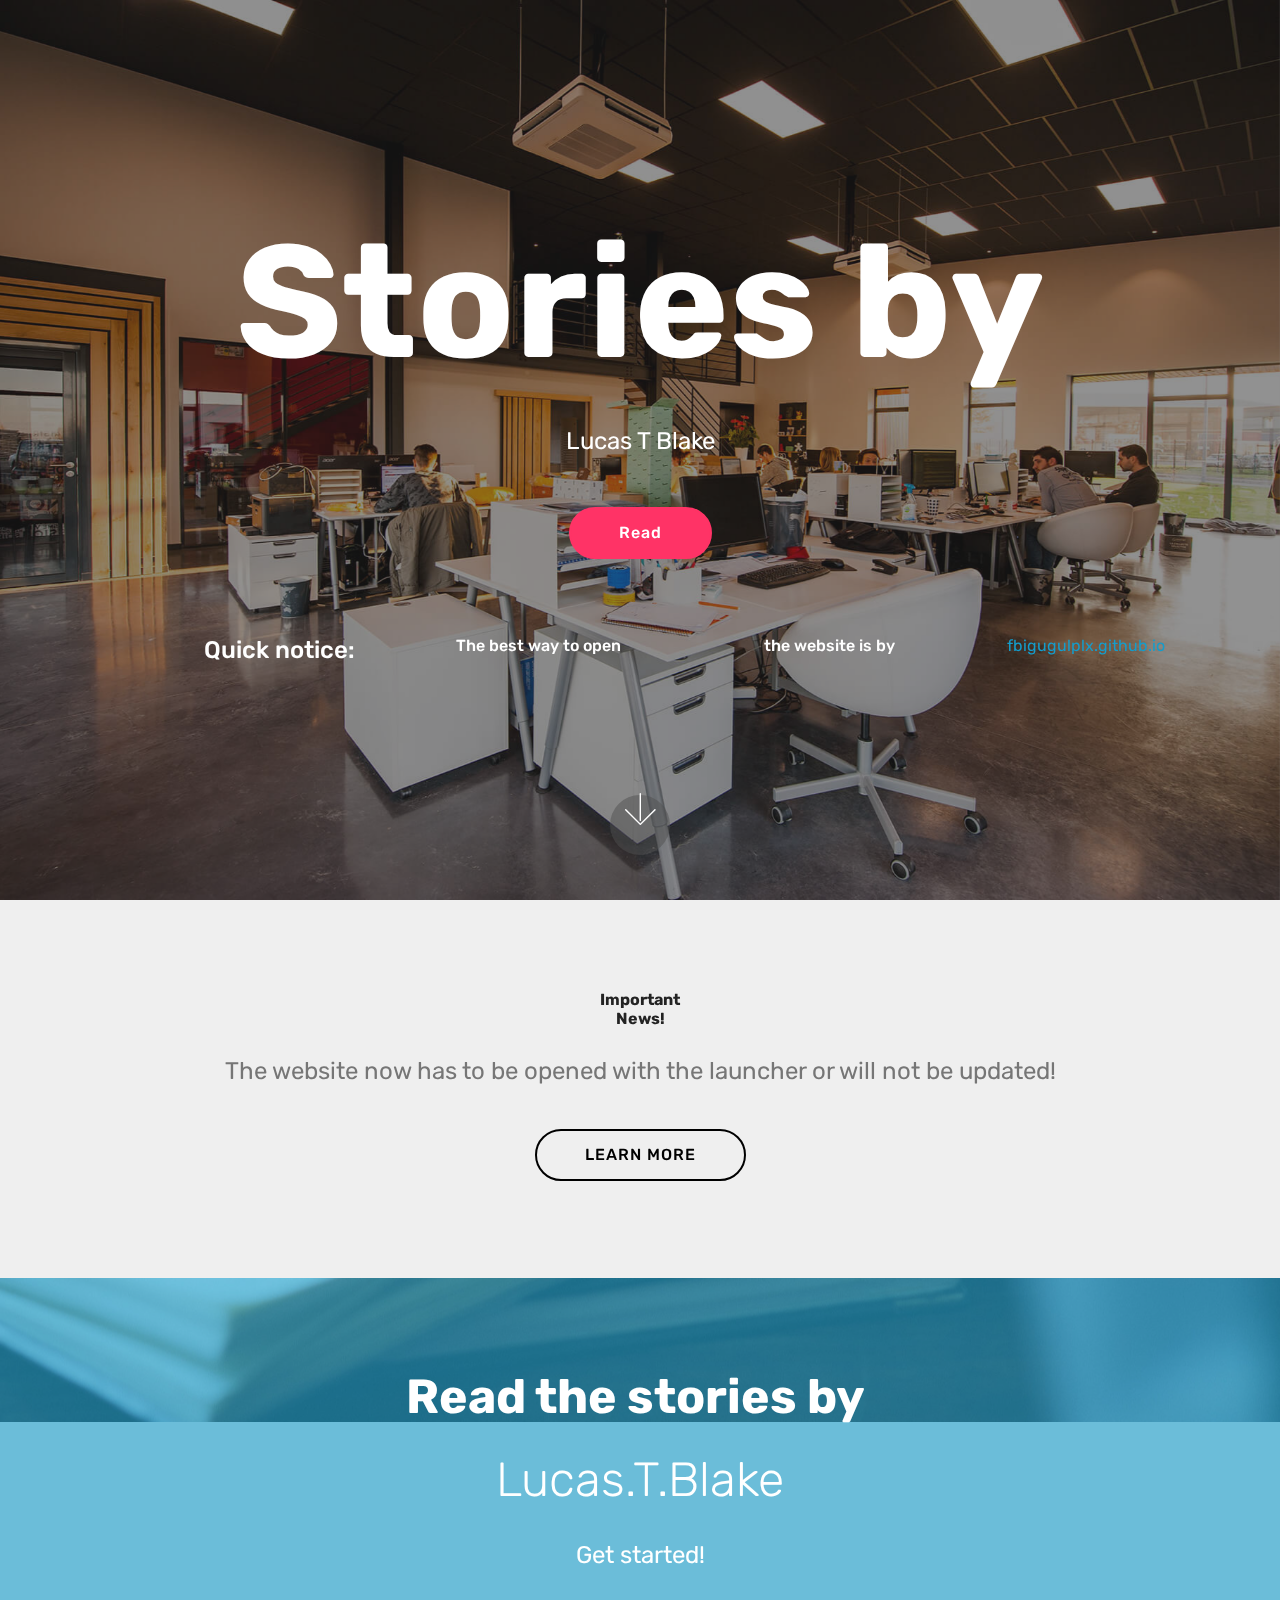
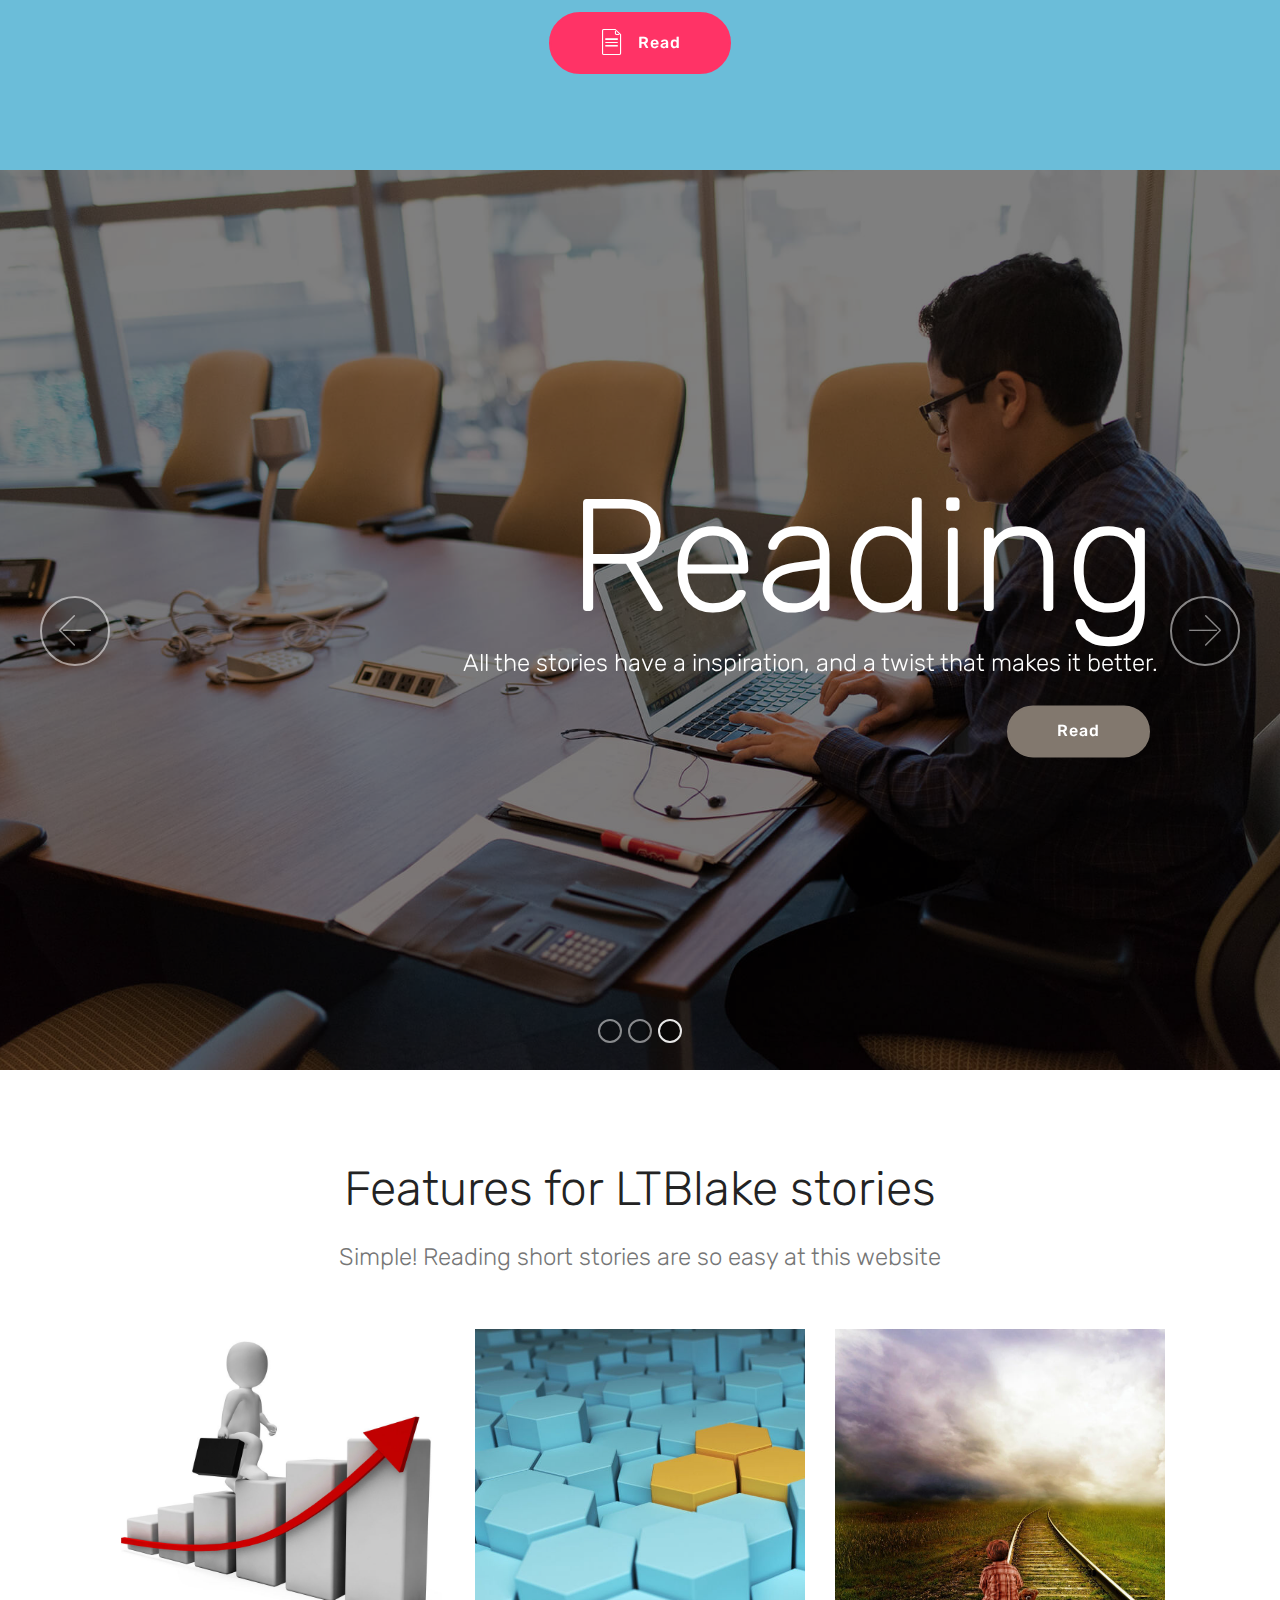
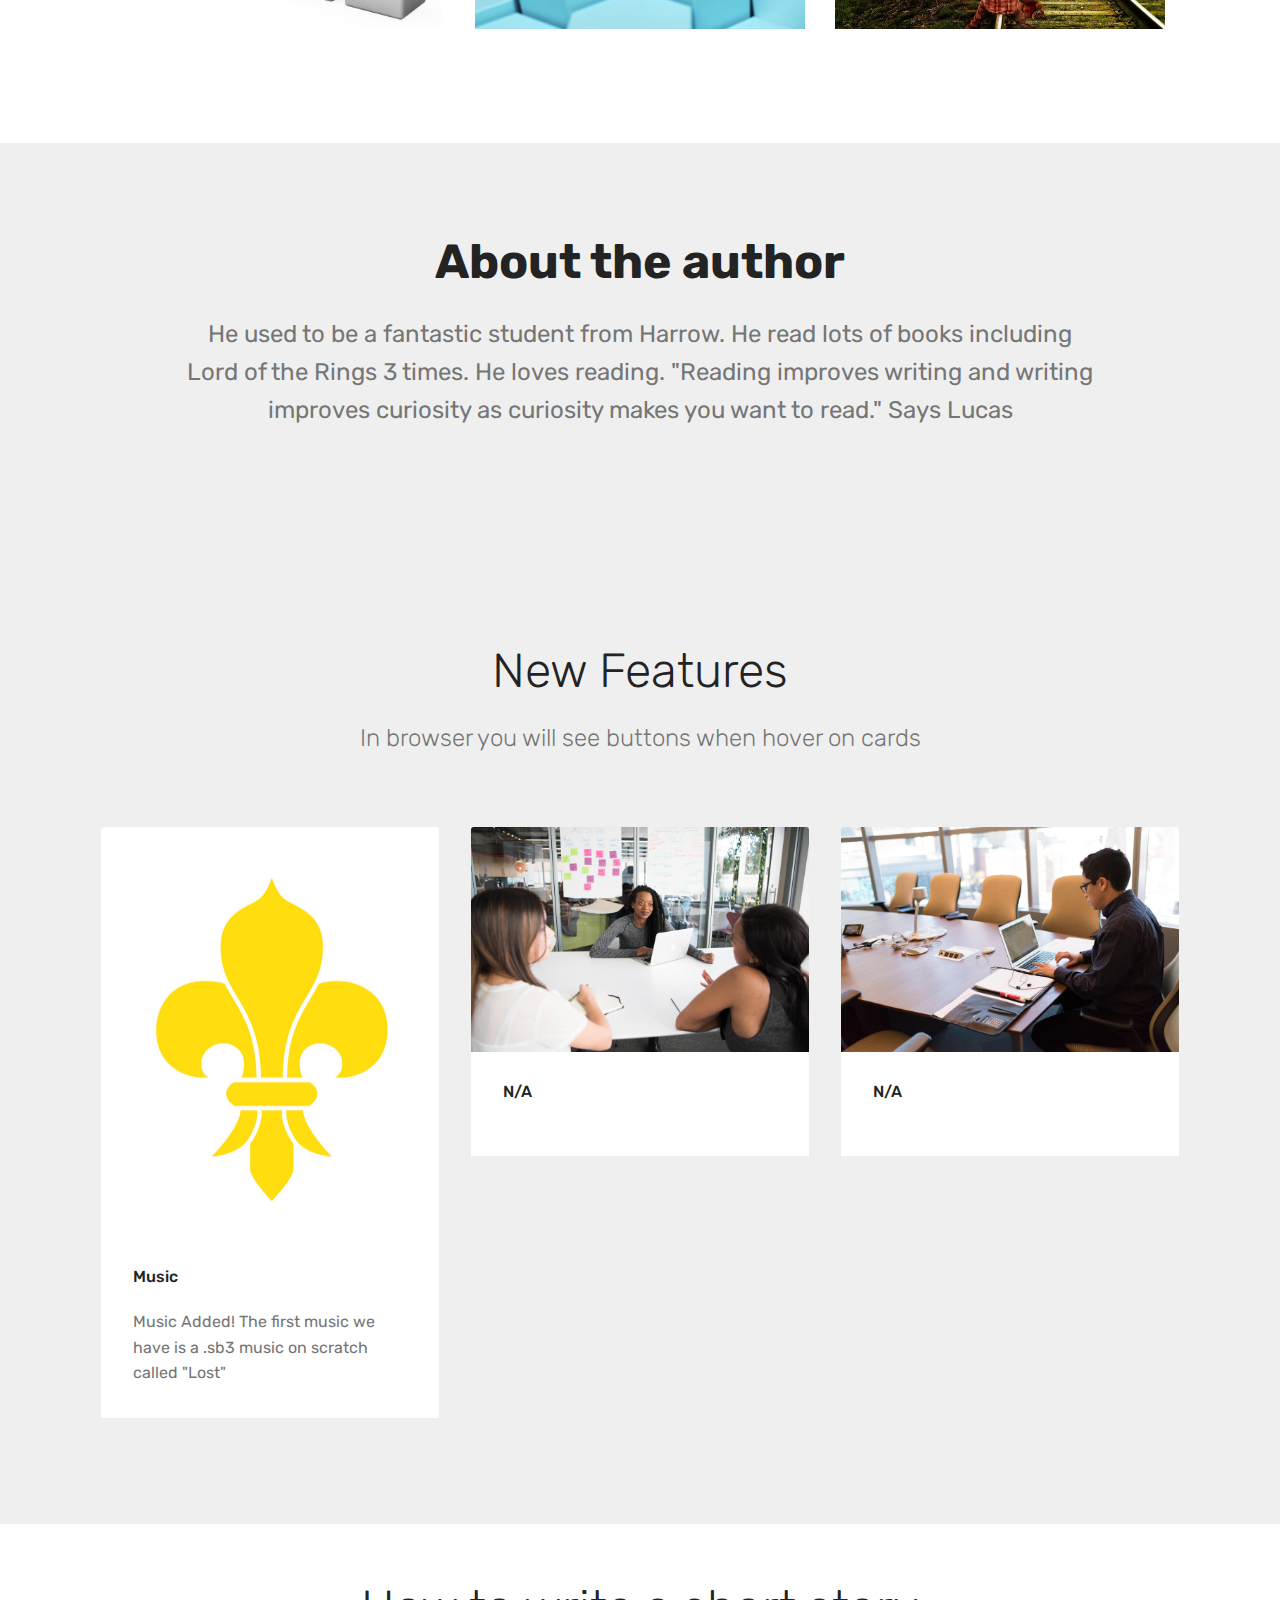
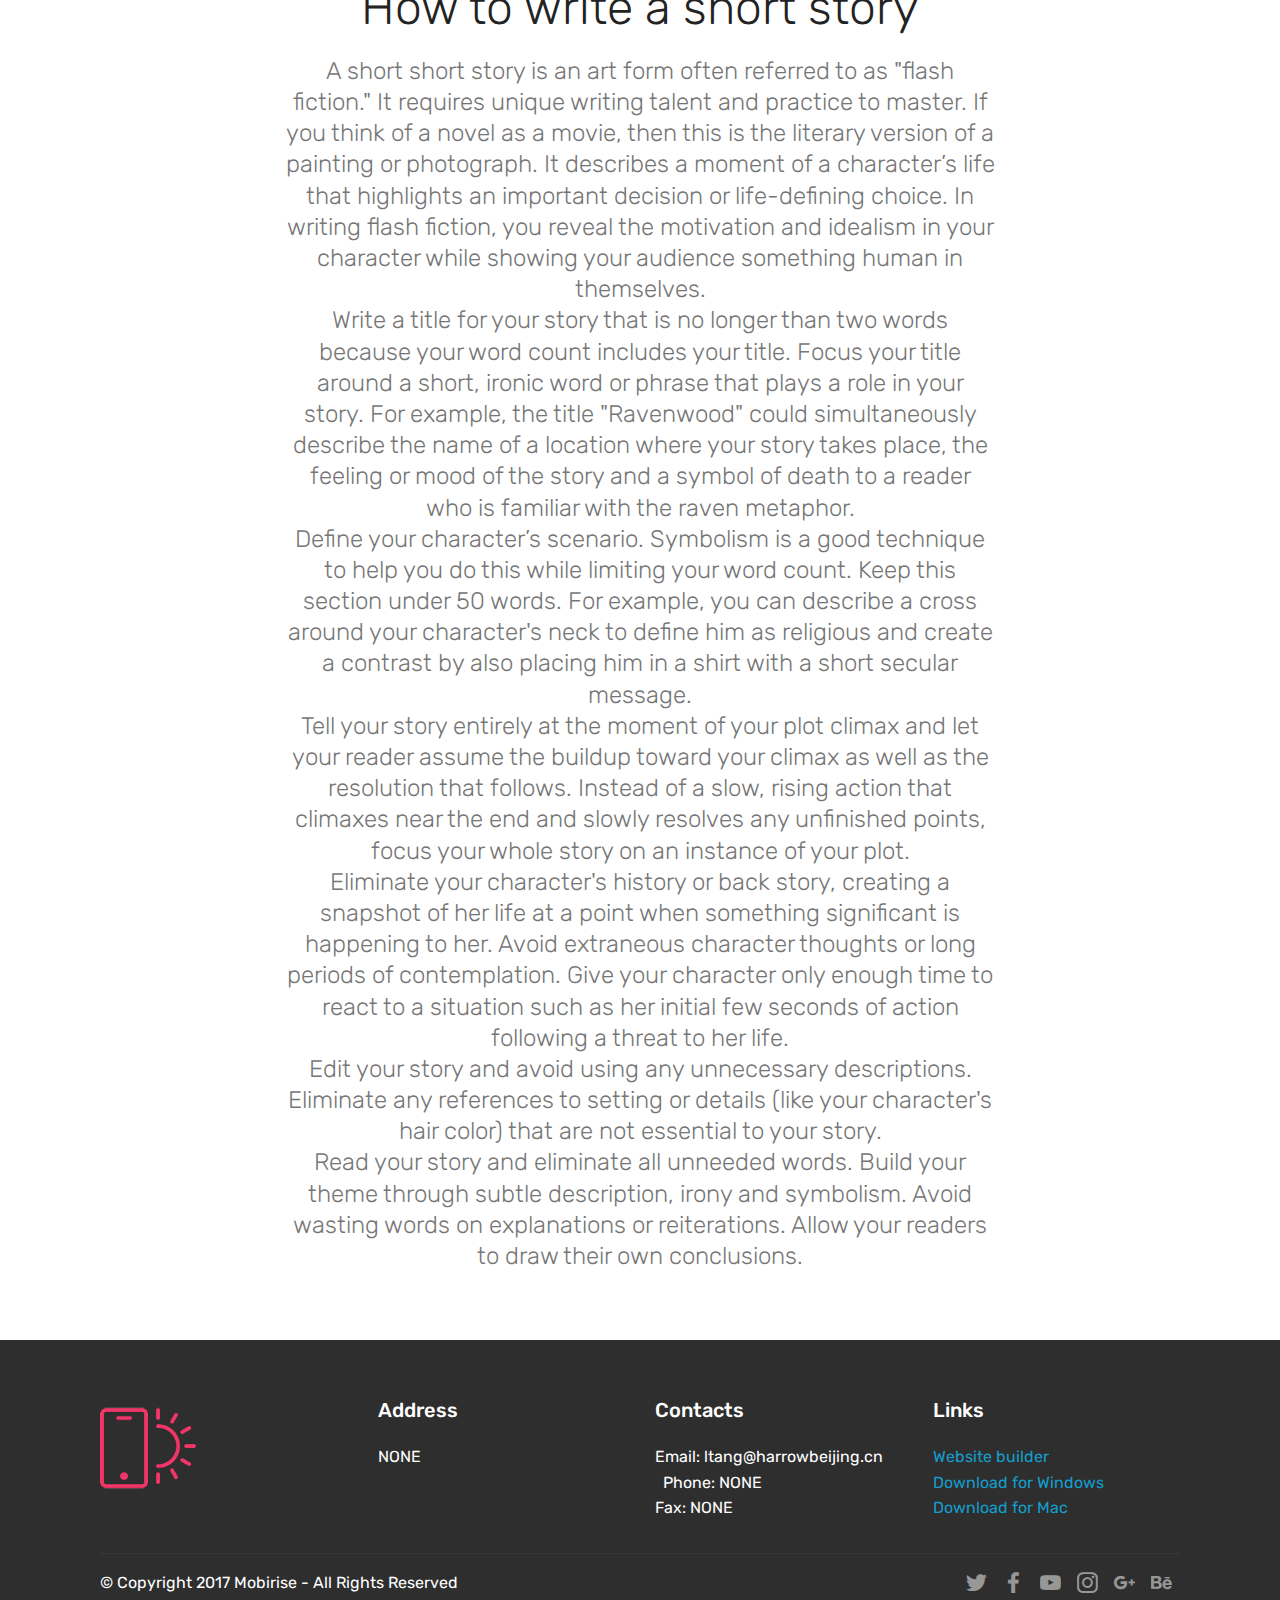
<file: index.html>
<!DOCTYPE html>
<html  >
<head>
  <!-- Site made with Mobirise Website Builder v4.10.6, https://mobirise.com -->
  <meta charset="UTF-8">
  <meta http-equiv="X-UA-Compatible" content="IE=edge">
  <meta name="generator" content="Mobirise v4.10.6, mobirise.com">
  <meta name="viewport" content="width=device-width, initial-scale=1, minimum-scale=1">
  <link rel="shortcut icon" href="assets/images/logo4.png" type="image/x-icon">
  <meta name="description" content="">
  
  <title>Home</title>
  <link rel="stylesheet" href="assets/web/assets/mobirise-icons/mobirise-icons.css">
  <link rel="stylesheet" href="assets/tether/tether.min.css">
  <link rel="stylesheet" href="assets/bootstrap/css/bootstrap.min.css">
  <link rel="stylesheet" href="assets/bootstrap/css/bootstrap-grid.min.css">
  <link rel="stylesheet" href="assets/bootstrap/css/bootstrap-reboot.min.css">
  <link rel="stylesheet" href="assets/socicon/css/styles.css">
  <link rel="stylesheet" href="assets/theme/css/style.css">
  <link rel="stylesheet" href="assets/mobirise/css/mbr-additional.css" type="text/css">
  
  
  
</head>
<body>
  <section class="header12 cid-ro5ysLtB7q mbr-fullscreen mbr-parallax-background" id="header12-1j">

    

    <div class="mbr-overlay" style="opacity: 0.5; background-color: rgb(35, 35, 35);">
    </div>

    <div class="container  ">
            <div class="media-container">
                <div class="col-md-12 align-center">
                    <h1 class="mbr-section-title pb-3 mbr-white mbr-bold mbr-fonts-style display-1">
                        Stories by</h1>
                    <p class="mbr-text pb-3 mbr-white mbr-fonts-style display-5">
                        Lucas T Blake</p>
                    <div class="mbr-section-btn align-center py-2"><a class="btn btn-md btn-secondary display-4" href="Read.html">Read</a></div>

                    <div class="icons-media-container mbr-white">
                        <div class="card col-12 col-md-6 col-lg-3">
                            
                            <h5 class="mbr-fonts-style display-5">Quick notice:</h5>
                        </div>

                        <div class="card col-12 col-md-6 col-lg-3">
                            
                            <h5 class="mbr-fonts-style display-7">The best way to open&nbsp;</h5>
                        </div>

                        <div class="card col-12 col-md-6 col-lg-3">
                            
                            <h5 class="mbr-fonts-style display-7">the website is by</h5>
                        </div>

                        <div class="card col-12 col-md-6 col-lg-3">
                            
                            <h5 class="mbr-fonts-style display-7"><a href="http://fbigugulplx.github.io">fbigugulplx.github.io</a></h5>
                        </div>
                    </div>
                </div>
            </div>
    </div>

    <div class="mbr-arrow hidden-sm-down" aria-hidden="true">
        <a href="#next">
            <i class="mbri-down mbr-iconfont"></i>
        </a>
    </div>
</section>

<section class="engine"><a href="https://mobirise.info/y">html web templates</a></section><section class="header1 cid-rEyzYKJsYY" id="header16-1r">

    

    

    <div class="container">
        <div class="row justify-content-md-center">
            <div class="col-md-10 align-center">
                <h1 class="mbr-section-title mbr-bold pb-3 mbr-fonts-style display-7">
                    Important<br>News!</h1>
                
                <p class="mbr-text pb-3 mbr-fonts-style display-5">
                    The website now has to be opened with the launcher or will not be updated!</p>
                <div class="mbr-section-btn"><a class="btn btn-md btn-black-outline display-4" href="http://fbigugulplx.github.io">LEARN MORE</a></div>
            </div>
        </div>
    </div>

</section>

<section class="header1 cid-rn97u9n0Wr mbr-parallax-background" id="header1-3">

    

    <div class="mbr-overlay" style="opacity: 0.6; background-color: rgb(20, 157, 204);">
    </div>

    <div class="container">
        <div class="row justify-content-md-center">
            <div class="mbr-white col-md-10">
                <h1 class="mbr-section-title align-center mbr-bold pb-3 mbr-fonts-style display-2">Read the stories by&nbsp;</h1>
                <h3 class="mbr-section-subtitle align-center mbr-light pb-3 mbr-fonts-style display-2">
                    Lucas.T.Blake</h3>
                <p class="mbr-text align-center pb-3 mbr-fonts-style display-5">Get started!</p>
                <div class="mbr-section-btn align-center"><a class="btn btn-md btn-secondary display-4" href="Read.html">
                        <span class="mbr-iconfont mbri-file"></span>Read</a></div>
            </div>
        </div>
    </div>

</section>

<section class="carousel slide cid-rnSfqAbntX" data-interval="false" id="slider1-15">

    

    <div class="full-screen"><div class="mbr-slider slide carousel" data-pause="true" data-keyboard="false" data-ride="false" data-interval="false"><ol class="carousel-indicators"><li data-app-prevent-settings="" data-target="#slider1-15" data-slide-to="0"></li><li data-app-prevent-settings="" data-target="#slider1-15" data-slide-to="1"></li><li data-app-prevent-settings="" data-target="#slider1-15" class=" active" data-slide-to="2"></li></ol><div class="carousel-inner" role="listbox"><div class="carousel-item slider-fullscreen-image" data-bg-video-slide="false" style="background-image: url(assets/images/background1.jpg);"><div class="container container-slide"><div class="image_wrapper"><div class="mbr-overlay"></div><img src="assets/images/background1.jpg"><div class="carousel-caption justify-content-center"><div class="col-10 align-center"><h2 class="mbr-fonts-style display-1">I, Lucas T Blake</h2><p class="lead mbr-text mbr-fonts-style display-5">Offers you many self created writing based on other writings.</p><div class="mbr-section-btn" buttons="0"> <a class="btn  btn-white-outline display-4" href="index.html#header16-4">About Me</a></div></div></div></div></div></div><div class="carousel-item slider-fullscreen-image" data-bg-video-slide="false" style="background-image: url(assets/images/win-20190417-13-34-17-pro-2000x1125.jpg);"><div class="container container-slide"><div class="image_wrapper"><div class="mbr-overlay"></div><img src="assets/images/win-20190417-13-34-17-pro-2000x1125.jpg"><div class="carousel-caption justify-content-center"><div class="col-10 align-left"><h2 class="mbr-fonts-style display-1">Working</h2><p class="lead mbr-text mbr-fonts-style display-5">We re working for the best stories!</p></div></div></div></div></div><div class="carousel-item slider-fullscreen-image active" data-bg-video-slide="false" style="background-image: url(assets/images/background3.jpg);"><div class="container container-slide"><div class="image_wrapper"><div class="mbr-overlay"></div><img src="assets/images/background3.jpg"><div class="carousel-caption justify-content-center"><div class="col-10 align-right"><h2 class="mbr-fonts-style display-1">Reading</h2><p class="lead mbr-text mbr-fonts-style display-5">All the stories have a inspiration, and a twist that makes it better.</p><div class="mbr-section-btn" buttons="0"><a class="btn btn-info display-4" href="Read.html">Read</a> </div></div></div></div></div></div></div><a data-app-prevent-settings="" class="carousel-control carousel-control-prev" role="button" data-slide="prev" href="#slider1-15"><span aria-hidden="true" class="mbri-left mbr-iconfont"></span><span class="sr-only">Previous</span></a><a data-app-prevent-settings="" class="carousel-control carousel-control-next" role="button" data-slide="next" href="#slider1-15"><span aria-hidden="true" class="mbri-right mbr-iconfont"></span><span class="sr-only">Next</span></a></div></div>

</section>

<section class="features15 cid-rnIqG1JToS" id="features15-z">

    

    
    <div class="container">
        <h2 class="mbr-section-title pb-3 align-center mbr-fonts-style display-2">
            Features for LTBlake stories</h2>
        <h3 class="mbr-section-subtitle display-5 align-center mbr-fonts-style">Simple! Reading short stories are so easy at this website</h3>

        <div class="media-container-row container pt-5 mt-2">

            <div class="col-12 col-md-6 mb-4 col-lg-4">
                <div class="card flip-card p-5 align-center">
                    <div class="card-front card_cont">
                        <img src="assets/images/mbr-900x844.jpg" alt="Mobirise" title="">
                    </div>
                    <div class="card_back card_cont">
                        <h4 class="card-title display-5 py-2 mbr-fonts-style">
                            We improve and update weekly</h4>
                        <p class="mbr-text mbr-fonts-style display-7">Ltblake stories updates, by editing or adding new stories or pages. It happens, usually daily. Minimumly weekly</p>
                    </div>
                </div>
            </div>

            <div class="col-12 col-md-6 mb-4 col-lg-4">
                
                <div class="card flip-card p-5 align-center">
                    <div class="card-front card_cont">
                        <img src="assets/images/mbr-900x506.jpg" alt="Mobirise" title="">
                    </div>
                    <div class="card_back card_cont">
                        <h4 class="card-title py-2 mbr-fonts-style display-5">
                            Easy and Simple to Use
                        </h4>
                        <p class="mbr-text mbr-fonts-style display-7">
                            No tech-skills required. Just several clicks and you find yourselves enjoying a story</p>
                    </div>
                </div>
            </div>
            
            <div class="col-12 col-md-6 mb-4 col-lg-4">
                <div class="card flip-card p-5 align-center">
                    <div class="card-front card_cont">
                        <img src="assets/images/mbr-900x578.jpg" alt="Mobirise" title="">
                    </div>
                    <div class="card_back card_cont">
                        <h4 class="card-title py-2 mbr-fonts-style display-5">
                            Unlimited time</h4>
                        <p class="mbr-text mbr-fonts-style display-7">Ltblake stories gives you the freedom to read as long as you want, given the fact that it is a simple reading web.</p>
                    </div>
                </div> 
            </div>

            
        </div>
</div></section>

<section class="header1 cid-rn98bEvskS" id="header16-4">

    

    

    <div class="container">
        <div class="row justify-content-md-center">
            <div class="col-md-10 align-center">
                <h1 class="mbr-section-title mbr-bold pb-3 mbr-fonts-style display-2">
                    About the author</h1>
                
                <p class="mbr-text pb-3 mbr-fonts-style display-5">He used to be a fantastic student from Harrow. He read lots of books including Lord of the Rings 3 times. He loves reading. "Reading improves writing and writing improves curiosity as curiosity makes you want to read." Says Lucas</p>
                
            </div>
        </div>
    </div>

</section>

<section class="features18 popup-btn-cards cid-rB6tFoVlMv" id="features18-1n">

    

    
    <div class="container">
        <h2 class="mbr-section-title pb-3 align-center mbr-fonts-style display-2">
            New Features</h2>
        <h3 class="mbr-section-subtitle display-5 align-center mbr-fonts-style mbr-light">
            In browser you will see buttons when hover on cards
        </h3>
        <div class="media-container-row pt-5 ">
            <div class="card p-3 col-12 col-md-6 col-lg-4">
                <div class="card-wrapper ">
                    <div class="card-img">
                        <div class="mbr-overlay"></div>
                        <div class="mbr-section-btn text-center"><a href="https://scratch.mit.edu/projects/323852925/" class="btn btn-primary display-4" target="_blank">Learn More</a></div>
                        <img src="assets/images/churchill-676x821.jpg" alt="Mobirise" title="">
                    </div>
                    <div class="card-box">
                        <h4 class="card-title mbr-fonts-style display-7">
                            Music</h4>
                        <p class="mbr-text mbr-fonts-style align-left display-7">
                            Music Added! The first music we have is a .sb3 music on scratch called "Lost"</p>
                    </div>
                </div>
            </div>
            <div class="card p-3 col-12 col-md-6 col-lg-4">
                <div class="card-wrapper">
                    <div class="card-img">
                        <div class="mbr-overlay"></div>
                        <div class="mbr-section-btn text-center"><a href="Under CUnstruction.html" class="btn btn-primary display-4">Learn More</a></div>
                        <img src="assets/images/background2.jpg" alt="Mobirise" title="">
                    </div>
                    <div class="card-box">
                        <h4 class="card-title mbr-fonts-style display-7">
                            N/A</h4>
                        <p class="mbr-text mbr-fonts-style display-7"></p>
                    </div>
                </div>
            </div>

            <div class="card p-3 col-12 col-md-6 col-lg-4">
                <div class="card-wrapper">
                    <div class="card-img">
                        <div class="mbr-overlay"></div>
                        <div class="mbr-section-btn text-center"><a href="Under CUnstruction.html" class="btn btn-primary display-4">Learn More</a></div>
                        <img src="assets/images/background3.jpg" alt="Mobirise">
                    </div>
                    <div class="card-box">
                        <h4 class="card-title mbr-fonts-style display-7">
                            N/A</h4>
                        <p class="mbr-text mbr-fonts-style display-7"></p>
                    </div>
                </div>
            </div>

            
        </div>
    </div>
</section>

<section class="mbr-section content4 cid-rneoK5jgvJ" id="content4-m">

    

    <div class="container">
        <div class="media-container-row">
            <div class="title col-12 col-md-8">
                <h2 class="align-center pb-3 mbr-fonts-style display-2">
                    How to write a short story</h2>
                <h3 class="mbr-section-subtitle align-center mbr-light mbr-fonts-style display-5">A short short story is an art form often referred to as "flash fiction." It requires unique writing talent and practice to master. If you think of a novel as a movie, then this is the literary version of a painting or photograph. It describes a moment of a character’s life that highlights an important decision or life-defining choice. In writing flash fiction, you reveal the motivation and idealism in your character while showing your audience something human in themselves.
<div>Write a title for your story that is no longer than two words because your word count includes your title. Focus your title around a short, ironic word or phrase that plays a role in your story. For example, the title "Ravenwood" could simultaneously describe the name of a location where your story takes place, the feeling or mood of the story and a symbol of death to a reader who is familiar with the raven metaphor.
</div><div>Define your character’s scenario. Symbolism is a good technique to help you do this while limiting your word count. Keep this section under 50 words. For example, you can describe a cross around your character's neck to define him as religious and create a contrast by also placing him in a shirt with a short secular message.
</div><div>Tell your story entirely at the moment of your plot climax and let your reader assume the buildup toward your climax as well as the resolution that follows. Instead of a slow, rising action that climaxes near the end and slowly resolves any unfinished points, focus your whole story on an instance of your plot.
</div><div>Eliminate your character's history or back story, creating a snapshot of her life at a point when something significant is happening to her. Avoid extraneous character thoughts or long periods of contemplation. Give your character only enough time to react to a situation such as her initial few seconds of action following a threat to her life.
</div><div>Edit your story and avoid using any unnecessary descriptions. Eliminate any references to setting or details (like your character's hair color) that are not essential to your story.
</div><div>Read your story and eliminate all unneeded words. Build your theme through subtle description, irony and symbolism. Avoid wasting words on explanations or reiterations. Allow your readers to draw their own conclusions.</div></h3>
                
            </div>
        </div>
    </div>
</section>

<section class="cid-qTkAaeaxX5" id="footer1-2">

    

    

    <div class="container">
        <div class="media-container-row content text-white">
            <div class="col-12 col-md-3">
                <div class="media-wrap">
                    <a href="https://mobirise.com/">
                        <img src="assets/images/logo2.png" alt="Mobirise">
                    </a>
                </div>
            </div>
            <div class="col-12 col-md-3 mbr-fonts-style display-7">
                <h5 class="pb-3">
                    Address
                </h5>
                <p class="mbr-text">NONE</p>
            </div>
            <div class="col-12 col-md-3 mbr-fonts-style display-7">
                <h5 class="pb-3">
                    Contacts
                </h5>
                <p class="mbr-text">
                    Email: ltang@harrowbeijing.cn &nbsp; &nbsp; &nbsp; Phone: NONE &nbsp; &nbsp; &nbsp; &nbsp; &nbsp; &nbsp; &nbsp; &nbsp; &nbsp; &nbsp;<br>Fax: NONE</p>
            </div>
            <div class="col-12 col-md-3 mbr-fonts-style display-7">
                <h5 class="pb-3">
                    Links
                </h5>
                <p class="mbr-text">
                    <a class="text-primary" href="https://mobirise.com/">Website builder</a>
                    <br><a class="text-primary" href="https://mobirise.com/mobirise-free-win.zip">Download for Windows</a>
                    <br><a class="text-primary" href="https://mobirise.com/mobirise-free-mac.zip">Download for Mac</a>
                </p>
            </div>
        </div>
        <div class="footer-lower">
            <div class="media-container-row">
                <div class="col-sm-12">
                    <hr>
                </div>
            </div>
            <div class="media-container-row mbr-white">
                <div class="col-sm-6 copyright">
                    <p class="mbr-text mbr-fonts-style display-7">
                        © Copyright 2017 Mobirise - All Rights Reserved
                    </p>
                </div>
                <div class="col-md-6">
                    <div class="social-list align-right">
                        <div class="soc-item">
                            <a href="https://twitter.com/mobirise" target="_blank">
                                <span class="socicon-twitter socicon mbr-iconfont mbr-iconfont-social"></span>
                            </a>
                        </div>
                        <div class="soc-item">
                            <a href="https://www.facebook.com/pages/Mobirise/1616226671953247" target="_blank">
                                <span class="socicon-facebook socicon mbr-iconfont mbr-iconfont-social"></span>
                            </a>
                        </div>
                        <div class="soc-item">
                            <a href="https://www.youtube.com/c/mobirise" target="_blank">
                                <span class="socicon-youtube socicon mbr-iconfont mbr-iconfont-social"></span>
                            </a>
                        </div>
                        <div class="soc-item">
                            <a href="https://instagram.com/mobirise" target="_blank">
                                <span class="socicon-instagram socicon mbr-iconfont mbr-iconfont-social"></span>
                            </a>
                        </div>
                        <div class="soc-item">
                            <a href="https://plus.google.com/u/0/+Mobirise" target="_blank">
                                <span class="socicon-googleplus socicon mbr-iconfont mbr-iconfont-social"></span>
                            </a>
                        </div>
                        <div class="soc-item">
                            <a href="https://www.behance.net/Mobirise" target="_blank">
                                <span class="socicon-behance socicon mbr-iconfont mbr-iconfont-social"></span>
                            </a>
                        </div>
                    </div>
                </div>
            </div>
        </div>
    </div>
</section>


  <script src="assets/web/assets/jquery/jquery.min.js"></script>
  <script src="assets/popper/popper.min.js"></script>
  <script src="assets/tether/tether.min.js"></script>
  <script src="assets/bootstrap/js/bootstrap.min.js"></script>
  <script src="assets/smoothscroll/smooth-scroll.js"></script>
  <script src="assets/vimeoplayer/jquery.mb.vimeo_player.js"></script>
  <script src="assets/ytplayer/jquery.mb.ytplayer.min.js"></script>
  <script src="assets/mbr-popup-btns/mbr-popup-btns.js"></script>
  <script src="assets/bootstrapcarouselswipe/bootstrap-carousel-swipe.js"></script>
  <script src="assets/mbr-flip-card/mbr-flip-card.js"></script>
  <script src="assets/parallax/jarallax.min.js"></script>
  <script src="assets/theme/js/script.js"></script>
  <script src="assets/slidervideo/script.js"></script>
  
  
</body>
</html>
</file>
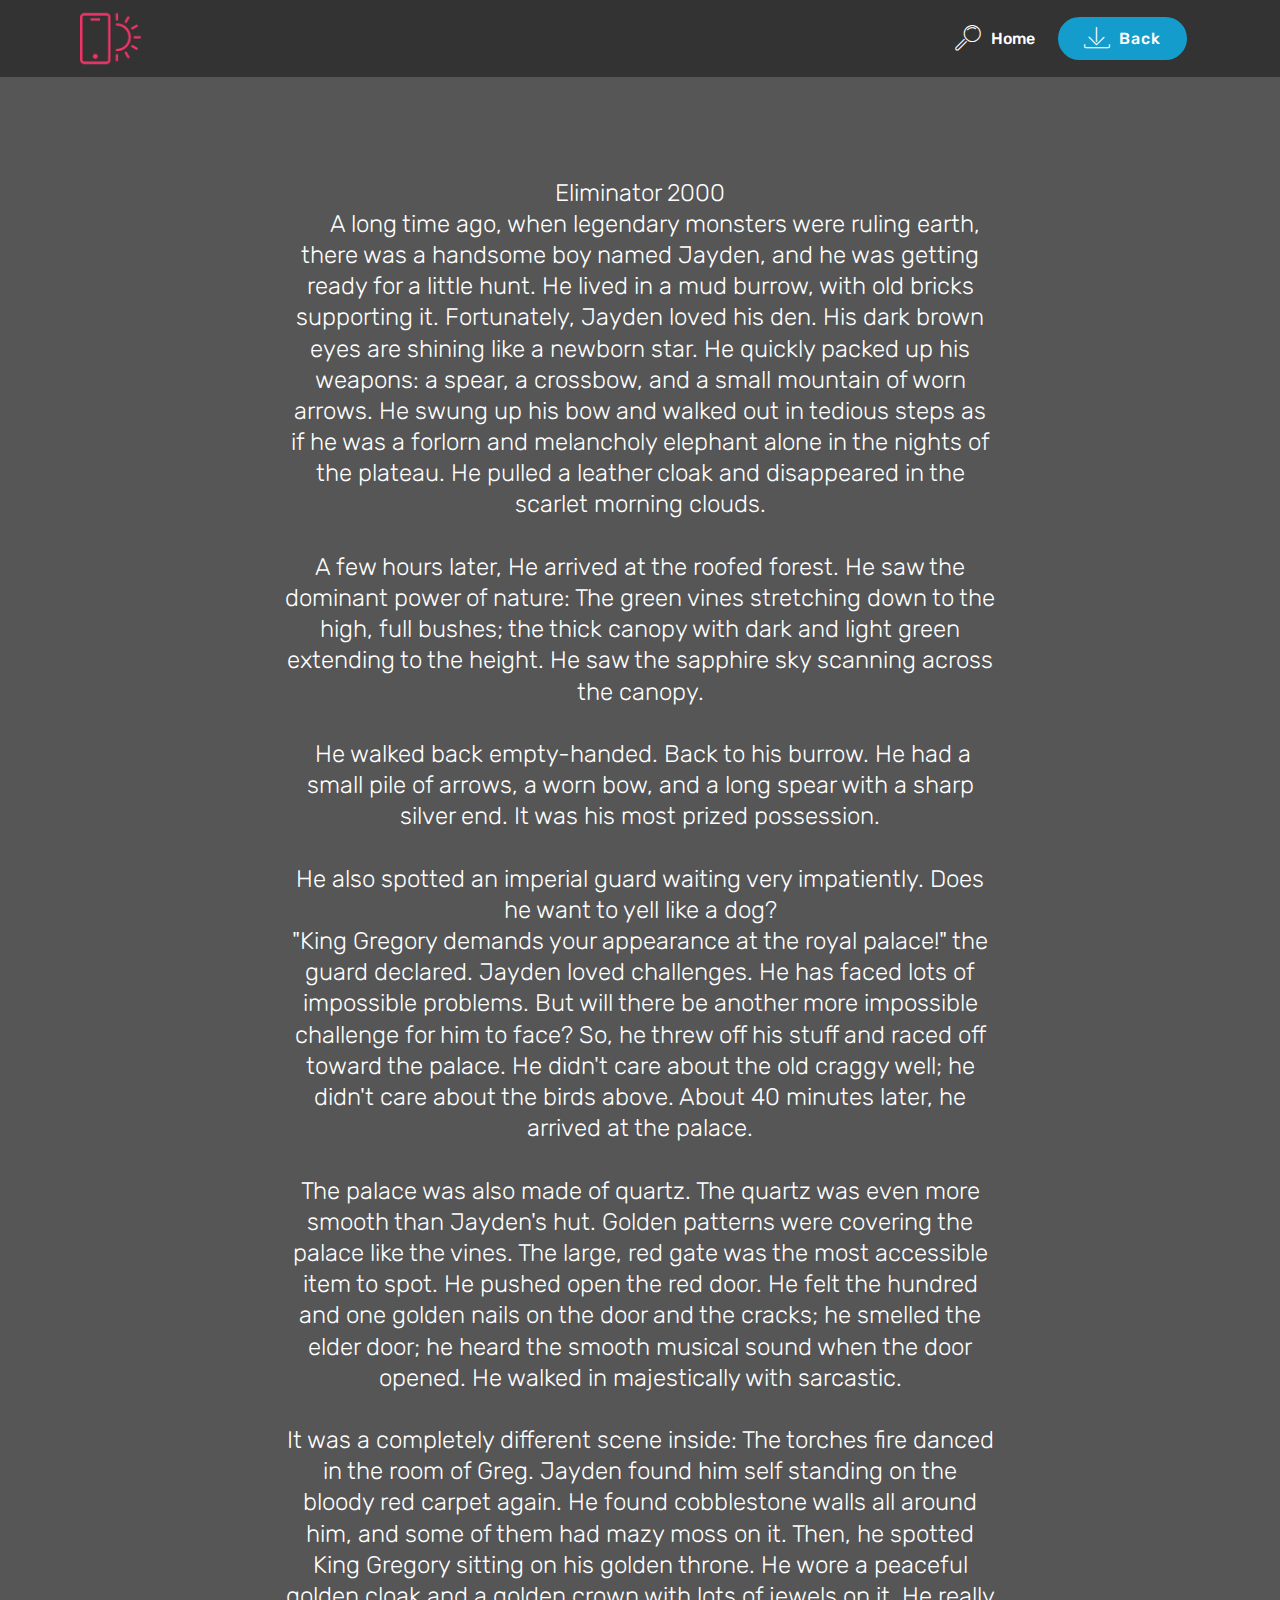
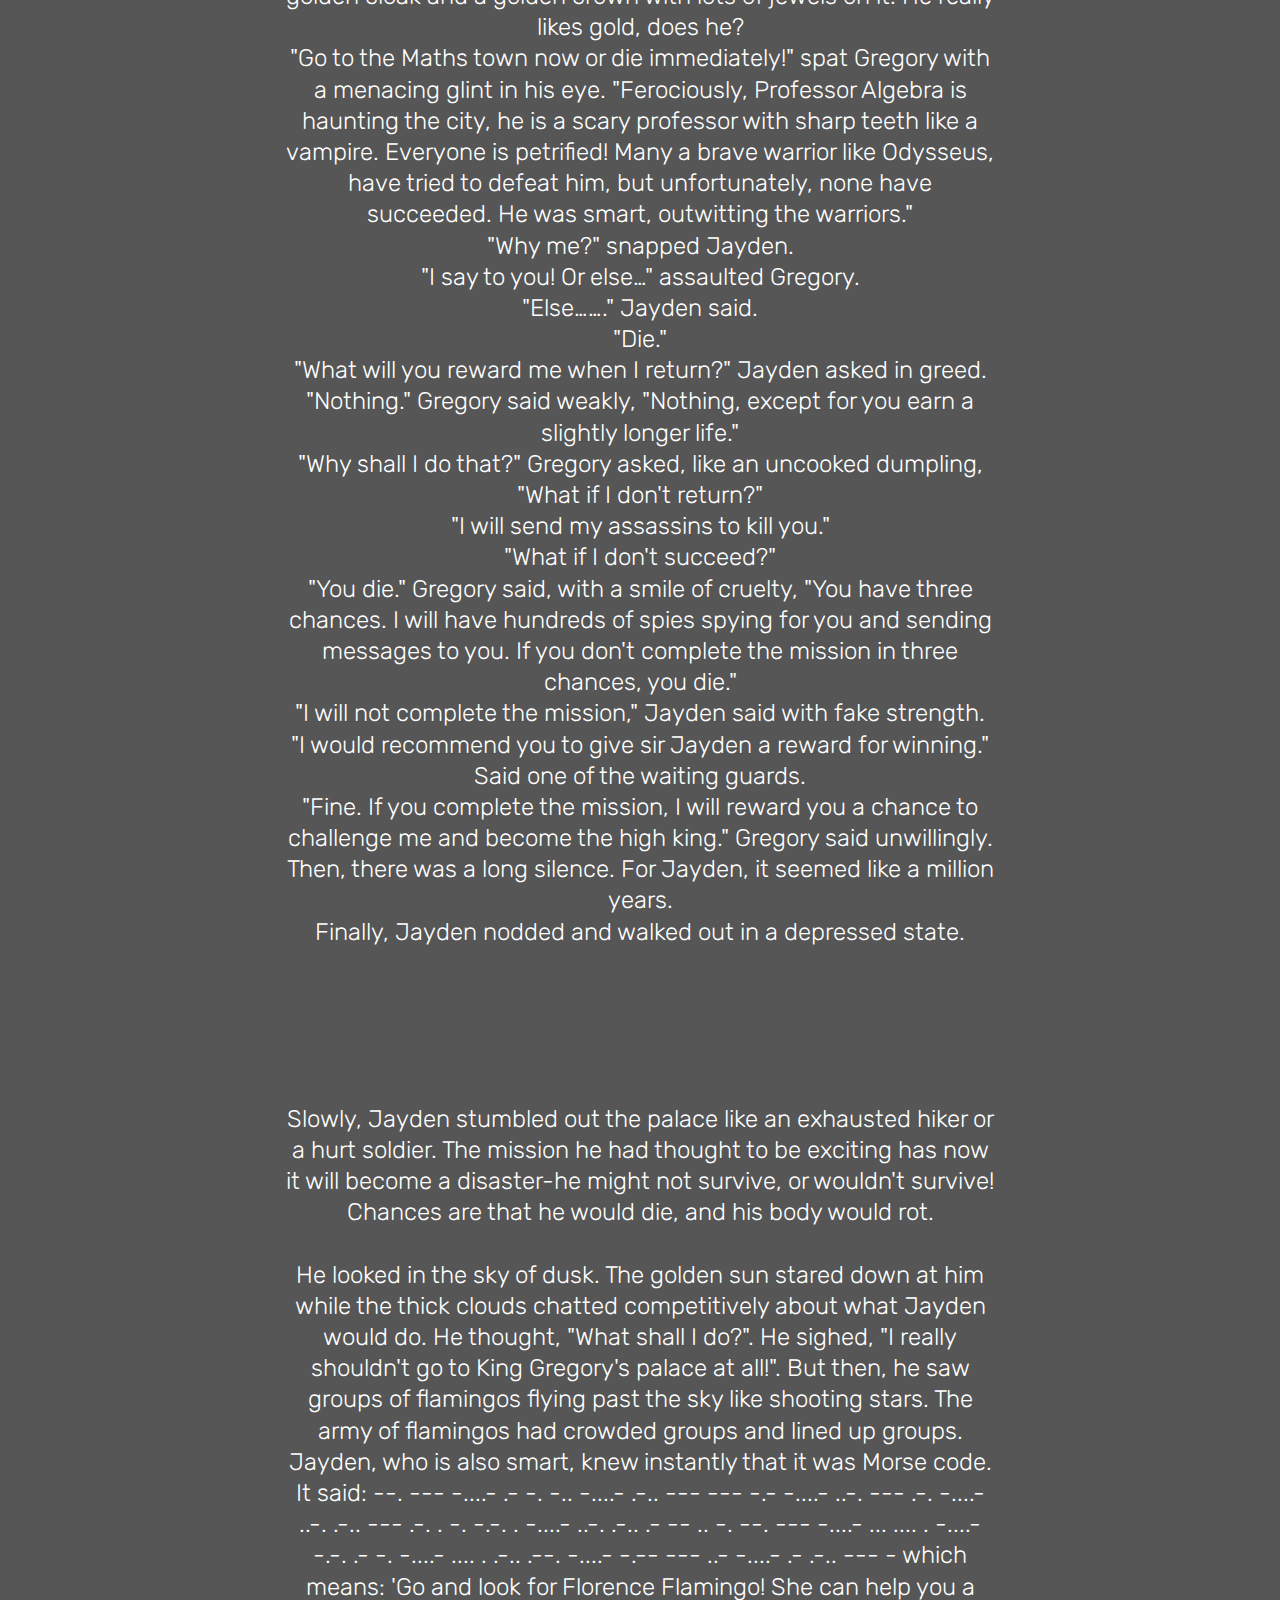
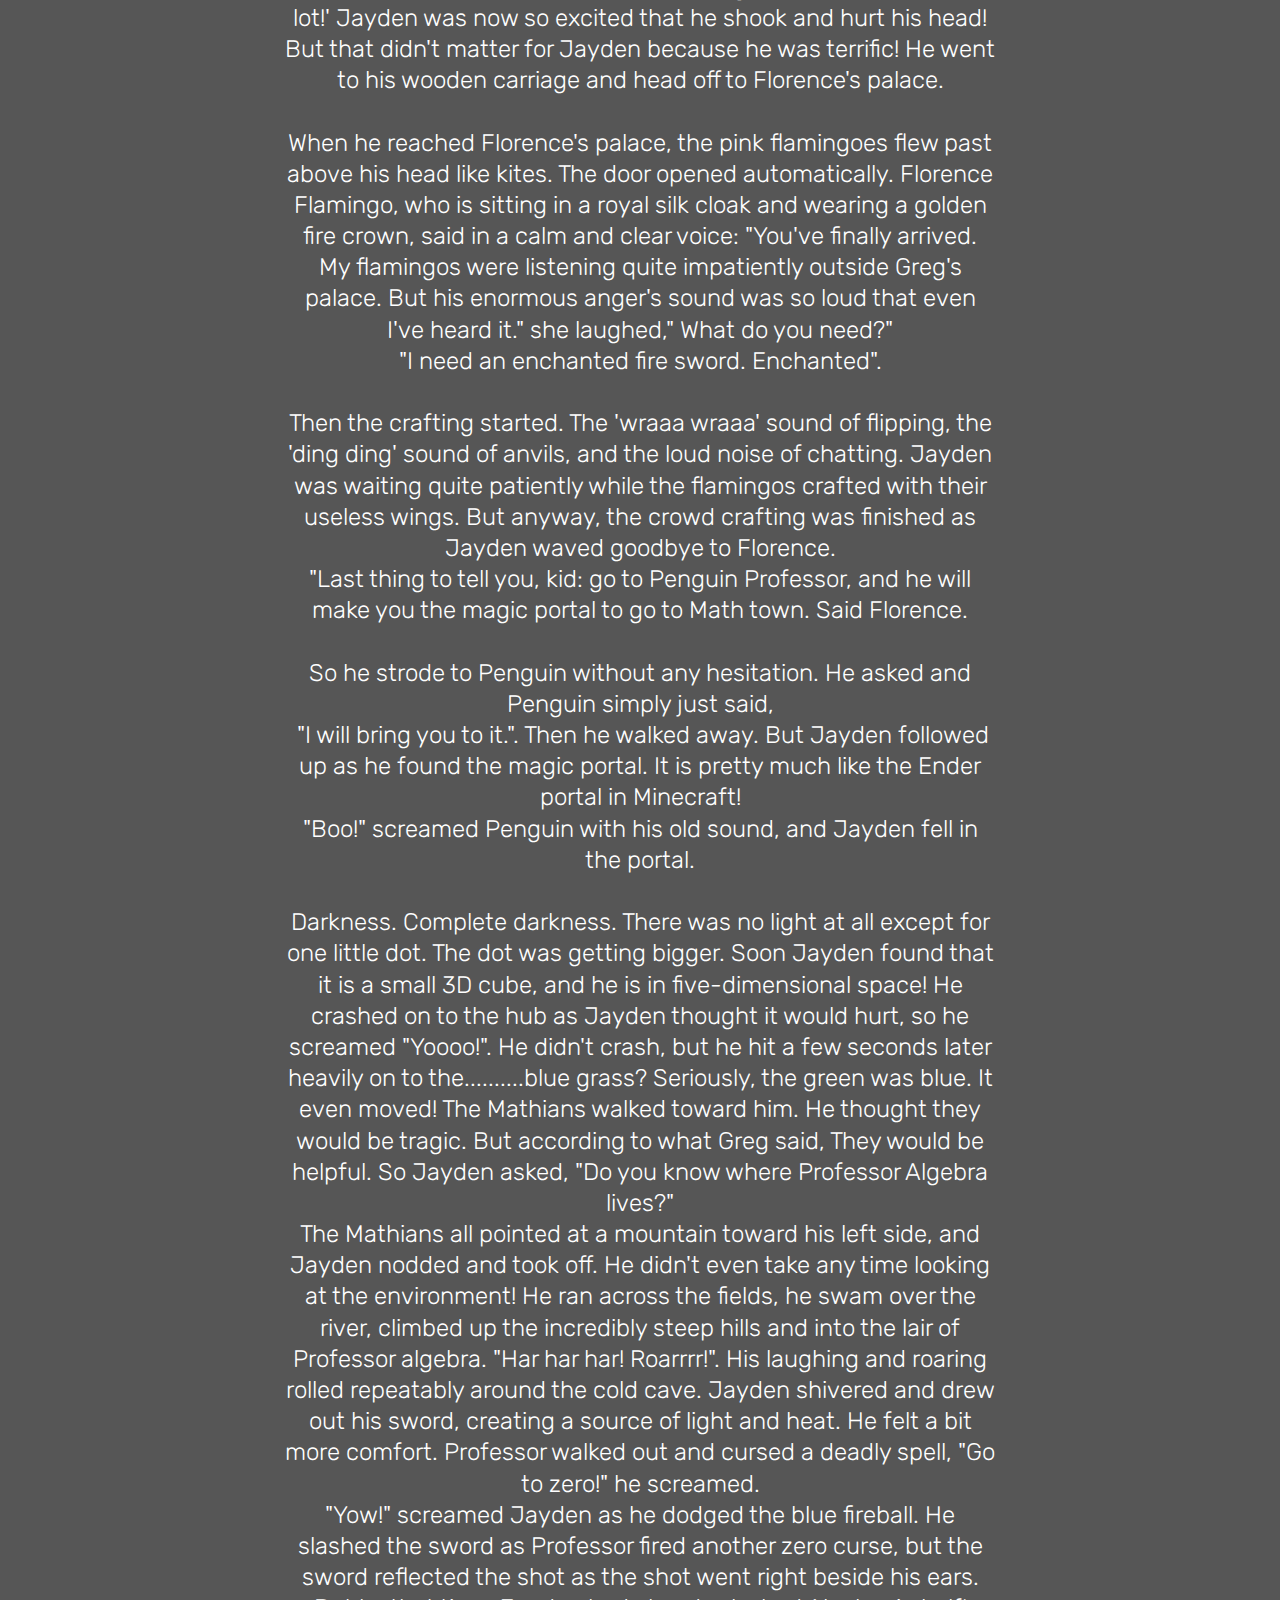
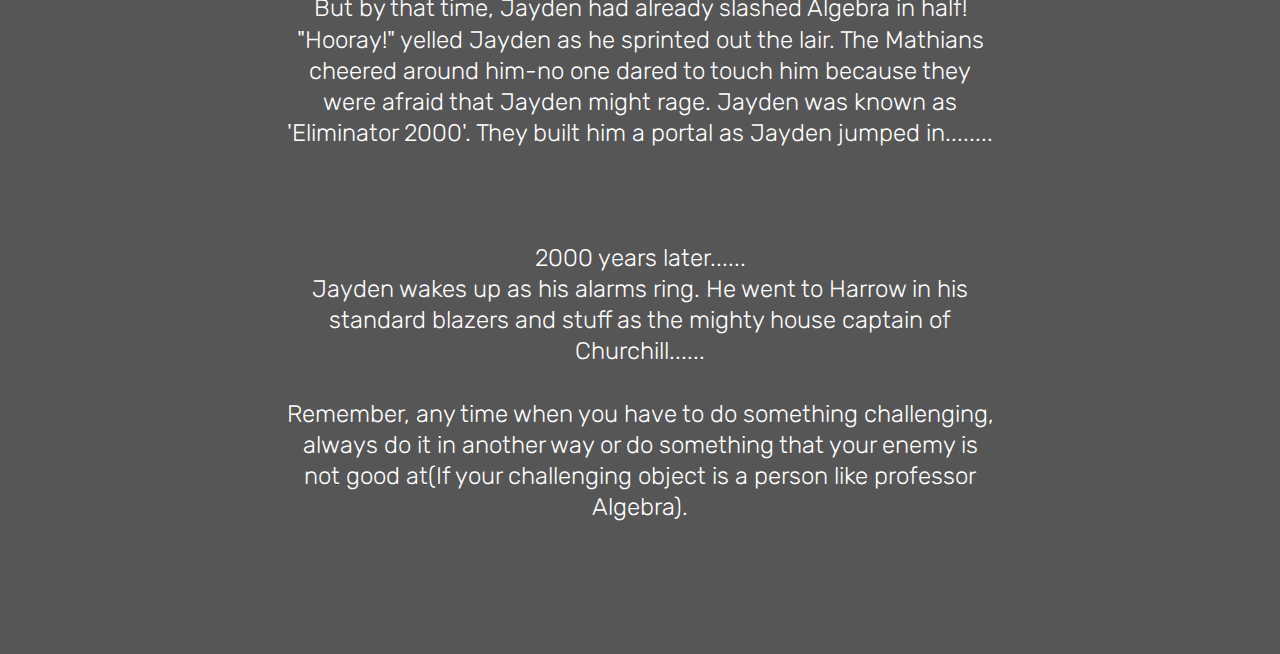
<file: EliminatorMM.html>
<!DOCTYPE html>
<html  >
<head>
  <!-- Site made with Mobirise Website Builder v4.10.6, https://mobirise.com -->
  <meta charset="UTF-8">
  <meta http-equiv="X-UA-Compatible" content="IE=edge">
  <meta name="generator" content="Mobirise v4.10.6, mobirise.com">
  <meta name="viewport" content="width=device-width, initial-scale=1, minimum-scale=1">
  <link rel="shortcut icon" href="assets/images/logo4.png" type="image/x-icon">
  <meta name="description" content="Web Site Builder Description">
  
  <title>Eliminator 2000</title>
  <link rel="stylesheet" href="assets/web/assets/mobirise-icons/mobirise-icons.css">
  <link rel="stylesheet" href="assets/tether/tether.min.css">
  <link rel="stylesheet" href="assets/bootstrap/css/bootstrap.min.css">
  <link rel="stylesheet" href="assets/bootstrap/css/bootstrap-grid.min.css">
  <link rel="stylesheet" href="assets/bootstrap/css/bootstrap-reboot.min.css">
  <link rel="stylesheet" href="assets/dropdown/css/style.css">
  <link rel="stylesheet" href="assets/theme/css/style.css">
  <link rel="stylesheet" href="assets/mobirise/css/mbr-additional.css" type="text/css">
  
  
  
</head>
<body>
  <section class="menu cid-rnc0JdR5zz" once="menu" id="menu1-g">

    

    <nav class="navbar navbar-expand beta-menu navbar-dropdown align-items-center navbar-fixed-top navbar-toggleable-sm">
        <button class="navbar-toggler navbar-toggler-right" type="button" data-toggle="collapse" data-target="#navbarSupportedContent" aria-controls="navbarSupportedContent" aria-expanded="false" aria-label="Toggle navigation">
            <div class="hamburger">
                <span></span>
                <span></span>
                <span></span>
                <span></span>
            </div>
        </button>
        <div class="menu-logo">
            <div class="navbar-brand">
                <span class="navbar-logo">
                    <a href="https://mobirise.co">
                         <img src="assets/images/logo20.png" alt="Mobirise" title="" style="height: 3.8rem;">
                    </a>
                </span>
                <span class="navbar-caption-wrap"><a class="navbar-caption text-white display-4" href="https://mobirise.co"></a></span>
            </div>
        </div>
        <div class="collapse navbar-collapse" id="navbarSupportedContent">
            <ul class="navbar-nav nav-dropdown" data-app-modern-menu="true"><li class="nav-item">
                    <a class="nav-link link text-white display-4" href="index.html">
                        <span class="mbri-search mbr-iconfont mbr-iconfont-btn"></span>
                        Home</a>
                </li></ul>
            <div class="navbar-buttons mbr-section-btn"><a class="btn btn-sm btn-primary display-4" href="Read.html">
                    <span class="mbri-save mbr-iconfont mbr-iconfont-btn "></span>
                    Back</a></div>
        </div>
    </nav>
</section>

<section class="engine"><a href="https://mobirise.info/a">online website builder</a></section><section class="mbr-section content4 cid-rn9cB9udGo" id="content4-7">

    

    <div class="container">
        <div class="media-container-row">
            <div class="title col-12 col-md-8">
                <h2 class="align-center pb-3 mbr-fonts-style display-2"></h2>
                <h3 class="mbr-section-subtitle align-center mbr-light mbr-fonts-style display-5">&nbsp;
<div>&nbsp;
</div><div>&nbsp;
</div><div>Eliminator 2000  
</div><div>&nbsp; &nbsp; &nbsp;A long time ago, when legendary monsters were ruling earth, there was a handsome boy named Jayden, and he was getting ready for a little hunt. He lived in a mud burrow, with old bricks supporting it. Fortunately, Jayden loved his den. His dark brown eyes are shining like a newborn star. He quickly packed up his weapons: a spear, a crossbow, and a small mountain of worn arrows. He swung up his bow and walked out in tedious steps as if he was a forlorn and melancholy elephant alone in the nights of the plateau. He pulled a leather cloak and disappeared in the scarlet morning clouds.
</div><div>&nbsp;
</div><div>A few hours later, He arrived at the roofed forest. He saw the dominant power of nature: The green vines stretching down to the high, full bushes; the thick canopy with dark and light green extending to the height. He saw the sapphire sky scanning across the canopy.
</div><div>&nbsp;
</div><div>&nbsp;He walked back empty-handed. Back to his burrow. He had a small pile of arrows, a worn bow, and a long spear with a sharp silver end. It was his most prized possession. 
</div><div>&nbsp;
</div><div>He also spotted an imperial guard waiting very impatiently. Does he want to yell like a dog?
</div><div>"King Gregory demands your appearance at the royal palace!" the guard declared. Jayden loved challenges. He has faced lots of impossible problems. But will there be another more impossible challenge for him to face? So, he threw off his stuff and raced off toward the palace. He didn't care about the old craggy well; he didn't care about the birds above. About 40 minutes later, he arrived at the palace.
</div><div>&nbsp;
</div><div>The palace was also made of quartz. The quartz was even more smooth than Jayden's hut. Golden patterns were covering the palace like the vines. The large, red gate was the most accessible item to spot. He pushed open the red door. He felt the hundred and one golden nails on the door and the cracks; he smelled the elder door; he heard the smooth musical sound when the door opened. He walked in majestically with sarcastic. 
</div><div>&nbsp;
</div><div>It was a completely different scene inside: The torches fire danced in the room of Greg. Jayden found him self standing on the bloody red carpet again. He found cobblestone walls all around him, and some of them had mazy moss on it. Then, he spotted King Gregory sitting on his golden throne. He wore a peaceful golden cloak and a golden crown with lots of jewels on it. He really likes gold, does he?
</div><div>"Go to the Maths town now or die immediately!" spat Gregory with a menacing glint in his eye. "Ferociously, Professor Algebra is haunting the city, he is a scary professor with sharp teeth like a vampire. Everyone is petrified! Many a brave warrior like Odysseus, have tried to defeat him, but unfortunately, none have succeeded. He was smart, outwitting the warriors." 
</div><div>"Why me?" snapped Jayden.
</div><div>"I say to you! Or else…" assaulted Gregory.
</div><div>"Else……." Jayden said.
</div><div>"Die."
</div><div>"What will you reward me when I return?" Jayden asked in greed.
</div><div>"Nothing." Gregory said weakly, "Nothing, except for you earn a slightly longer life."
</div><div>"Why shall I do that?" Gregory asked, like an uncooked dumpling, "What if I don't return?"
</div><div>"I will send my assassins to kill you." 
</div><div>"What if I don't succeed?"
</div><div>"You die." Gregory said, with a smile of cruelty, "You have three chances. I will have hundreds of spies spying for you and sending messages to you. If you don't complete the mission in three chances, you die."
</div><div>"I will not complete the mission," Jayden said with fake strength.
</div><div>"I would recommend you to give sir Jayden a reward for winning." Said one of the waiting guards.
</div><div>"Fine. If you complete the mission, I will reward you a chance to challenge me and become the high king." Gregory said unwillingly.
</div><div>Then, there was a long silence. For Jayden, it seemed like a million years.
</div><div>Finally, Jayden nodded and walked out in a depressed state.
</div><div>&nbsp;
</div><div>&nbsp;
</div><div>&nbsp;
</div><div>&nbsp;
</div><div>&nbsp;
</div><div>Slowly, Jayden stumbled out the palace like an exhausted hiker or a hurt soldier. The mission he had thought to be exciting has now it will become a disaster-he might not survive, or wouldn't survive! Chances are that he would die, and his body would rot.
</div><div>&nbsp;
</div><div>He looked in the sky of dusk. The golden sun stared down at him while the thick clouds chatted competitively about what Jayden would do. He thought, "What shall I do?". He sighed, "I really shouldn't go to King Gregory's palace at all!". But then, he saw groups of flamingos flying past the sky like shooting stars. The army of flamingos had crowded groups and lined up groups. Jayden, who is also smart, knew instantly that it was Morse code. It said: --. --- -....- .- -. -.. -....- .-.. --- --- -.- -....- ..-. --- .-. -....- ..-. .-.. --- .-. . -. -.-. . -....- ..-. .-.. .- -- .. -. --. --- -....- ... .... . -....- -.-. .- -. -....- .... . .-.. .--. -....- -.-- --- ..- -....- .- .-.. --- - which means: 'Go and look for Florence Flamingo! She can help you a lot!' Jayden was now so excited that he shook and hurt his head! But that didn't matter for Jayden because he was terrific! He went to his wooden carriage and head off to Florence's palace.
</div><div>&nbsp;
</div><div>When he reached Florence's palace, the pink flamingoes flew past above his head like kites. The door opened automatically. Florence Flamingo, who is sitting in a royal silk cloak and wearing a golden fire crown, said in a calm and clear voice: "You've finally arrived. My flamingos were listening quite impatiently outside Greg's palace. But his enormous anger's sound was so loud that even I've heard it." she laughed," What do you need?" 
</div><div>"I need an enchanted fire sword. Enchanted". 
</div><div>&nbsp;
</div><div>Then the crafting started. The 'wraaa wraaa' sound of flipping, the 'ding ding' sound of anvils, and the loud noise of chatting. Jayden was waiting quite patiently while the flamingos crafted with their useless wings. But anyway, the crowd crafting was finished as Jayden waved goodbye to Florence.
</div><div>"Last thing to tell you, kid: go to Penguin Professor, and he will make you the magic portal to go to Math town. Said Florence.
</div><div>&nbsp;
</div><div>So he strode to Penguin without any hesitation. He asked and Penguin simply just said,
</div><div>&nbsp;"I will bring you to it.". Then he walked away. But Jayden followed up as he found the magic portal. It is pretty much like the Ender portal in Minecraft!
</div><div>"Boo!" screamed Penguin with his old sound, and Jayden fell in the portal.
</div><div>&nbsp;
</div><div>Darkness. Complete darkness. There was no light at all except for one little dot. The dot was getting bigger. Soon Jayden found that it is a small 3D cube, and he is in five-dimensional space! He crashed on to the hub as Jayden thought it would hurt, so he screamed "Yoooo!". He didn't crash, but he hit a few seconds later heavily on to the..........blue grass? Seriously, the green was blue. It even moved! The Mathians walked toward him. He thought they would be tragic. But according to what Greg said, They would be helpful. So Jayden asked, "Do you know where Professor Algebra lives?"
</div><div>The Mathians all pointed at a mountain toward his left side, and Jayden nodded and took off. He didn't even take any time looking at the environment! He ran across the fields, he swam over the river, climbed up the incredibly steep hills and into the lair of Professor algebra. "Har har har! Roarrrr!". His laughing and roaring rolled repeatably around the cold cave. Jayden shivered and drew out his sword, creating a source of light and heat. He felt a bit more comfort. Professor walked out and cursed a deadly spell, "Go to zero!" he screamed.
</div><div>"Yow!" screamed Jayden as he dodged the blue fireball. He slashed the sword as Professor fired another zero curse, but the sword reflected the shot as the shot went right beside his ears. But by that time, Jayden had already slashed Algebra in half!
</div><div>"Hooray!" yelled Jayden as he sprinted out the lair. The Mathians cheered around him-no one dared to touch him because they were afraid that Jayden might rage. Jayden was known as 'Eliminator 2000'. They built him a portal as Jayden jumped in........
</div><div>&nbsp;
</div><div>&nbsp;
</div><div>&nbsp;
</div><div>2000 years later......
</div><div>Jayden wakes up as his alarms ring. He went to Harrow in his standard blazers and stuff as the mighty house captain of Churchill......
</div><div>&nbsp;
</div><div>Remember, any time when you have to do something challenging, always do it in another way or do something that your enemy is not good at(If your challenging object is a person like professor Algebra).
</div><div>&nbsp;
</div><div>
</div><div><br></div></h3>
                
            </div>
        </div>
    </div>
</section>


  <script src="assets/web/assets/jquery/jquery.min.js"></script>
  <script src="assets/popper/popper.min.js"></script>
  <script src="assets/tether/tether.min.js"></script>
  <script src="assets/bootstrap/js/bootstrap.min.js"></script>
  <script src="assets/smoothscroll/smooth-scroll.js"></script>
  <script src="assets/dropdown/js/nav-dropdown.js"></script>
  <script src="assets/dropdown/js/navbar-dropdown.js"></script>
  <script src="assets/touchswipe/jquery.touch-swipe.min.js"></script>
  <script src="assets/theme/js/script.js"></script>
  
  
</body>
</html>
</file>
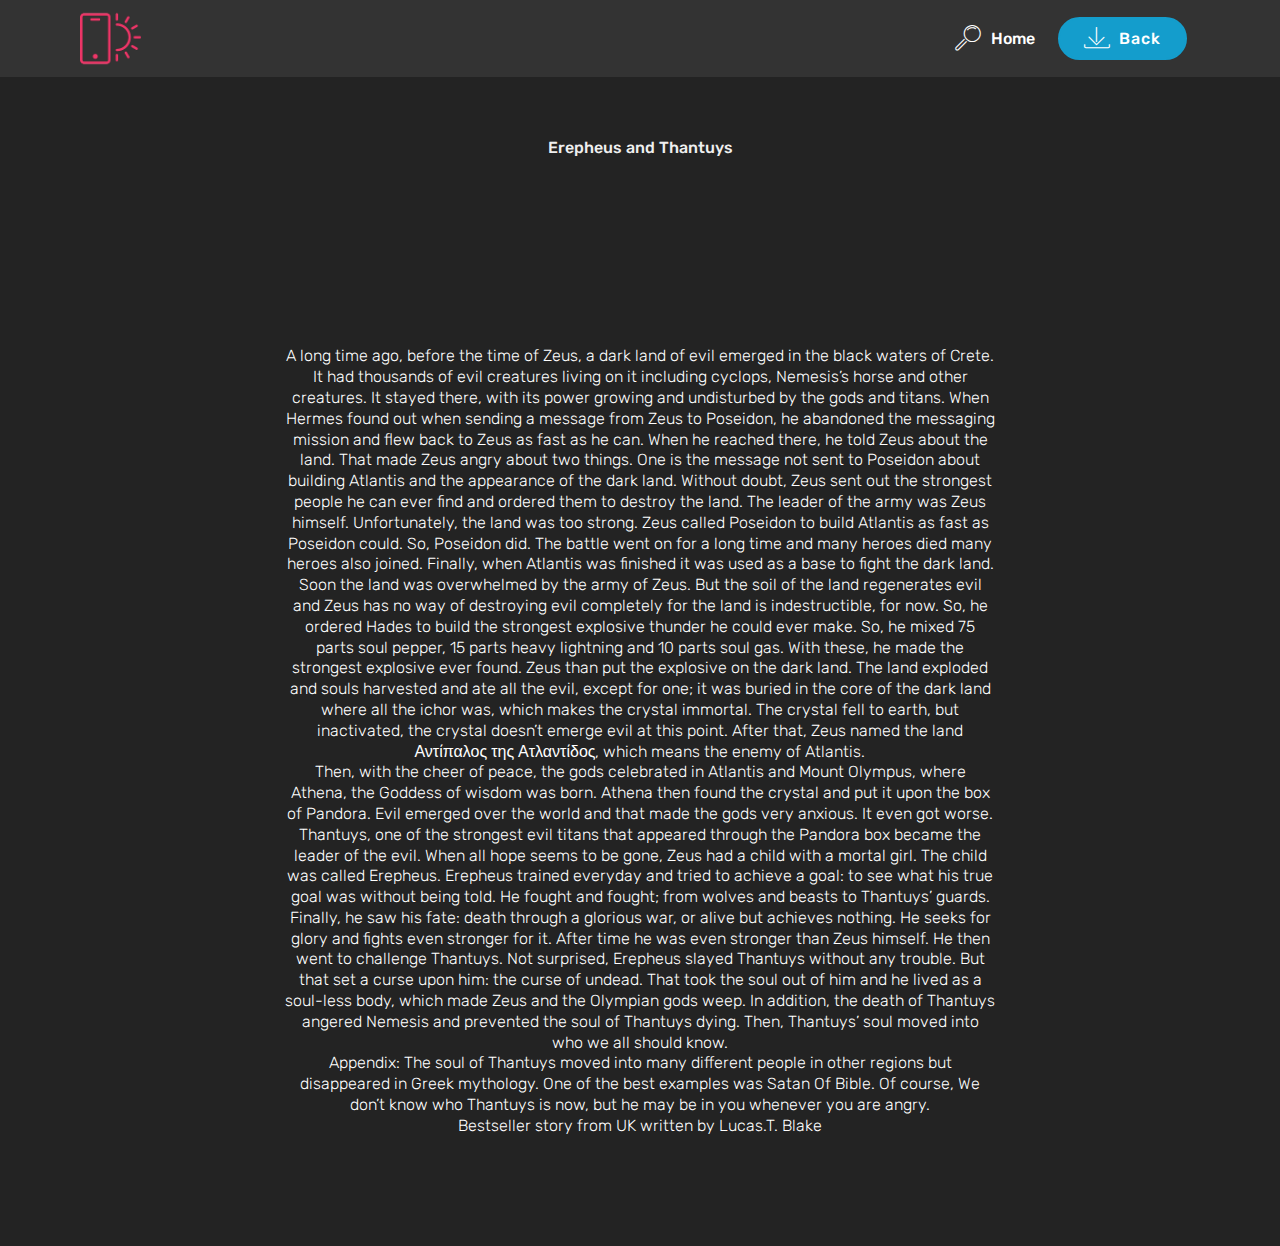
<file: ErepheusThantuys.html>
<!DOCTYPE html>
<html  >
<head>
  <!-- Site made with Mobirise Website Builder v4.10.6, https://mobirise.com -->
  <meta charset="UTF-8">
  <meta http-equiv="X-UA-Compatible" content="IE=edge">
  <meta name="generator" content="Mobirise v4.10.6, mobirise.com">
  <meta name="viewport" content="width=device-width, initial-scale=1, minimum-scale=1">
  <link rel="shortcut icon" href="assets/images/logo4.png" type="image/x-icon">
  <meta name="description" content="Website Generator Description">
  
  <title>Erepheus and Thantuys</title>
  <link rel="stylesheet" href="assets/web/assets/mobirise-icons/mobirise-icons.css">
  <link rel="stylesheet" href="assets/tether/tether.min.css">
  <link rel="stylesheet" href="assets/bootstrap/css/bootstrap.min.css">
  <link rel="stylesheet" href="assets/bootstrap/css/bootstrap-grid.min.css">
  <link rel="stylesheet" href="assets/bootstrap/css/bootstrap-reboot.min.css">
  <link rel="stylesheet" href="assets/dropdown/css/style.css">
  <link rel="stylesheet" href="assets/theme/css/style.css">
  <link rel="stylesheet" href="assets/mobirise/css/mbr-additional.css" type="text/css">
  
  
  
</head>
<body>
  <section class="mbr-section content4 cid-rn9d4E8iRN" id="content4-9">

    

    <div class="container">
        <div class="media-container-row">
            <div class="title col-12 col-md-8">
                <h2 class="align-center pb-3 mbr-fonts-style display-7">
                    <br><br><br><br><br>Erepheus and Thantuys</h2>
                <h3 class="mbr-section-subtitle align-center mbr-light mbr-fonts-style display-4"><br><br><br><br><br><br><br><br>A long time ago, before the time of Zeus, a dark land of evil emerged in the black waters of Crete. It had thousands of evil creatures living on it including cyclops, Nemesis’s horse and other creatures. It stayed there, with its power growing and undisturbed by the gods and titans. When Hermes found out when sending a message from Zeus to Poseidon, he abandoned the messaging mission and flew back to Zeus as fast as he can. When he reached there, he told Zeus about the land. That made Zeus angry about two things. One is the message not sent to Poseidon about building Atlantis and the appearance of the dark land. Without doubt, Zeus sent out the strongest people he can ever find and ordered them to destroy the land. The leader of the army was Zeus himself. Unfortunately, the land was too strong. Zeus called Poseidon to build Atlantis as fast as Poseidon could. So, Poseidon did. The battle went on for a long time and many heroes died many heroes also joined. Finally, when Atlantis was finished it was used as a base to fight the dark land. Soon the land was overwhelmed by the army of Zeus. But the soil of the land regenerates evil and Zeus has no way of destroying evil completely for the land is indestructible, for now. So, he ordered Hades to build the strongest explosive thunder he could ever make. So, he mixed 75 parts soul pepper, 15 parts heavy lightning and 10 parts soul gas. With these, he made the strongest explosive ever found. Zeus than put the explosive on the dark land. The land exploded and souls harvested and ate all the evil, except for one; it was buried in the core of the dark land where all the ichor was, which makes the crystal immortal. The crystal fell to earth, but inactivated, the crystal doesn’t emerge evil at this point. After that, Zeus named the land Αντίπαλος της Ατλαντίδος, which means the enemy of Atlantis.
<div>
</div><div>Then, with the cheer of peace, the gods celebrated in Atlantis and Mount Olympus, where Athena, the Goddess of wisdom was born. Athena then found the crystal and put it upon the box of Pandora. Evil emerged over the world and that made the gods very anxious. It even got worse. Thantuys, one of the strongest evil titans that appeared through the Pandora box became the leader of the evil. When all hope seems to be gone, Zeus had a child with a mortal girl. The child was called Erepheus. Erepheus trained everyday and tried to achieve a goal: to see what his true goal was without being told. He fought and fought; from wolves and beasts to Thantuys’ guards. Finally, he saw his fate: death through a glorious war, or alive but achieves nothing. He seeks for glory and fights even stronger for it. After time he was even stronger than Zeus himself. He then went to challenge Thantuys. Not surprised, Erepheus slayed Thantuys without any trouble. But that set a curse upon him: the curse of undead. That took the soul out of him and he lived as a soul-less body, which made Zeus and the Olympian gods weep. In addition, the death of Thantuys angered Nemesis and prevented the soul of Thantuys dying. Then, Thantuys’ soul moved into who we all should know.
</div><div>
</div><div>Appendix: The soul of Thantuys moved into many different people in other regions but disappeared in Greek mythology. One of the best examples was Satan Of Bible. Of course, We don’t know who Thantuys is now, but he may be in you whenever you are angry.
</div><div>
</div><div>
</div><div>
</div><div>Bestseller story from UK written by Lucas.T. Blake
</div><div><br></div><div>
</div><div><br></div></h3>
                
            </div>
        </div>
    </div>
</section>

<section class="engine"><a href="https://mobirise.info/s">free bootstrap theme</a></section><section class="menu cid-rnce7PsH6Z" once="menu" id="menu1-h">

    

    <nav class="navbar navbar-expand beta-menu navbar-dropdown align-items-center navbar-fixed-top navbar-toggleable-sm">
        <button class="navbar-toggler navbar-toggler-right" type="button" data-toggle="collapse" data-target="#navbarSupportedContent" aria-controls="navbarSupportedContent" aria-expanded="false" aria-label="Toggle navigation">
            <div class="hamburger">
                <span></span>
                <span></span>
                <span></span>
                <span></span>
            </div>
        </button>
        <div class="menu-logo">
            <div class="navbar-brand">
                <span class="navbar-logo">
                    <a href="https://mobirise.co">
                         <img src="assets/images/logo20.png" alt="Mobirise" title="" style="height: 3.8rem;">
                    </a>
                </span>
                <span class="navbar-caption-wrap"><a class="navbar-caption text-white display-4" href="https://mobirise.co"></a></span>
            </div>
        </div>
        <div class="collapse navbar-collapse" id="navbarSupportedContent">
            <ul class="navbar-nav nav-dropdown" data-app-modern-menu="true"><li class="nav-item">
                    <a class="nav-link link text-white display-4" href="index.html">
                        <span class="mbri-search mbr-iconfont mbr-iconfont-btn"></span>
                        Home</a>
                </li></ul>
            <div class="navbar-buttons mbr-section-btn"><a class="btn btn-sm btn-primary display-4" href="Read.html">
                    <span class="mbri-save mbr-iconfont mbr-iconfont-btn "></span>
                    Back</a></div>
        </div>
    </nav>
</section>


  <script src="assets/web/assets/jquery/jquery.min.js"></script>
  <script src="assets/popper/popper.min.js"></script>
  <script src="assets/tether/tether.min.js"></script>
  <script src="assets/bootstrap/js/bootstrap.min.js"></script>
  <script src="assets/smoothscroll/smooth-scroll.js"></script>
  <script src="assets/dropdown/js/nav-dropdown.js"></script>
  <script src="assets/dropdown/js/navbar-dropdown.js"></script>
  <script src="assets/touchswipe/jquery.touch-swipe.min.js"></script>
  <script src="assets/theme/js/script.js"></script>
  
  
</body>
</html>
</file>
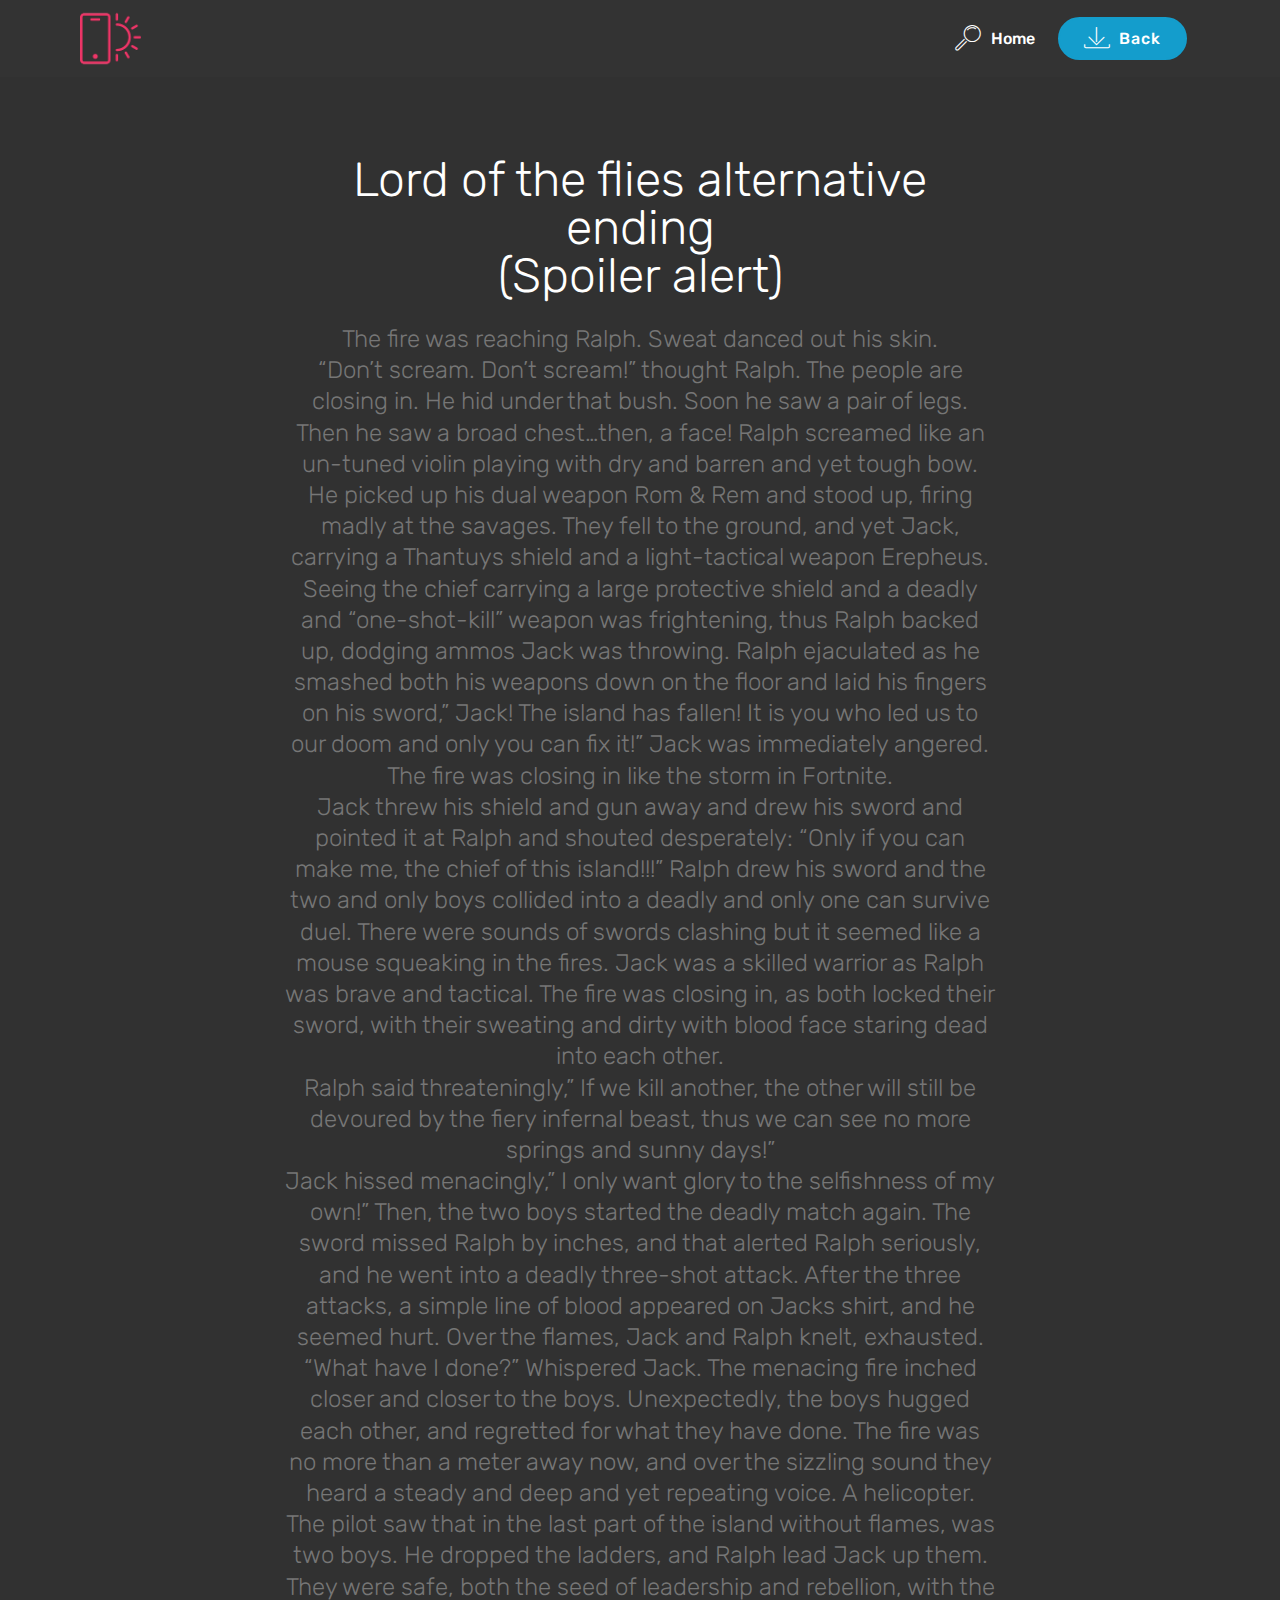
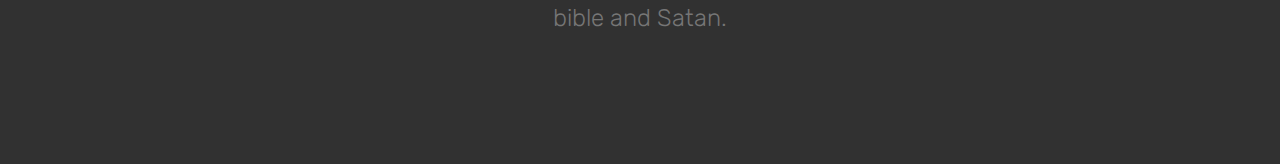
<file: lofae.html>
<!DOCTYPE html>
<html  >
<head>
  <!-- Site made with Mobirise Website Builder v4.10.6, https://mobirise.com -->
  <meta charset="UTF-8">
  <meta http-equiv="X-UA-Compatible" content="IE=edge">
  <meta name="generator" content="Mobirise v4.10.6, mobirise.com">
  <meta name="viewport" content="width=device-width, initial-scale=1, minimum-scale=1">
  <link rel="shortcut icon" href="assets/images/logo4.png" type="image/x-icon">
  <meta name="description" content="Web Page Builder Description">
  
  <title>Lord of the flies alternative ending</title>
  <link rel="stylesheet" href="assets/web/assets/mobirise-icons/mobirise-icons.css">
  <link rel="stylesheet" href="assets/tether/tether.min.css">
  <link rel="stylesheet" href="assets/bootstrap/css/bootstrap.min.css">
  <link rel="stylesheet" href="assets/bootstrap/css/bootstrap-grid.min.css">
  <link rel="stylesheet" href="assets/bootstrap/css/bootstrap-reboot.min.css">
  <link rel="stylesheet" href="assets/dropdown/css/style.css">
  <link rel="stylesheet" href="assets/theme/css/style.css">
  <link rel="stylesheet" href="assets/mobirise/css/mbr-additional.css" type="text/css">
  
  
  
</head>
<body>
  <section class="mbr-section content4 cid-rqPn8BKFuC" id="content4-1l">

    

    <div class="container">
        <div class="media-container-row">
            <div class="title col-12 col-md-8">
                <h2 class="align-center pb-3 mbr-fonts-style display-2">
                    <br><br>Lord of the flies alternative ending<br>(Spoiler alert)</h2>
                <h3 class="mbr-section-subtitle align-center mbr-light mbr-fonts-style display-5">The fire was reaching Ralph. Sweat danced out his skin. 
<div>“Don’t scream. Don’t scream!” thought Ralph. The people are closing in. He hid under that bush. Soon he saw a pair of legs. Then he saw a broad chest…then, a face! Ralph screamed like an un-tuned violin playing with dry and barren and yet tough bow. He picked up his dual weapon Rom &amp; Rem and stood up, firing madly at the savages. They fell to the ground, and yet Jack, carrying a Thantuys shield and a light-tactical weapon Erepheus. Seeing the chief carrying a large protective shield and a deadly and “one-shot-kill” weapon was frightening, thus Ralph backed up, dodging ammos Jack was throwing. Ralph ejaculated as he smashed both his weapons down on the floor and laid his fingers on his sword,” Jack! The island has fallen! It is you who led us to our doom and only you can fix it!” Jack was immediately angered. The fire was closing in like the storm in Fortnite.
</div><div>Jack threw his shield and gun away and drew his sword and pointed it at Ralph and shouted desperately: “Only if you can make me, the chief of this island!!!” Ralph drew his sword and the two and only boys collided into a deadly and only one can survive duel. There were sounds of swords clashing but it seemed like a mouse squeaking in the fires. Jack was a skilled warrior as Ralph was brave and tactical. The fire was closing in, as both locked their sword, with their sweating and dirty with blood face staring dead into each other.
</div><div>Ralph said threateningly,” If we kill another, the other will still be devoured by the fiery infernal beast, thus we can see no more springs and sunny days!”
</div><div>Jack hissed menacingly,” I only want glory to the selfishness of my own!” Then, the two boys started the deadly match again. The sword missed Ralph by inches, and that alerted Ralph seriously, and he went into a deadly three-shot attack. After the three attacks, a simple line of blood appeared on Jacks shirt, and he seemed hurt. Over the flames, Jack and Ralph knelt, exhausted. 
</div><div>“What have I done?” Whispered Jack. The menacing fire inched closer and closer to the boys. Unexpectedly, the boys hugged each other, and regretted for what they have done. The fire was no more than a meter away now, and over the sizzling sound they heard a steady and deep and yet repeating voice. A helicopter. The pilot saw that in the last part of the island without flames, was two boys. He dropped the ladders, and Ralph lead Jack up them. They were safe, both the seed of leadership and rebellion, with the bible and Satan.
</div><div>&nbsp;
</div><div><br></div></h3>
                
            </div>
        </div>
    </div>
</section>

<section class="engine"><a href="https://mobirise.info/u">bootstrap html templates</a></section><section class="menu cid-rqPntqlEf7" once="menu" id="menu1-1m">

    

    <nav class="navbar navbar-expand beta-menu navbar-dropdown align-items-center navbar-fixed-top navbar-toggleable-sm">
        <button class="navbar-toggler navbar-toggler-right" type="button" data-toggle="collapse" data-target="#navbarSupportedContent" aria-controls="navbarSupportedContent" aria-expanded="false" aria-label="Toggle navigation">
            <div class="hamburger">
                <span></span>
                <span></span>
                <span></span>
                <span></span>
            </div>
        </button>
        <div class="menu-logo">
            <div class="navbar-brand">
                <span class="navbar-logo">
                    <a href="https://mobirise.co">
                         <img src="assets/images/logo20.png" alt="Mobirise" title="" style="height: 3.8rem;">
                    </a>
                </span>
                <span class="navbar-caption-wrap"><a class="navbar-caption text-white display-4" href="https://mobirise.co"></a></span>
            </div>
        </div>
        <div class="collapse navbar-collapse" id="navbarSupportedContent">
            <ul class="navbar-nav nav-dropdown" data-app-modern-menu="true"><li class="nav-item">
                    <a class="nav-link link text-white display-4" href="index.html">
                        <span class="mbri-search mbr-iconfont mbr-iconfont-btn"></span>
                        Home</a>
                </li></ul>
            <div class="navbar-buttons mbr-section-btn"><a class="btn btn-sm btn-primary display-4" href="Read.html">
                    <span class="mbri-save mbr-iconfont mbr-iconfont-btn "></span>
                    Back</a></div>
        </div>
    </nav>
</section>


  <script src="assets/web/assets/jquery/jquery.min.js"></script>
  <script src="assets/popper/popper.min.js"></script>
  <script src="assets/tether/tether.min.js"></script>
  <script src="assets/bootstrap/js/bootstrap.min.js"></script>
  <script src="assets/smoothscroll/smooth-scroll.js"></script>
  <script src="assets/dropdown/js/nav-dropdown.js"></script>
  <script src="assets/dropdown/js/navbar-dropdown.js"></script>
  <script src="assets/touchswipe/jquery.touch-swipe.min.js"></script>
  <script src="assets/theme/js/script.js"></script>
  
  
</body>
</html>
</file>
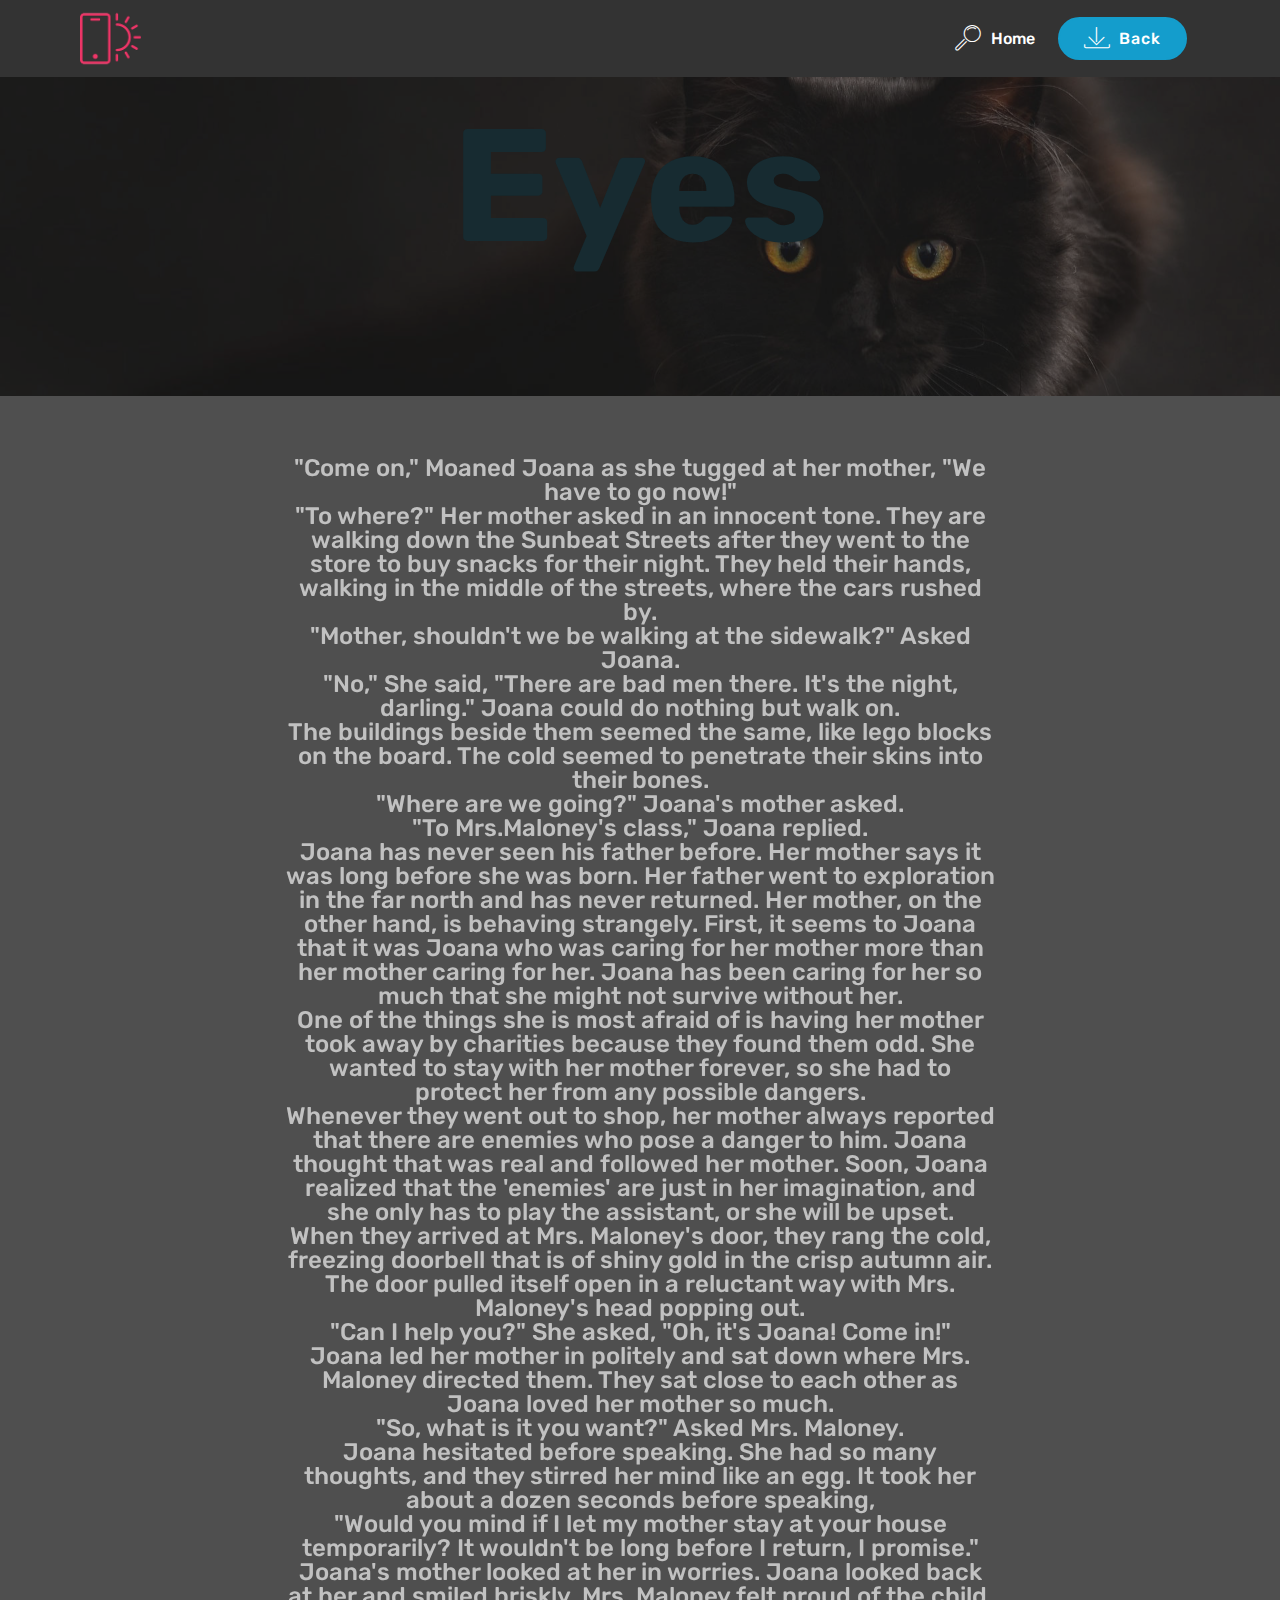
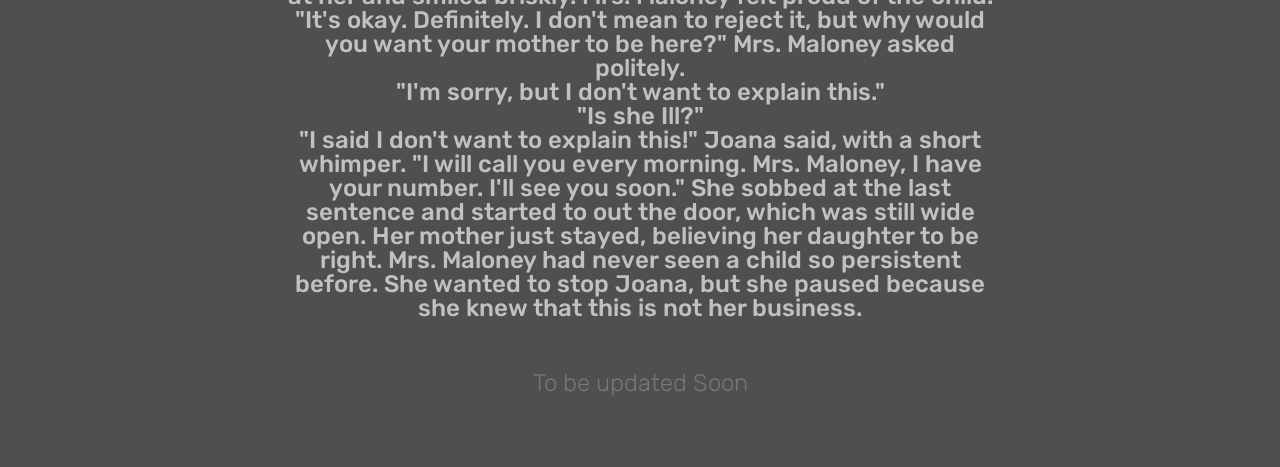
<file: page7.html>
<!DOCTYPE html>
<html  >
<head>
  <!-- Site made with Mobirise Website Builder v4.10.6, https://mobirise.com -->
  <meta charset="UTF-8">
  <meta http-equiv="X-UA-Compatible" content="IE=edge">
  <meta name="generator" content="Mobirise v4.10.6, mobirise.com">
  <meta name="viewport" content="width=device-width, initial-scale=1, minimum-scale=1">
  <link rel="shortcut icon" href="assets/images/logo4.png" type="image/x-icon">
  <meta name="description" content="Website Generator Description">
  
  <title>Eyes</title>
  <link rel="stylesheet" href="assets/web/assets/mobirise-icons/mobirise-icons.css">
  <link rel="stylesheet" href="assets/tether/tether.min.css">
  <link rel="stylesheet" href="assets/bootstrap/css/bootstrap.min.css">
  <link rel="stylesheet" href="assets/bootstrap/css/bootstrap-grid.min.css">
  <link rel="stylesheet" href="assets/bootstrap/css/bootstrap-reboot.min.css">
  <link rel="stylesheet" href="assets/dropdown/css/style.css">
  <link rel="stylesheet" href="assets/theme/css/style.css">
  <link rel="stylesheet" href="assets/mobirise/css/mbr-additional.css" type="text/css">
  
  
  
</head>
<body>
  <section class="menu cid-rEv8eyQnOa" once="menu" id="menu1-1o">

    

    <nav class="navbar navbar-expand beta-menu navbar-dropdown align-items-center navbar-fixed-top navbar-toggleable-sm">
        <button class="navbar-toggler navbar-toggler-right" type="button" data-toggle="collapse" data-target="#navbarSupportedContent" aria-controls="navbarSupportedContent" aria-expanded="false" aria-label="Toggle navigation">
            <div class="hamburger">
                <span></span>
                <span></span>
                <span></span>
                <span></span>
            </div>
        </button>
        <div class="menu-logo">
            <div class="navbar-brand">
                <span class="navbar-logo">
                    <a href="https://mobirise.co">
                         <img src="assets/images/logo20.png" alt="Mobirise" title="" style="height: 3.8rem;">
                    </a>
                </span>
                <span class="navbar-caption-wrap"><a class="navbar-caption text-white display-4" href="https://mobirise.co"></a></span>
            </div>
        </div>
        <div class="collapse navbar-collapse" id="navbarSupportedContent">
            <ul class="navbar-nav nav-dropdown" data-app-modern-menu="true"><li class="nav-item">
                    <a class="nav-link link text-white display-4" href="index.html">
                        <span class="mbri-search mbr-iconfont mbr-iconfont-btn"></span>
                        Home</a>
                </li></ul>
            <div class="navbar-buttons mbr-section-btn"><a class="btn btn-sm btn-primary display-4" href="Read.html">
                    <span class="mbri-save mbr-iconfont mbr-iconfont-btn "></span>
                    Back</a></div>
        </div>
    </nav>
</section>

<section class="engine"><a href="https://mobirise.info/r">bootstrap templates</a></section><section class="header1 cid-rEv8uIPWDq mbr-parallax-background" id="header16-1q">

    

    <div class="mbr-overlay" style="opacity: 0.6; background-color: rgb(35, 35, 35);">
    </div>

    <div class="container">
        <div class="row justify-content-md-center">
            <div class="col-md-10 align-center">
                <h1 class="mbr-section-title mbr-bold pb-3 mbr-fonts-style display-1">Eyes</h1>
                
                
                
            </div>
        </div>
    </div>

</section>

<section class="mbr-section content4 cid-rEv8pEPBmq" id="content4-1p">

    

    <div class="container">
        <div class="media-container-row">
            <div class="title col-12 col-md-8">
                <h2 class="align-center pb-3 mbr-fonts-style display-5"><div>
</div><div>"Come on," Moaned Joana as she tugged at her mother, "We have to go now!"
</div><div>"To where?" Her mother asked in an innocent tone. They are walking down the Sunbeat Streets after they went to the store to buy snacks for their night. They held their hands, walking in the middle of the streets, where the cars rushed by.
</div><div>"Mother, shouldn't we be walking at the sidewalk?" Asked Joana. 
</div><div>"No," She said, "There are bad men there. It's the night, darling." Joana could do nothing but walk on.
</div><div>
</div><div>The buildings beside them seemed the same, like lego blocks on the board. The cold seemed to penetrate their skins into their bones. 
</div><div>"Where are we going?" Joana's mother asked.
</div><div>"To Mrs.Maloney's class," Joana replied.
</div><div>
</div><div>Joana has never seen his father before. Her mother says it was long before she was born. Her father went to exploration in the far north and has never returned. Her mother, on the other hand, is behaving strangely. First, it seems to Joana that it was Joana who was caring for her mother more than her mother caring for her. Joana has been caring for her so much that she might not survive without her. 
</div><div>
</div><div>One of the things she is most afraid of is having her mother took away by charities because they found them odd. She wanted to stay with her mother forever, so she had to protect her from any possible dangers. 
</div><div>
</div><div>Whenever they went out to shop, her mother always reported that there are enemies who pose a danger to him. Joana thought that was real and followed her mother. Soon, Joana realized that the 'enemies' are just in her imagination, and she only has to play the assistant, or she will be upset.
</div><div>
</div><div>When they arrived at Mrs. Maloney's door, they rang the cold, freezing doorbell that is of shiny gold in the crisp autumn air. 
</div><div>The door pulled itself open in a reluctant way with Mrs. Maloney's head popping out.
</div><div>"Can I help you?" She asked, "Oh, it's Joana! Come in!"
</div><div>
</div><div>Joana led her mother in politely and sat down where Mrs. Maloney directed them. They sat close to each other as Joana loved her mother so much.
</div><div>"So, what is it you want?" Asked Mrs. Maloney.
</div><div>Joana hesitated before speaking. She had so many thoughts, and they stirred her mind like an egg. It took her about a dozen seconds before speaking, 
</div><div>"Would you mind if I let my mother stay at your house temporarily? It wouldn't be long before I return, I promise." Joana's mother looked at her in worries. Joana looked back at her and smiled briskly. Mrs. Maloney felt proud of the child. 
</div><div>"It's okay. Definitely. I don't mean to reject it, but why would you want your mother to be here?" Mrs. Maloney asked politely.
</div><div>"I'm sorry, but I don't want to explain this."
</div><div>"Is she Ill?"
</div><div>"I said I don't want to explain this!" Joana said, with a short whimper. "I will call you every morning. Mrs. Maloney, I have your number. I'll see you soon." She sobbed at the last sentence and started to out the door, which was still wide open. Her mother just stayed, believing her daughter to be right. Mrs. Maloney had never seen a child so persistent before. She wanted to stop Joana, but she paused because she knew that this is not her business.
</div><div>
</div><div>
</div><div>
</div><div>
</div><div>
</div><div>
</div><div>
</div><div>
</div><div>
</div><div>
</div><div><br></div></h2>
                <h3 class="mbr-section-subtitle align-center mbr-light mbr-fonts-style display-5">
                    To be updated Soon</h3>
                
            </div>
        </div>
    </div>
</section>


  <script src="assets/web/assets/jquery/jquery.min.js"></script>
  <script src="assets/popper/popper.min.js"></script>
  <script src="assets/tether/tether.min.js"></script>
  <script src="assets/bootstrap/js/bootstrap.min.js"></script>
  <script src="assets/smoothscroll/smooth-scroll.js"></script>
  <script src="assets/dropdown/js/nav-dropdown.js"></script>
  <script src="assets/dropdown/js/navbar-dropdown.js"></script>
  <script src="assets/touchswipe/jquery.touch-swipe.min.js"></script>
  <script src="assets/parallax/jarallax.min.js"></script>
  <script src="assets/theme/js/script.js"></script>
  
  
</body>
</html>
</file>
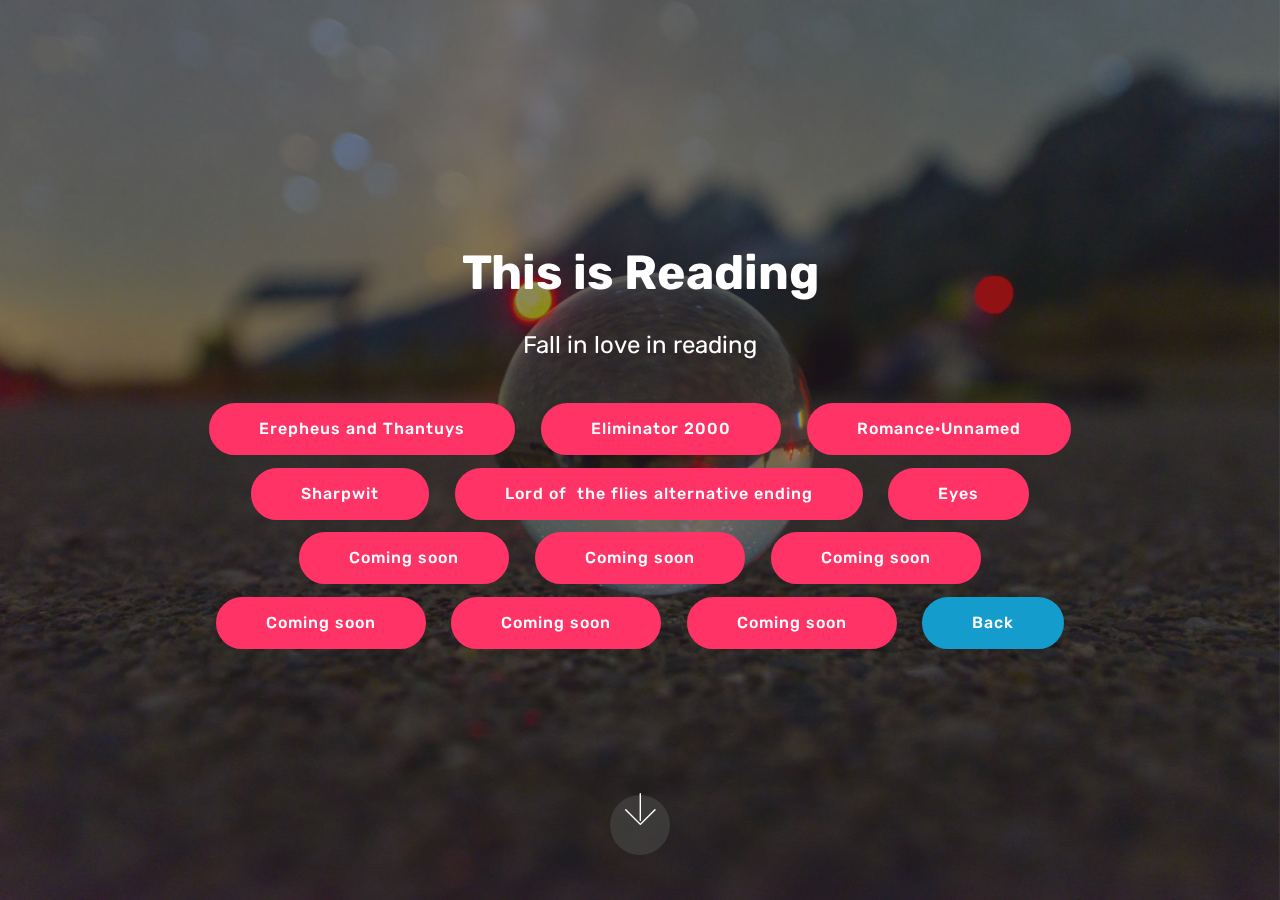
<file: Read.html>
<!DOCTYPE html>
<html  >
<head>
  <!-- Site made with Mobirise Website Builder v4.10.6, https://mobirise.com -->
  <meta charset="UTF-8">
  <meta http-equiv="X-UA-Compatible" content="IE=edge">
  <meta name="generator" content="Mobirise v4.10.6, mobirise.com">
  <meta name="viewport" content="width=device-width, initial-scale=1, minimum-scale=1">
  <link rel="shortcut icon" href="assets/images/logo4.png" type="image/x-icon">
  <meta name="description" content="Website Builder Description">
  
  <title>Read</title>
  <link rel="stylesheet" href="assets/web/assets/mobirise-icons/mobirise-icons.css">
  <link rel="stylesheet" href="assets/tether/tether.min.css">
  <link rel="stylesheet" href="assets/bootstrap/css/bootstrap.min.css">
  <link rel="stylesheet" href="assets/bootstrap/css/bootstrap-grid.min.css">
  <link rel="stylesheet" href="assets/bootstrap/css/bootstrap-reboot.min.css">
  <link rel="stylesheet" href="assets/theme/css/style.css">
  <link rel="stylesheet" href="assets/mobirise/css/mbr-additional.css" type="text/css">
  
  
  
</head>
<body>
  <section class="cid-rn9bmYyxIu mbr-fullscreen mbr-parallax-background" id="header2-5">

    

    <div class="mbr-overlay" style="opacity: 0.5; background-color: rgb(35, 35, 35);"></div>

    <div class="container align-center">
        <div class="row justify-content-md-center">
            <div class="mbr-white col-md-10">
                <h1 class="mbr-section-title mbr-bold pb-3 mbr-fonts-style display-2">
                    This is Reading</h1>
                
                <p class="mbr-text pb-3 mbr-fonts-style display-5">
                    Fall in love in reading</p>
                <div class="mbr-section-btn"><a class="btn btn-md btn-secondary display-4" href="ErepheusThantuys.html">Erepheus and Thantuys</a> <a class="btn btn-md btn-secondary display-4" href="EliminatorMM.html">Eliminator 2000</a> <a class="btn btn-md btn-secondary display-4" href="Under CUnstruction.html">Romance·Unnamed</a>         <a class="btn btn-md btn-secondary display-4" href="Sharpwit.html">Sharpwit</a> <a class="btn btn-md btn-secondary display-4" href="lofae.html">Lord of &nbsp;the flies alternative ending</a> <a class="btn btn-md btn-secondary display-4" href="page7.html">Eyes</a> <a class="btn btn-md btn-secondary display-4" href="Under CUnstruction.html">Coming soon</a> <a class="btn btn-md btn-secondary display-4" href="Under CUnstruction.html">Coming soon</a> <a class="btn btn-md btn-secondary display-4" href="Under CUnstruction.html">Coming soon</a> <a class="btn btn-md btn-secondary display-4" href="Under CUnstruction.html">Coming soon</a> <a class="btn btn-md btn-secondary display-4" href="Under CUnstruction.html">Coming soon</a> <a class="btn btn-md btn-secondary display-4" href="Under CUnstruction.html">Coming soon</a> <a class="btn btn-md btn-primary display-4" href="index.html">Back</a></div>
            </div>
        </div>
    </div>
    <div class="mbr-arrow hidden-sm-down" aria-hidden="true">
        <a href="#next">
            <i class="mbri-down mbr-iconfont"></i>
        </a>
    </div>
</section>


  <section class="engine"><a href="https://mobirise.info/c">website builder</a></section><script src="assets/web/assets/jquery/jquery.min.js"></script>
  <script src="assets/popper/popper.min.js"></script>
  <script src="assets/tether/tether.min.js"></script>
  <script src="assets/bootstrap/js/bootstrap.min.js"></script>
  <script src="assets/smoothscroll/smooth-scroll.js"></script>
  <script src="assets/parallax/jarallax.min.js"></script>
  <script src="assets/theme/js/script.js"></script>
  
  
</body>
</html>
</file>
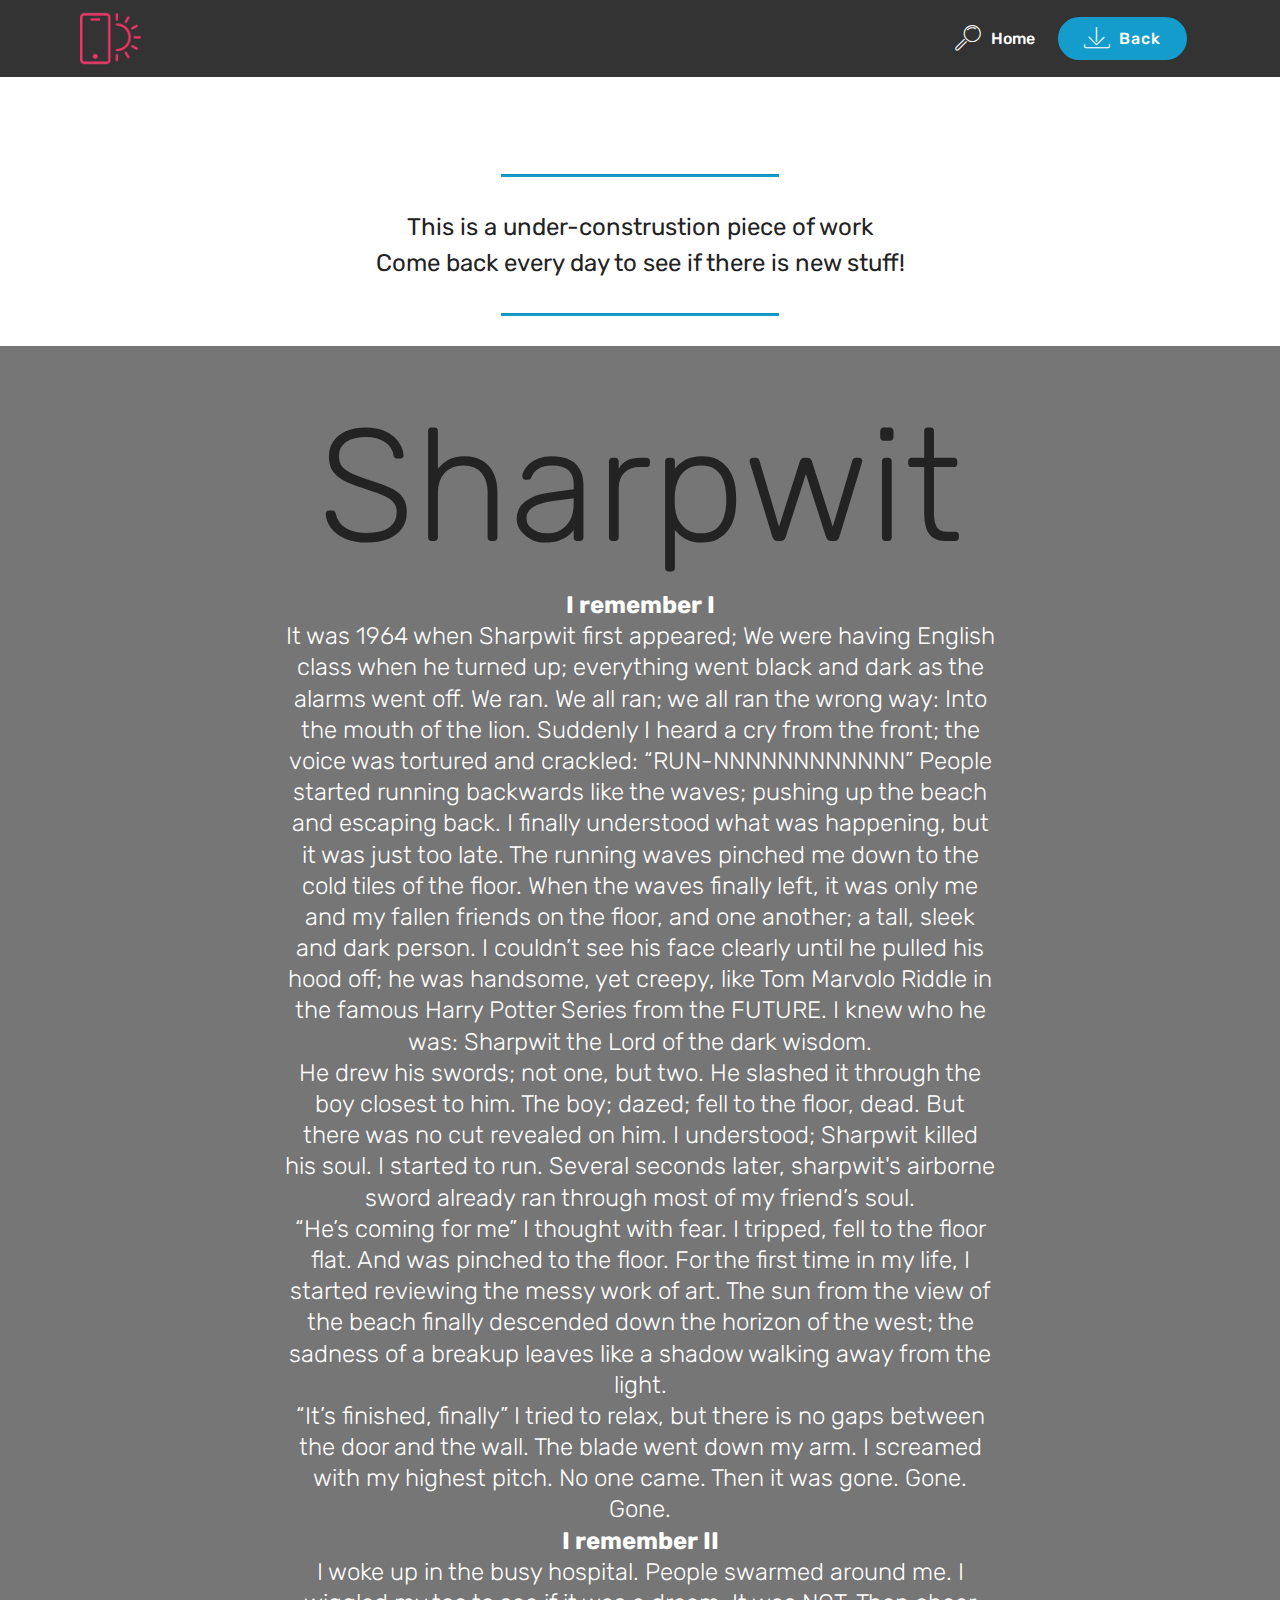
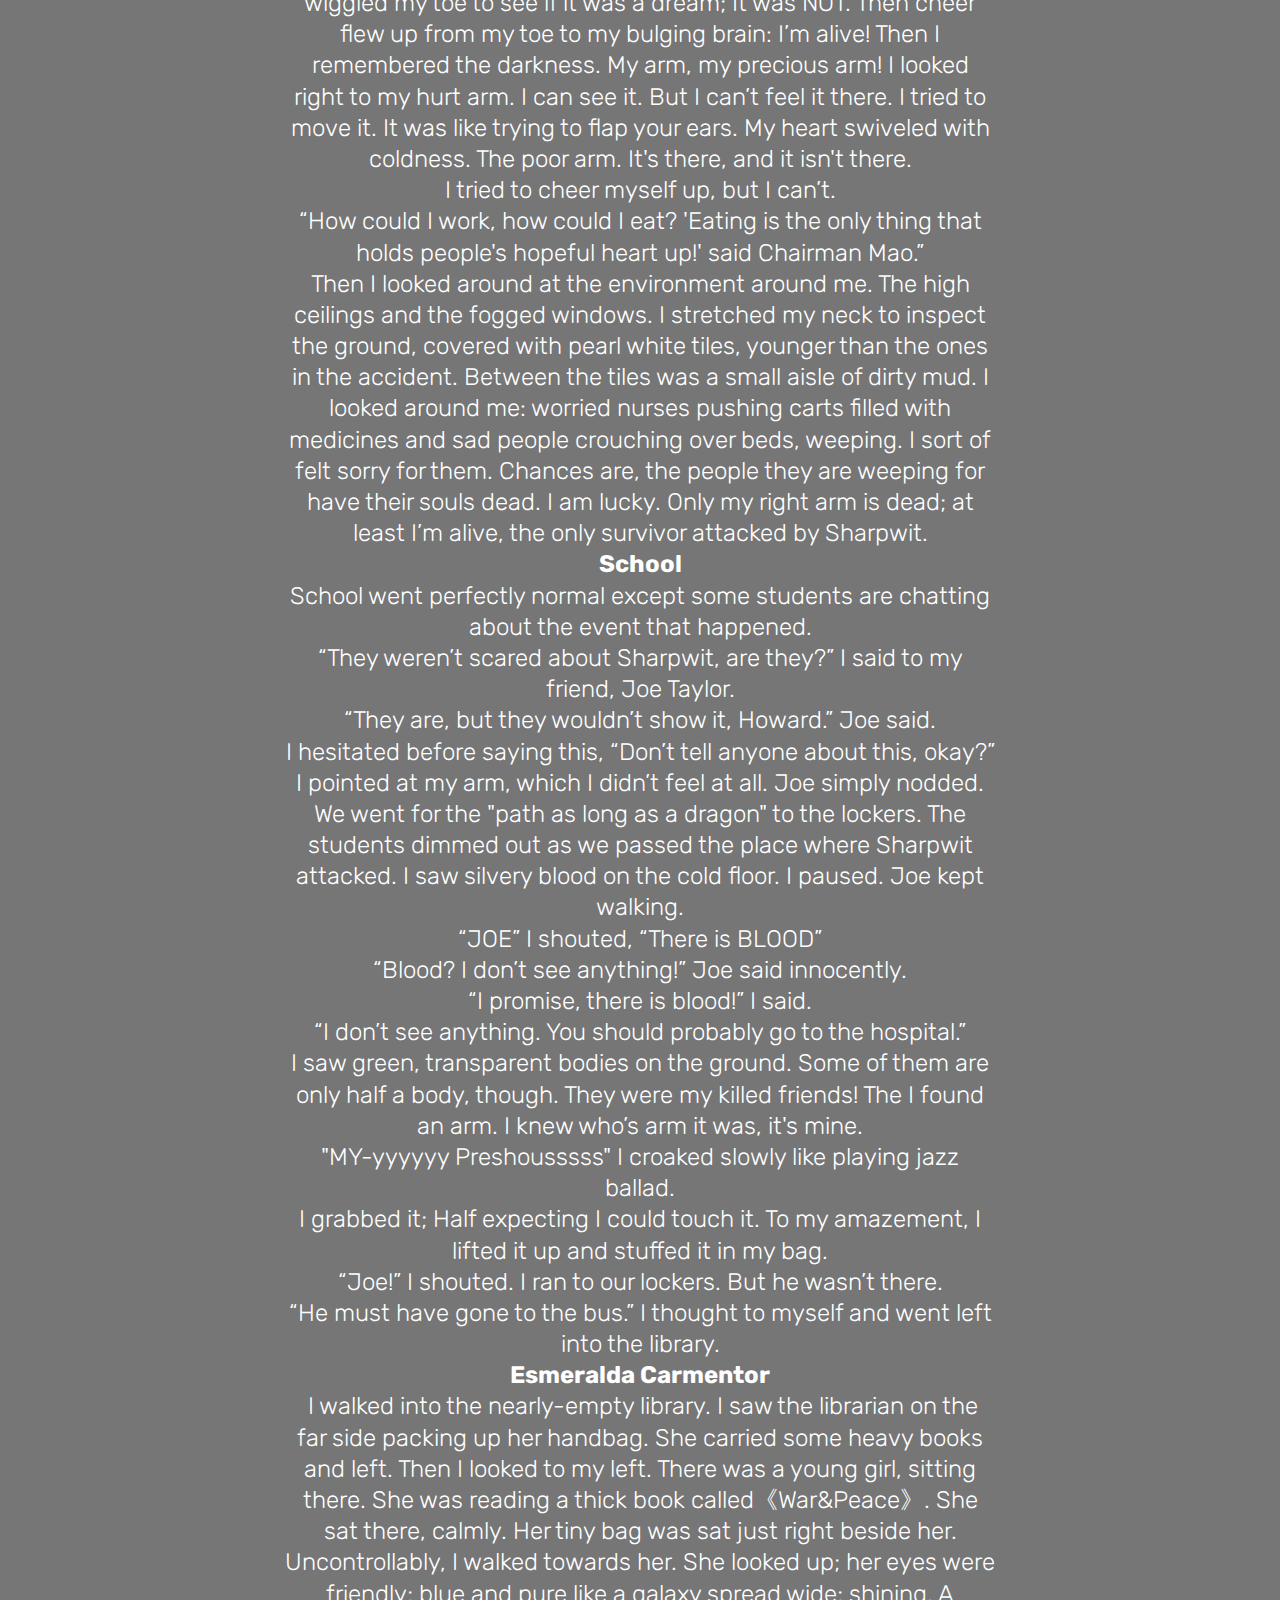
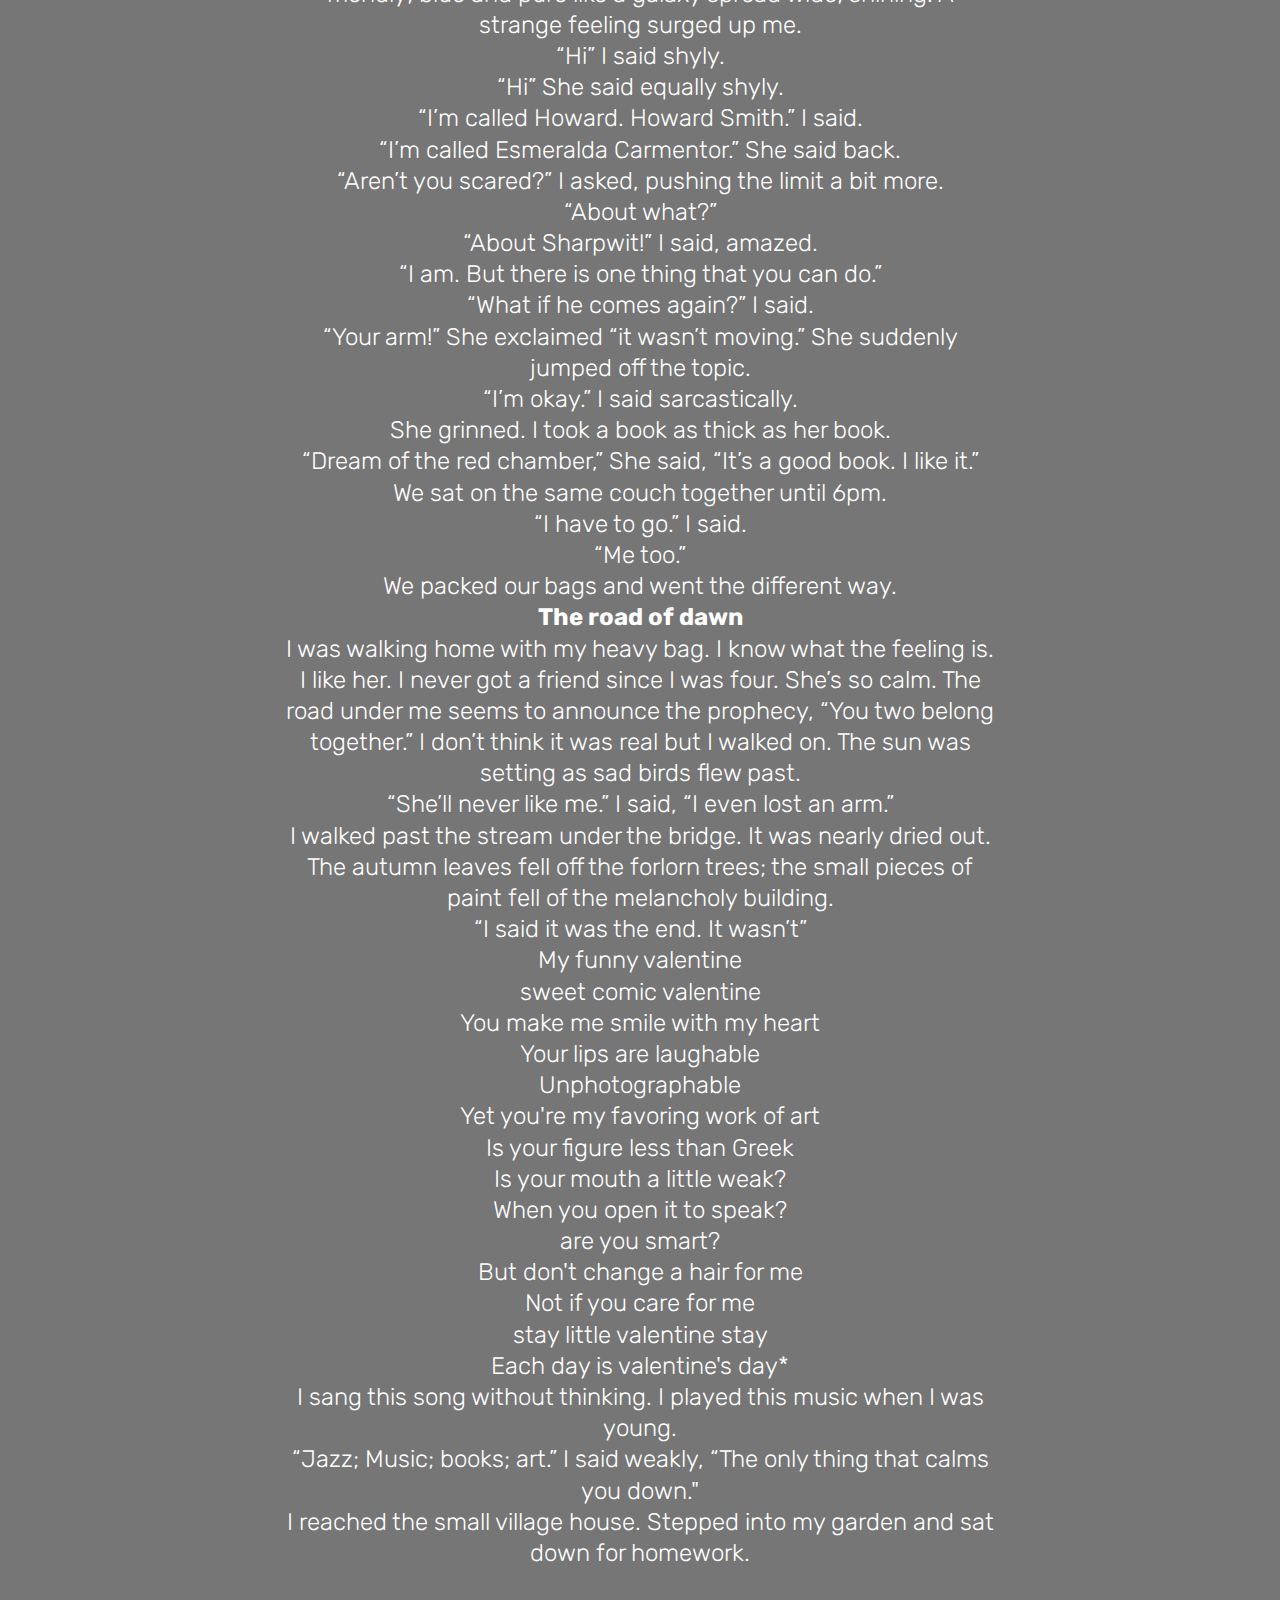
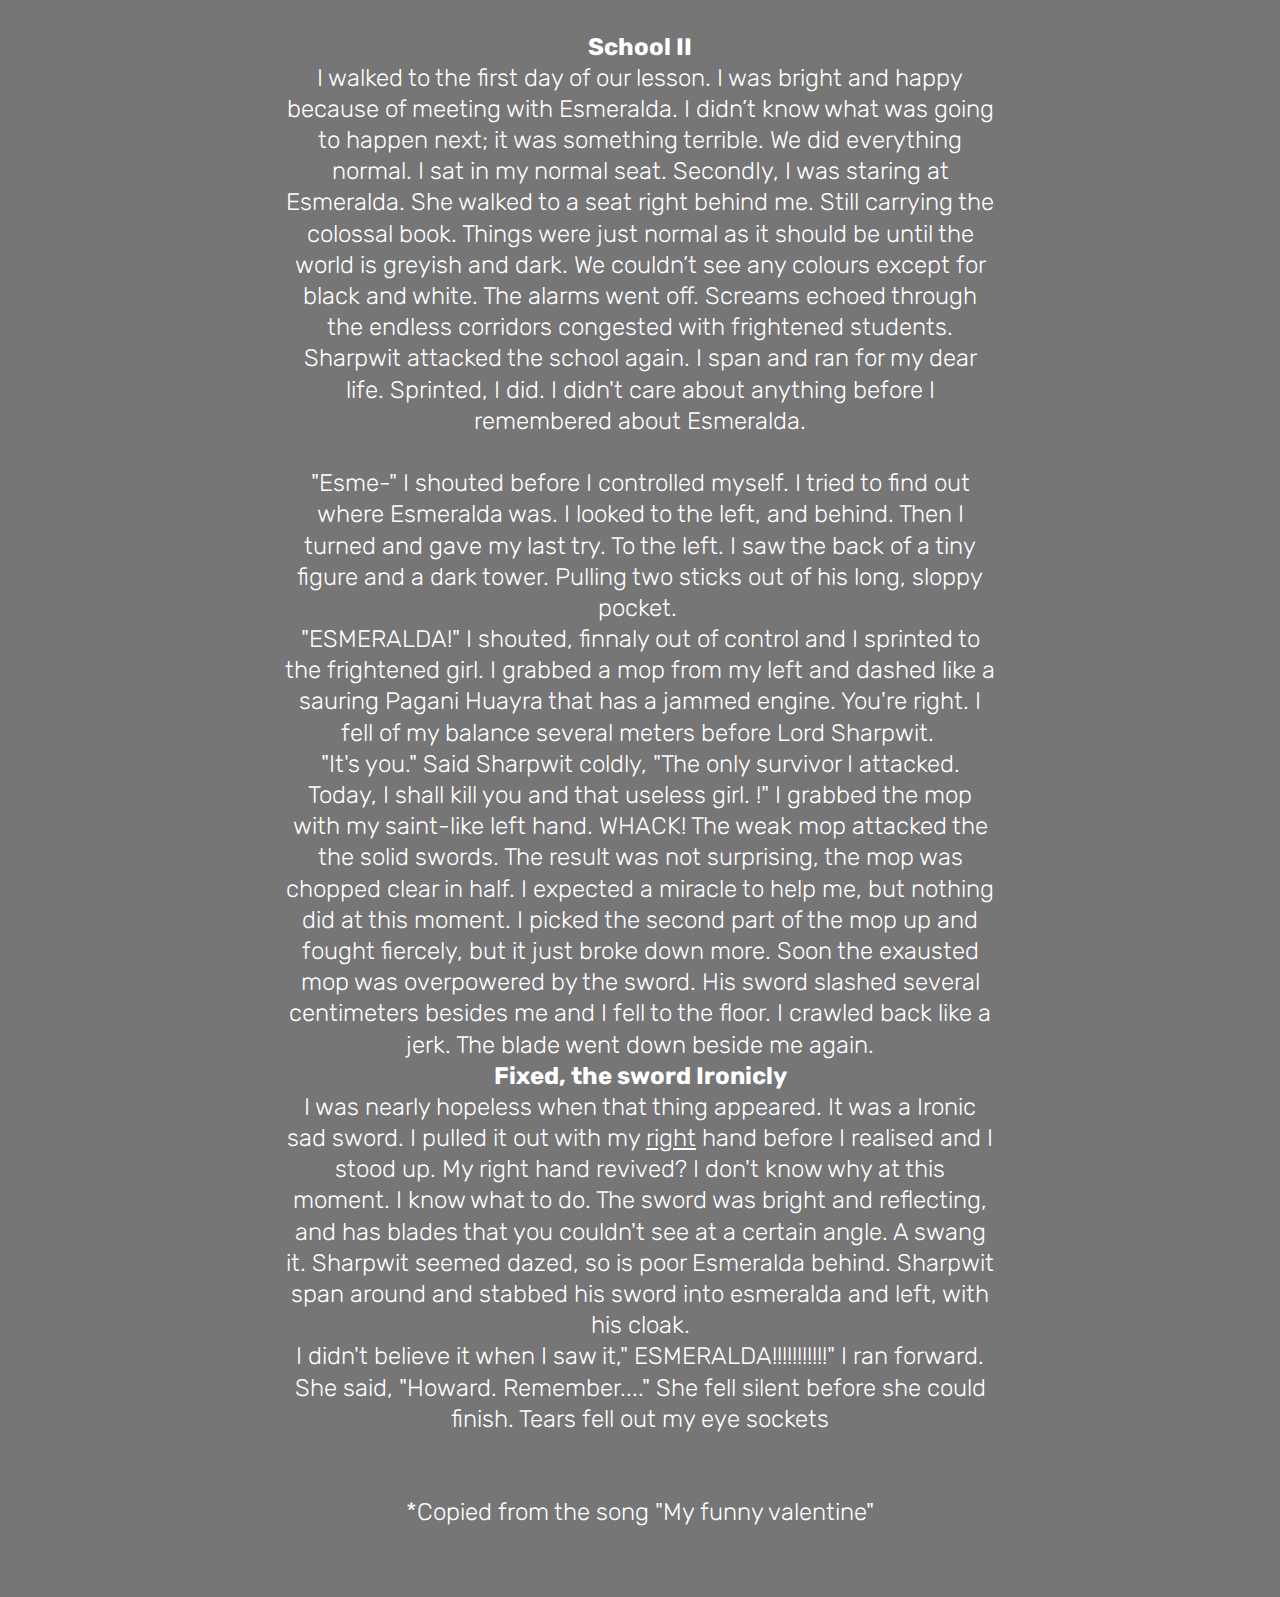
<file: Sharpwit.html>
<!DOCTYPE html>
<html  >
<head>
  <!-- Site made with Mobirise Website Builder v4.10.6, https://mobirise.com -->
  <meta charset="UTF-8">
  <meta http-equiv="X-UA-Compatible" content="IE=edge">
  <meta name="generator" content="Mobirise v4.10.6, mobirise.com">
  <meta name="viewport" content="width=device-width, initial-scale=1, minimum-scale=1">
  <link rel="shortcut icon" href="assets/images/logo4.png" type="image/x-icon">
  <meta name="description" content="Web Builder Description">
  
  <title>Sharpwit</title>
  <link rel="stylesheet" href="assets/web/assets/mobirise-icons/mobirise-icons.css">
  <link rel="stylesheet" href="assets/tether/tether.min.css">
  <link rel="stylesheet" href="assets/bootstrap/css/bootstrap.min.css">
  <link rel="stylesheet" href="assets/bootstrap/css/bootstrap-grid.min.css">
  <link rel="stylesheet" href="assets/bootstrap/css/bootstrap-reboot.min.css">
  <link rel="stylesheet" href="assets/dropdown/css/style.css">
  <link rel="stylesheet" href="assets/theme/css/style.css">
  <link rel="stylesheet" href="assets/mobirise/css/mbr-additional.css" type="text/css">
  
  
  
</head>
<body>
  <section class="mbr-section content4 cid-rnCq0TfVCs" id="content4-u">

    

    <div class="container">
        <div class="media-container-row">
            <div class="title col-12 col-md-8">
                <h2 class="align-center pb-3 mbr-fonts-style display-2"></h2>
                <h3 class="mbr-section-subtitle align-center mbr-light mbr-fonts-style display-5"></h3>
                
            </div>
        </div>
    </div>
</section>

<section class="engine"><a href="https://mobirise.info/z">best html templates</a></section><section class="menu cid-rnc0oybGlg" once="menu" id="menu1-o">

    

    <nav class="navbar navbar-expand beta-menu navbar-dropdown align-items-center navbar-fixed-top navbar-toggleable-sm">
        <button class="navbar-toggler navbar-toggler-right" type="button" data-toggle="collapse" data-target="#navbarSupportedContent" aria-controls="navbarSupportedContent" aria-expanded="false" aria-label="Toggle navigation">
            <div class="hamburger">
                <span></span>
                <span></span>
                <span></span>
                <span></span>
            </div>
        </button>
        <div class="menu-logo">
            <div class="navbar-brand">
                <span class="navbar-logo">
                    <a href="https://mobirise.co">
                         <img src="assets/images/logo20.png" alt="Mobirise" title="" style="height: 3.8rem;">
                    </a>
                </span>
                <span class="navbar-caption-wrap"><a class="navbar-caption text-white display-4" href="https://mobirise.co"></a></span>
            </div>
        </div>
        <div class="collapse navbar-collapse" id="navbarSupportedContent">
            <ul class="navbar-nav nav-dropdown" data-app-modern-menu="true"><li class="nav-item">
                    <a class="nav-link link text-white display-4" href="index.html">
                        <span class="mbri-search mbr-iconfont mbr-iconfont-btn"></span>
                        Home</a>
                </li></ul>
            <div class="navbar-buttons mbr-section-btn"><a class="btn btn-sm btn-primary display-4" href="Read.html">
                    <span class="mbri-save mbr-iconfont mbr-iconfont-btn "></span>
                    Back</a></div>
        </div>
    </nav>
</section>

<section class="mbr-section article content9 cid-rnpOJKZfV2" id="content9-r">
    
     

    <div class="container">
        <div class="inner-container" style="width: 100%;">
            <hr class="line" style="width: 25%;">
            <div class="section-text align-center mbr-fonts-style display-5">This is a under-construstion piece of work<br>Come back every day to see if there is new stuff!</div>
            <hr class="line" style="width: 25%;">
        </div>
        </div>
</section>

<section class="mbr-section content4 cid-rnCqAEIUBJ" id="content4-v">

    

    <div class="container">
        <div class="media-container-row">
            <div class="title col-12 col-md-8">
                <h2 class="align-center pb-3 mbr-fonts-style display-1">Sharpwit</h2>
                <h3 class="mbr-section-subtitle align-center mbr-light mbr-fonts-style display-5"><strong>I remember I
</strong><div>
</div><div>
</div><div>It was 1964 when Sharpwit first appeared; We were having English class when he turned up; everything went black and dark as the alarms went off. We ran. We all ran; we all ran the wrong way: Into the mouth of the lion. Suddenly I heard a cry from the front; the voice was tortured and crackled: “RUN-NNNNNNNNNNNN” People started running backwards like the waves; pushing up the beach and escaping back. I finally understood what was happening, but it was just too late. The running waves pinched me down to the cold tiles of the floor. When the waves finally left, it was only me and my fallen friends on the floor, and one another; a tall, sleek and dark person. I couldn’t see his face clearly until he pulled his hood off; he was handsome, yet creepy, like Tom Marvolo Riddle in the famous Harry Potter Series from the FUTURE. I knew who he was: Sharpwit the Lord of the dark wisdom.
</div><div>He drew his swords; not one, but two. He slashed it through the boy closest to him. The boy; dazed; fell to the floor, dead. But there was no cut revealed on him. I understood; Sharpwit killed his soul. I started to run. Several seconds later, sharpwit's airborne sword already ran through most of my friend’s soul.
</div><div>“He’s coming for me” I thought with fear. I tripped, fell to the floor flat. And was pinched to the floor. For the first time in my life, I started reviewing the messy work of art. The sun from the view of the beach finally descended down the horizon of the west; the sadness of a breakup leaves like a shadow walking away from the light.
</div><div>“It’s finished, finally” I tried to relax, but there is no gaps between the door and the wall. The blade went down my arm. I screamed with my highest pitch. No one came. Then it was gone. Gone. Gone.
</div><div>
</div><div>
</div><div><strong>I remember II
</strong></div><div>
</div><div>
</div><div>I woke up in the busy hospital. People swarmed around me. I wiggled my toe to see if it was a dream; It was NOT. Then cheer flew up from my toe to my bulging brain: I’m alive! Then I remembered the darkness. My arm, my precious arm! I looked right to my hurt arm. I can see it. But I can’t feel it there. I tried to move it. It was like trying to flap your ears. My heart swiveled with coldness. The poor arm. It's there, and it isn't there.
</div><div>I tried to cheer myself up, but I can’t.
</div><div>“How could I work, how could I eat? 'Eating is the only thing that holds people's hopeful heart up!' said Chairman Mao.” 
</div><div>Then I looked around at the environment around me. The high ceilings and the fogged windows. I stretched my neck to inspect the ground, covered with pearl white tiles, younger than the ones in the accident. Between the tiles was a small aisle of dirty mud. I looked around me: worried nurses pushing carts filled with medicines and sad people crouching over beds, weeping. I sort of felt sorry for them. Chances are, the people they are weeping for have their souls dead. I am lucky. Only my right arm is dead; at least I’m alive, the only survivor attacked by Sharpwit.
</div><div>
</div><div>
</div><div><strong>School
</strong></div><div>
</div><div>School went perfectly normal except some students are chatting about the event that happened.
</div><div>“They weren’t scared about Sharpwit, are they?” I said to my friend, Joe Taylor.
</div><div>“They are, but they wouldn’t show it, Howard.” Joe said.
</div><div>I hesitated before saying this, “Don’t tell anyone about this, okay?” I pointed at my arm, which I didn’t feel at all. Joe simply nodded. We went for the "path as long as a dragon" to the lockers. The students dimmed out as we passed the place where Sharpwit attacked. I saw silvery blood on the cold floor. I paused. Joe kept walking.
</div><div>“JOE” I shouted, “There is BLOOD”
</div><div>“Blood? I don’t see anything!” Joe said innocently.
</div><div>“I promise, there is blood!” I said.
</div><div>“I don’t see anything. You should probably go to the hospital.”
</div><div>I saw green, transparent bodies on the ground. Some of them are only half a body, though. They were my killed friends! The I found an arm.  I knew who’s arm it was, it's mine.
</div><div>"MY-yyyyyy Preshousssss" I croaked slowly like playing jazz ballad.
</div><div>I grabbed it; Half expecting I could touch it. To my amazement, I lifted it up and stuffed it in my bag.
</div><div>“Joe!” I shouted. I ran to our lockers. But he wasn’t there.
</div><div>“He must have gone to the bus.” I thought to myself and went left into the library.
</div><div>
</div><div>
</div><div><strong>Esmeralda Carmentor
</strong></div><div>
</div><div>&nbsp;I walked into the nearly-empty library. I saw the librarian on the far side packing up her handbag. She carried some heavy books and left. Then I looked to my left. There was a young girl, sitting there. She was reading a thick book called《War&amp;Peace》. She sat there, calmly. Her tiny bag was sat just right beside her. Uncontrollably, I walked towards her. She looked up; her eyes were friendly; blue and pure like a galaxy spread wide; shining. A strange feeling surged up me.
</div><div>“Hi” I said shyly.
</div><div>“Hi” She said equally shyly.
</div><div>“I’m called Howard. Howard Smith.” I said.
</div><div>“I’m called Esmeralda Carmentor.” She said back.
</div><div>“Aren’t you scared?” I asked, pushing the limit a bit more.
</div><div>“About what?”
</div><div>“About Sharpwit!” I said, amazed.
</div><div>“I am. But there is one thing that you can do.”
</div><div>“What if he comes again?” I said.
</div><div>“Your arm!” She exclaimed “it wasn’t moving.” She suddenly jumped off the topic.
</div><div>“I’m okay.” I said sarcastically.
</div><div>She grinned. I took a book as thick as her book.
</div><div>“Dream of the red chamber,” She said, “It’s a good book. I like it.”
</div><div>We sat on the same couch together until 6pm.
</div><div>“I have to go.” I said.
</div><div>“Me too.”
</div><div>We packed our bags and went the different way.
</div><div>
</div><div><strong>The road of dawn
</strong></div><div>
</div><div>I was walking home with my heavy bag. I know what the feeling is. I like her. I never got a friend since I was four. She’s so calm. The road under me seems to announce the prophecy, “You two belong together.” I don’t think it was real but I walked on. The sun was setting as sad birds flew past.
</div><div>“She’ll never like me.” I said, “I even lost an arm.”
</div><div>I walked past the stream under the bridge. It was nearly dried out. The autumn leaves fell off the forlorn trees; the small pieces of paint fell of the melancholy building.
</div><div>“I said it was the end. It wasn’t”
</div><div>My funny valentine
</div><div>sweet comic valentine
</div><div>You make me smile with my heart
</div><div>Your lips are laughable
</div><div>Unphotographable
</div><div>Yet you're my favoring work of art
</div><div>Is your figure less than Greek
</div><div>Is your mouth a little weak?
</div><div>When you open it to speak?
</div><div>are you smart?
</div><div>But don't change a hair for me
</div><div>Not if you care for me
</div><div>stay little valentine stay
</div><div>Each day is valentine's day*
</div><div>I sang this song without thinking. I played this music when I was young.
</div><div>“Jazz; Music; books; art.” I said weakly, “The only thing that calms you down."
</div><div>I reached the small village house. Stepped into my garden and sat down for homework.
</div><div>
</div><div>
</div><div><strong><br></strong></div><br><div><strong>School II
</strong></div><div>
</div><div>I walked to the first day of our lesson. I was bright and happy because of meeting with Esmeralda. I didn’t know what was going to happen next; it was something terrible. We did everything normal. I sat in my normal seat. SecondIy, I was staring at Esmeralda. She walked to a seat right behind me. Still carrying the colossal book. Things were just normal as it should be until the world is greyish and dark. We couldn’t see any colours except for black and white. The alarms went off. Screams echoed through the endless corridors congested with frightened students. Sharpwit attacked the school again. I span and ran for my dear life. Sprinted, I did. I didn't care about anything before I remembered about Esmeralda.</div><br><div>"Esme-" I shouted before I controlled myself. I tried to find out where Esmeralda was. I looked to the left, and behind. Then I turned and gave my last try. To the left. I saw the back of a tiny figure and a dark tower. Pulling two sticks out of his long, sloppy pocket.&nbsp;</div><div>"ESMERALDA!" I shouted, finnaly out of control and I sprinted to the frightened girl. I grabbed a mop from my left and dashed like a sauring Pagani Huayra that has a jammed engine. You're right. I fell of my balance several meters before Lord Sharpwit.&nbsp;</div><div>"It's you." Said Sharpwit coldly, "The only survivor I attacked. Today, I shall kill you and that useless girl. !" I grabbed the mop with my saint-like left hand. WHACK! The weak mop attacked the the solid swords. The result was not surprising, the mop was chopped clear in half. I expected a miracle to help me, but nothing did at this moment. I picked the second part of the mop up and fought fiercely, but it just broke down more. Soon the exausted mop was overpowered by the sword. His sword slashed several centimeters besides me and I fell to the floor. I crawled back like a jerk. The blade went down beside me again.<br><strong>Fixed, the sword Ironicly</strong></div><div>I was nearly hopeless when that thing appeared. It was a Ironic sad sword. I pulled it out with my <u>right</u>&nbsp;hand before I realised and I stood up. My right hand revived? I don't know why at this moment. I know what to do. The sword was bright and reflecting, and has blades that you couldn't see at a certain angle. A swang it. Sharpwit seemed dazed, so is poor Esmeralda behind. Sharpwit span around and stabbed his sword into esmeralda and left, with his cloak. </div><div>I didn't believe it when I saw it," ESMERALDA!!!!!!!!!!!" I ran forward. She said, "Howard. Remember...." She fell silent before she could finish. Tears fell out my eye sockets</div><div><br></div><div>&nbsp; &nbsp; &nbsp; &nbsp; &nbsp; &nbsp; &nbsp; &nbsp; &nbsp; &nbsp; &nbsp; &nbsp; &nbsp; &nbsp; &nbsp; &nbsp; &nbsp; &nbsp; &nbsp; &nbsp; &nbsp; &nbsp; &nbsp; &nbsp; &nbsp; &nbsp; &nbsp; &nbsp; &nbsp; &nbsp; &nbsp; &nbsp; &nbsp; &nbsp; &nbsp; &nbsp; &nbsp; &nbsp; &nbsp; &nbsp; &nbsp; &nbsp; &nbsp; &nbsp; &nbsp; &nbsp; &nbsp;
</div><div>*Copied from the song "My funny valentine"</div></h3>
                
            </div>
        </div>
    </div>
</section>


  <script src="assets/web/assets/jquery/jquery.min.js"></script>
  <script src="assets/popper/popper.min.js"></script>
  <script src="assets/tether/tether.min.js"></script>
  <script src="assets/bootstrap/js/bootstrap.min.js"></script>
  <script src="assets/smoothscroll/smooth-scroll.js"></script>
  <script src="assets/dropdown/js/nav-dropdown.js"></script>
  <script src="assets/dropdown/js/navbar-dropdown.js"></script>
  <script src="assets/touchswipe/jquery.touch-swipe.min.js"></script>
  <script src="assets/theme/js/script.js"></script>
  
  
</body>
</html>
</file>
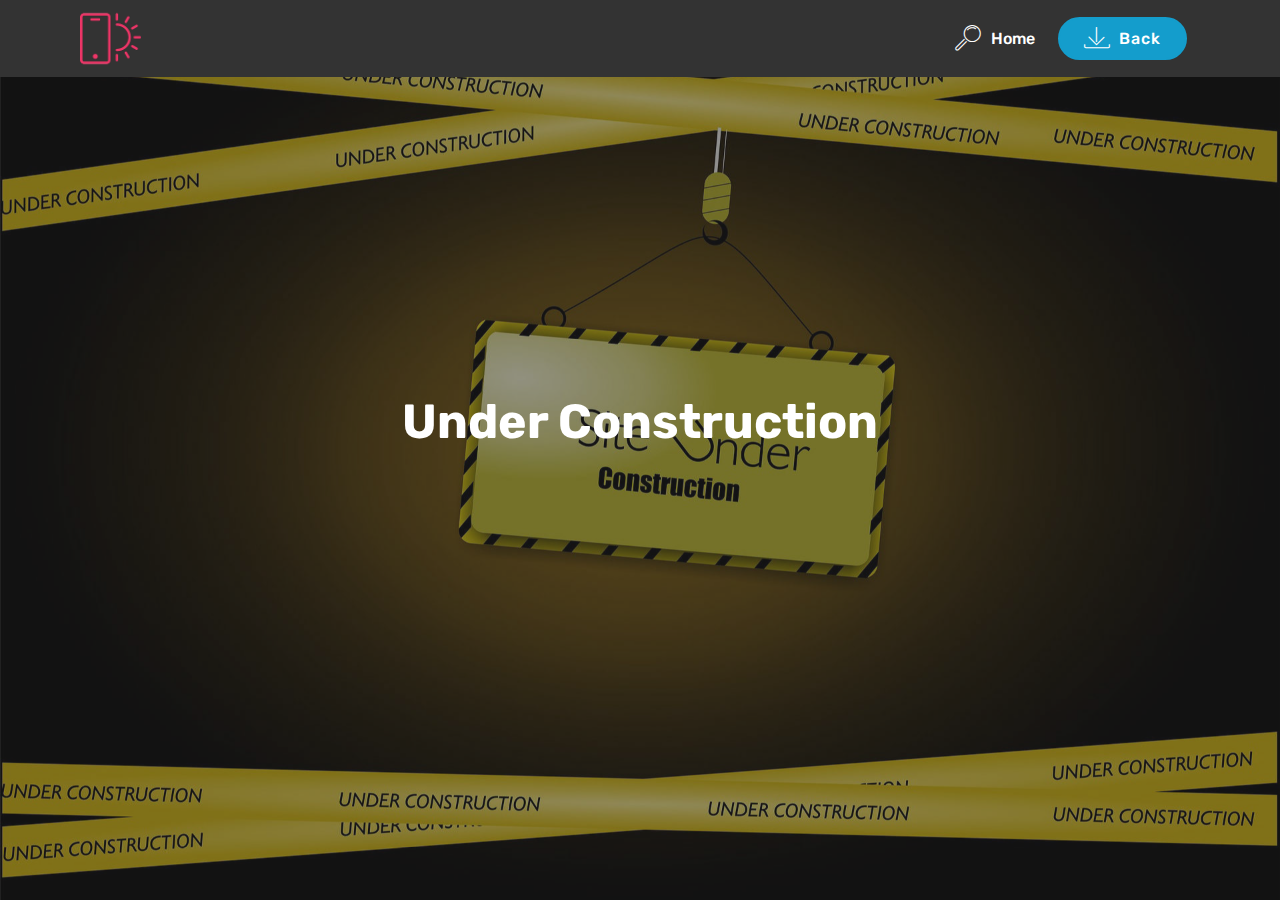
<file: Under CUnstruction.html>
<!DOCTYPE html>
<html  >
<head>
  <!-- Site made with Mobirise Website Builder v4.10.6, https://mobirise.com -->
  <meta charset="UTF-8">
  <meta http-equiv="X-UA-Compatible" content="IE=edge">
  <meta name="generator" content="Mobirise v4.10.6, mobirise.com">
  <meta name="viewport" content="width=device-width, initial-scale=1, minimum-scale=1">
  <link rel="shortcut icon" href="assets/images/logo4.png" type="image/x-icon">
  <meta name="description" content="Website Generator Description">
  
  <title>Sorry, under construction</title>
  <link rel="stylesheet" href="assets/web/assets/mobirise-icons/mobirise-icons.css">
  <link rel="stylesheet" href="assets/tether/tether.min.css">
  <link rel="stylesheet" href="assets/bootstrap/css/bootstrap.min.css">
  <link rel="stylesheet" href="assets/bootstrap/css/bootstrap-grid.min.css">
  <link rel="stylesheet" href="assets/bootstrap/css/bootstrap-reboot.min.css">
  <link rel="stylesheet" href="assets/dropdown/css/style.css">
  <link rel="stylesheet" href="assets/theme/css/style.css">
  <link rel="stylesheet" href="assets/mobirise/css/mbr-additional.css" type="text/css">
  
  
  
</head>
<body>
  <section class="cid-rnbYDQbZm1 mbr-fullscreen mbr-parallax-background" id="header2-a">

    

    <div class="mbr-overlay" style="opacity: 0.5; background-color: rgb(35, 35, 35);"></div>

    <div class="container align-center">
        <div class="row justify-content-md-center">
            <div class="mbr-white col-md-10">
                <h1 class="mbr-section-title mbr-bold pb-3 mbr-fonts-style display-2">
                    Under Construction</h1>
                
                <p class="mbr-text pb-3 mbr-fonts-style display-5"></p>
                
            </div>
        </div>
    </div>
    
</section>

<section class="engine"><a href="https://mobirise.info/o">free portfolio website templates</a></section><section class="menu cid-rnbYX870AI" once="menu" id="menu1-c">

    

    <nav class="navbar navbar-expand beta-menu navbar-dropdown align-items-center navbar-fixed-top navbar-toggleable-sm">
        <button class="navbar-toggler navbar-toggler-right" type="button" data-toggle="collapse" data-target="#navbarSupportedContent" aria-controls="navbarSupportedContent" aria-expanded="false" aria-label="Toggle navigation">
            <div class="hamburger">
                <span></span>
                <span></span>
                <span></span>
                <span></span>
            </div>
        </button>
        <div class="menu-logo">
            <div class="navbar-brand">
                <span class="navbar-logo">
                    <a href="https://mobirise.co">
                         <img src="assets/images/logo20.png" alt="Mobirise" title="" style="height: 3.8rem;">
                    </a>
                </span>
                <span class="navbar-caption-wrap"><a class="navbar-caption text-white display-4" href="https://mobirise.co"></a></span>
            </div>
        </div>
        <div class="collapse navbar-collapse" id="navbarSupportedContent">
            <ul class="navbar-nav nav-dropdown" data-app-modern-menu="true"><li class="nav-item">
                    <a class="nav-link link text-white display-4" href="index.html">
                        <span class="mbri-search mbr-iconfont mbr-iconfont-btn"></span>
                        Home</a>
                </li></ul>
            <div class="navbar-buttons mbr-section-btn"><a class="btn btn-sm btn-primary display-4" href="Read.html">
                    <span class="mbri-save mbr-iconfont mbr-iconfont-btn "></span>
                    Back</a></div>
        </div>
    </nav>
</section>


  <script src="assets/web/assets/jquery/jquery.min.js"></script>
  <script src="assets/popper/popper.min.js"></script>
  <script src="assets/tether/tether.min.js"></script>
  <script src="assets/bootstrap/js/bootstrap.min.js"></script>
  <script src="assets/smoothscroll/smooth-scroll.js"></script>
  <script src="assets/parallax/jarallax.min.js"></script>
  <script src="assets/dropdown/js/nav-dropdown.js"></script>
  <script src="assets/dropdown/js/navbar-dropdown.js"></script>
  <script src="assets/touchswipe/jquery.touch-swipe.min.js"></script>
  <script src="assets/theme/js/script.js"></script>
  
  
</body>
</html>
</file>
<file: assets/web/assets/mobirise-icons/mobirise-icons.css>
@font-face {
  font-family: 'MobiriseIcons';
  src:  url('mobirise-icons.eot?spat4u');
  src:  url('mobirise-icons.eot?spat4u#iefix') format('embedded-opentype'),
    url('mobirise-icons.ttf?spat4u') format('truetype'),
    url('mobirise-icons.woff?spat4u') format('woff'),
    url('mobirise-icons.svg?spat4u#MobiriseIcons') format('svg');
  font-weight: normal;
  font-style: normal;
}

[class^="mbri-"], [class*=" mbri-"] {
  /* use !important to prevent issues with browser extensions that change fonts */
  font-family: MobiriseIcons !important;
  speak: none;
  font-style: normal;
  font-weight: normal;
  font-variant: normal;
  text-transform: none;
  line-height: 1;

  /* Better Font Rendering =========== */
  -webkit-font-smoothing: antialiased;
  -moz-osx-font-smoothing: grayscale;
}

.mbri-add-submenu:before {
  content: "\e900";
}
.mbri-alert:before {
  content: "\e901";
}
.mbri-align-center:before {
  content: "\e902";
}
.mbri-align-justify:before {
  content: "\e903";
}
.mbri-align-left:before {
  content: "\e904";
}
.mbri-align-right:before {
  content: "\e905";
}
.mbri-android:before {
  content: "\e906";
}
.mbri-apple:before {
  content: "\e907";
}
.mbri-arrow-down:before {
  content: "\e908";
}
.mbri-arrow-next:before {
  content: "\e909";
}
.mbri-arrow-prev:before {
  content: "\e90a";
}
.mbri-arrow-up:before {
  content: "\e90b";
}
.mbri-bold:before {
  content: "\e90c";
}
.mbri-bookmark:before {
  content: "\e90d";
}
.mbri-bootstrap:before {
  content: "\e90e";
}
.mbri-briefcase:before {
  content: "\e90f";
}
.mbri-browse:before {
  content: "\e910";
}
.mbri-bulleted-list:before {
  content: "\e911";
}
.mbri-calendar:before {
  content: "\e912";
}
.mbri-camera:before {
  content: "\e913";
}
.mbri-cart-add:before {
  content: "\e914";
}
.mbri-cart-full:before {
  content: "\e915";
}
.mbri-cash:before {
  content: "\e916";
}
.mbri-change-style:before {
  content: "\e917";
}
.mbri-chat:before {
  content: "\e918";
}
.mbri-clock:before {
  content: "\e919";
}
.mbri-close:before {
  content: "\e91a";
}
.mbri-cloud:before {
  content: "\e91b";
}
.mbri-code:before {
  content: "\e91c";
}
.mbri-contact-form:before {
  content: "\e91d";
}
.mbri-credit-card:before {
  content: "\e91e";
}
.mbri-cursor-click:before {
  content: "\e91f";
}
.mbri-cust-feedback:before {
  content: "\e920";
}
.mbri-database:before {
  content: "\e921";
}
.mbri-delivery:before {
  content: "\e922";
}
.mbri-desktop:before {
  content: "\e923";
}
.mbri-devices:before {
  content: "\e924";
}
.mbri-down:before {
  content: "\e925";
}
.mbri-download:before {
  content: "\e989";
}
.mbri-drag-n-drop:before {
  content: "\e927";
}
.mbri-drag-n-drop2:before {
  content: "\e928";
}
.mbri-edit:before {
  content: "\e929";
}
.mbri-edit2:before {
  content: "\e92a";
}
.mbri-error:before {
  content: "\e92b";
}
.mbri-extension:before {
  content: "\e92c";
}
.mbri-features:before {
  content: "\e92d";
}
.mbri-file:before {
  content: "\e92e";
}
.mbri-flag:before {
  content: "\e92f";
}
.mbri-folder:before {
  content: "\e930";
}
.mbri-gift:before {
  content: "\e931";
}
.mbri-github:before {
  content: "\e932";
}
.mbri-globe:before {
  content: "\e933";
}
.mbri-globe-2:before {
  content: "\e934";
}
.mbri-growing-chart:before {
  content: "\e935";
}
.mbri-hearth:before {
  content: "\e936";
}
.mbri-help:before {
  content: "\e937";
}
.mbri-home:before {
  content: "\e938";
}
.mbri-hot-cup:before {
  content: "\e939";
}
.mbri-idea:before {
  content: "\e93a";
}
.mbri-image-gallery:before {
  content: "\e93b";
}
.mbri-image-slider:before {
  content: "\e93c";
}
.mbri-info:before {
  content: "\e93d";
}
.mbri-italic:before {
  content: "\e93e";
}
.mbri-key:before {
  content: "\e93f";
}
.mbri-laptop:before {
  content: "\e940";
}
.mbri-layers:before {
  content: "\e941";
}
.mbri-left-right:before {
  content: "\e942";
}
.mbri-left:before {
  content: "\e943";
}
.mbri-letter:before {
  content: "\e944";
}
.mbri-like:before {
  content: "\e945";
}
.mbri-link:before {
  content: "\e946";
}
.mbri-lock:before {
  content: "\e947";
}
.mbri-login:before {
  content: "\e948";
}
.mbri-logout:before {
  content: "\e949";
}
.mbri-magic-stick:before {
  content: "\e94a";
}
.mbri-map-pin:before {
  content: "\e94b";
}
.mbri-menu:before {
  content: "\e94c";
}
.mbri-mobile:before {
  content: "\e94d";
}
.mbri-mobile2:before {
  content: "\e94e";
}
.mbri-mobirise:before {
  content: "\e94f";
}
.mbri-more-horizontal:before {
  content: "\e950";
}
.mbri-more-vertical:before {
  content: "\e951";
}
.mbri-music:before {
  content: "\e952";
}
.mbri-new-file:before {
  content: "\e953";
}
.mbri-numbered-list:before {
  content: "\e954";
}
.mbri-opened-folder:before {
  content: "\e955";
}
.mbri-pages:before {
  content: "\e956";
}
.mbri-paper-plane:before {
  content: "\e957";
}
.mbri-paperclip:before {
  content: "\e958";
}
.mbri-photo:before {
  content: "\e959";
}
.mbri-photos:before {
  content: "\e95a";
}
.mbri-pin:before {
  content: "\e95b";
}
.mbri-play:before {
  content: "\e95c";
}
.mbri-plus:before {
  content: "\e95d";
}
.mbri-preview:before {
  content: "\e95e";
}
.mbri-print:before {
  content: "\e95f";
}
.mbri-protect:before {
  content: "\e960";
}
.mbri-question:before {
  content: "\e961";
}
.mbri-quote-left:before {
  content: "\e962";
}
.mbri-quote-right:before {
  content: "\e963";
}
.mbri-refresh:before {
  content: "\e964";
}
.mbri-responsive:before {
  content: "\e965";
}
.mbri-right:before {
  content: "\e966";
}
.mbri-rocket:before {
  content: "\e967";
}
.mbri-sad-face:before {
  content: "\e968";
}
.mbri-sale:before {
  content: "\e969";
}
.mbri-save:before {
  content: "\e96a";
}
.mbri-search:before {
  content: "\e96b";
}
.mbri-setting:before {
  content: "\e96c";
}
.mbri-setting2:before {
  content: "\e96d";
}
.mbri-setting3:before {
  content: "\e96e";
}
.mbri-share:before {
  content: "\e96f";
}
.mbri-shopping-bag:before {
  content: "\e970";
}
.mbri-shopping-basket:before {
  content: "\e971";
}
.mbri-shopping-cart:before {
  content: "\e972";
}
.mbri-sites:before {
  content: "\e973";
}
.mbri-smile-face:before {
  content: "\e974";
}
.mbri-speed:before {
  content: "\e975";
}
.mbri-star:before {
  content: "\e976";
}
.mbri-success:before {
  content: "\e977";
}
.mbri-sun:before {
  content: "\e978";
}
.mbri-sun2:before {
  content: "\e979";
}
.mbri-tablet:before {
  content: "\e97a";
}
.mbri-tablet-vertical:before {
  content: "\e97b";
}
.mbri-target:before {
  content: "\e97c";
}
.mbri-timer:before {
  content: "\e97d";
}
.mbri-to-ftp:before {
  content: "\e97e";
}
.mbri-to-local-drive:before {
  content: "\e97f";
}
.mbri-touch-swipe:before {
  content: "\e980";
}
.mbri-touch:before {
  content: "\e981";
}
.mbri-trash:before {
  content: "\e982";
}
.mbri-underline:before {
  content: "\e983";
}
.mbri-unlink:before {
  content: "\e984";
}
.mbri-unlock:before {
  content: "\e985";
}
.mbri-up-down:before {
  content: "\e986";
}
.mbri-up:before {
  content: "\e987";
}
.mbri-update:before {
  content: "\e988";
}
.mbri-upload:before {
 content: "\e926"; 
}
.mbri-user:before {
  content: "\e98a";
}
.mbri-user2:before {
  content: "\e98b";
}
.mbri-users:before {
  content: "\e98c";
}
.mbri-video:before {
  content: "\e98d";
}
.mbri-video-play:before {
  content: "\e98e";
}
.mbri-watch:before {
  content: "\e98f";
}
.mbri-website-theme:before {
  content: "\e990";
}
.mbri-wifi:before {
  content: "\e991";
}
.mbri-windows:before {
  content: "\e992";
}
.mbri-zoom-out:before {
  content: "\e993";
}
.mbri-redo:before {
  content: "\e994";
}
.mbri-undo:before {
  content: "\e995";
}
</file>
<file: assets/socicon/css/styles.css>
@charset "UTF-8";

@font-face {
  font-family: "socicon";
  src:url("../fonts/socicon.eot");
  src:url("../fonts/socicon.eot?#iefix") format("embedded-opentype"),
    url("../fonts/socicon.woff") format("woff"),
    url("../fonts/socicon.ttf") format("truetype"),
    url("../fonts/socicon.svg#socicon") format("svg");
  font-weight: normal;
  font-style: normal;

}

[data-icon]:before {
  font-family: "socicon" !important;
  content: attr(data-icon);
  font-style: normal !important;
  font-weight: normal !important;
  font-variant: normal !important;
  text-transform: none !important;
  speak: none;
  line-height: 1;
  -webkit-font-smoothing: antialiased;
  -moz-osx-font-smoothing: grayscale;
}

[class^="socicon-"]:before,
[class*=" socicon-"]:before {
  font-family: "socicon" !important;
  font-style: normal !important;
  font-weight: normal !important;
  font-variant: normal !important;
  text-transform: none !important;
  speak: none;
  line-height: 1;
  -webkit-font-smoothing: antialiased;
  -moz-osx-font-smoothing: grayscale;
}

.socicon-modelmayhem:before {
  content: "\e000";
}
.socicon-mixcloud:before {
  content: "\e001";
}
.socicon-drupal:before {
  content: "\e002";
}
.socicon-swarm:before {
  content: "\e003";
}
.socicon-istock:before {
  content: "\e004";
}
.socicon-yammer:before {
  content: "\e005";
}
.socicon-ello:before {
  content: "\e006";
}
.socicon-stackoverflow:before {
  content: "\e007";
}
.socicon-persona:before {
  content: "\e008";
}
.socicon-triplej:before {
  content: "\e009";
}
.socicon-houzz:before {
  content: "\e00a";
}
.socicon-rss:before {
  content: "\e00b";
}
.socicon-paypal:before {
  content: "\e00c";
}
.socicon-odnoklassniki:before {
  content: "\e00d";
}
.socicon-airbnb:before {
  content: "\e00e";
}
.socicon-periscope:before {
  content: "\e00f";
}
.socicon-outlook:before {
  content: "\e010";
}
.socicon-coderwall:before {
  content: "\e011";
}
.socicon-tripadvisor:before {
  content: "\e012";
}
.socicon-appnet:before {
  content: "\e013";
}
.socicon-goodreads:before {
  content: "\e014";
}
.socicon-tripit:before {
  content: "\e015";
}
.socicon-lanyrd:before {
  content: "\e016";
}
.socicon-slideshare:before {
  content: "\e017";
}
.socicon-buffer:before {
  content: "\e018";
}
.socicon-disqus:before {
  content: "\e019";
}
.socicon-vkontakte:before {
  content: "\e01a";
}
.socicon-whatsapp:before {
  content: "\e01b";
}
.socicon-patreon:before {
  content: "\e01c";
}
.socicon-storehouse:before {
  content: "\e01d";
}
.socicon-pocket:before {
  content: "\e01e";
}
.socicon-mail:before {
  content: "\e01f";
}
.socicon-blogger:before {
  content: "\e020";
}
.socicon-technorati:before {
  content: "\e021";
}
.socicon-reddit:before {
  content: "\e022";
}
.socicon-dribbble:before {
  content: "\e023";
}
.socicon-stumbleupon:before {
  content: "\e024";
}
.socicon-digg:before {
  content: "\e025";
}
.socicon-envato:before {
  content: "\e026";
}
.socicon-behance:before {
  content: "\e027";
}
.socicon-delicious:before {
  content: "\e028";
}
.socicon-deviantart:before {
  content: "\e029";
}
.socicon-forrst:before {
  content: "\e02a";
}
.socicon-play:before {
  content: "\e02b";
}
.socicon-zerply:before {
  content: "\e02c";
}
.socicon-wikipedia:before {
  content: "\e02d";
}
.socicon-apple:before {
  content: "\e02e";
}
.socicon-flattr:before {
  content: "\e02f";
}
.socicon-github:before {
  content: "\e030";
}
.socicon-renren:before {
  content: "\e031";
}
.socicon-friendfeed:before {
  content: "\e032";
}
.socicon-newsvine:before {
  content: "\e033";
}
.socicon-identica:before {
  content: "\e034";
}
.socicon-bebo:before {
  content: "\e035";
}
.socicon-zynga:before {
  content: "\e036";
}
.socicon-steam:before {
  content: "\e037";
}
.socicon-xbox:before {
  content: "\e038";
}
.socicon-windows:before {
  content: "\e039";
}
.socicon-qq:before {
  content: "\e03a";
}
.socicon-douban:before {
  content: "\e03b";
}
.socicon-meetup:before {
  content: "\e03c";
}
.socicon-playstation:before {
  content: "\e03d";
}
.socicon-android:before {
  content: "\e03e";
}
.socicon-snapchat:before {
  content: "\e03f";
}
.socicon-twitter:before {
  content: "\e040";
}
.socicon-facebook:before {
  content: "\e041";
}
.socicon-googleplus:before {
  content: "\e042";
}
.socicon-pinterest:before {
  content: "\e043";
}
.socicon-foursquare:before {
  content: "\e044";
}
.socicon-yahoo:before {
  content: "\e045";
}
.socicon-skype:before {
  content: "\e046";
}
.socicon-yelp:before {
  content: "\e047";
}
.socicon-feedburner:before {
  content: "\e048";
}
.socicon-linkedin:before {
  content: "\e049";
}
.socicon-viadeo:before {
  content: "\e04a";
}
.socicon-xing:before {
  content: "\e04b";
}
.socicon-myspace:before {
  content: "\e04c";
}
.socicon-soundcloud:before {
  content: "\e04d";
}
.socicon-spotify:before {
  content: "\e04e";
}
.socicon-grooveshark:before {
  content: "\e04f";
}
.socicon-lastfm:before {
  content: "\e050";
}
.socicon-youtube:before {
  content: "\e051";
}
.socicon-vimeo:before {
  content: "\e052";
}
.socicon-dailymotion:before {
  content: "\e053";
}
.socicon-vine:before {
  content: "\e054";
}
.socicon-flickr:before {
  content: "\e055";
}
.socicon-500px:before {
  content: "\e056";
}
.socicon-wordpress:before {
  content: "\e058";
}
.socicon-tumblr:before {
  content: "\e059";
}
.socicon-twitch:before {
  content: "\e05a";
}
.socicon-8tracks:before {
  content: "\e05b";
}
.socicon-amazon:before {
  content: "\e05c";
}
.socicon-icq:before {
  content: "\e05d";
}
.socicon-smugmug:before {
  content: "\e05e";
}
.socicon-ravelry:before {
  content: "\e05f";
}
.socicon-weibo:before {
  content: "\e060";
}
.socicon-baidu:before {
  content: "\e061";
}
.socicon-angellist:before {
  content: "\e062";
}
.socicon-ebay:before {
  content: "\e063";
}
.socicon-imdb:before {
  content: "\e064";
}
.socicon-stayfriends:before {
  content: "\e065";
}
.socicon-residentadvisor:before {
  content: "\e066";
}
.socicon-google:before {
  content: "\e067";
}
.socicon-yandex:before {
  content: "\e068";
}
.socicon-sharethis:before {
  content: "\e069";
}
.socicon-bandcamp:before {
  content: "\e06a";
}
.socicon-itunes:before {
  content: "\e06b";
}
.socicon-deezer:before {
  content: "\e06c";
}
.socicon-telegram:before {
  content: "\e06e";
}
.socicon-openid:before {
  content: "\e06f";
}
.socicon-amplement:before {
  content: "\e070";
}
.socicon-viber:before {
  content: "\e071";
}
.socicon-zomato:before {
  content: "\e072";
}
.socicon-draugiem:before {
  content: "\e074";
}
.socicon-endomodo:before {
  content: "\e075";
}
.socicon-filmweb:before {
  content: "\e076";
}
.socicon-stackexchange:before {
  content: "\e077";
}
.socicon-wykop:before {
  content: "\e078";
}
.socicon-teamspeak:before {
  content: "\e079";
}
.socicon-teamviewer:before {
  content: "\e07a";
}
.socicon-ventrilo:before {
  content: "\e07b";
}
.socicon-younow:before {
  content: "\e07c";
}
.socicon-raidcall:before {
  content: "\e07d";
}
.socicon-mumble:before {
  content: "\e07e";
}
.socicon-medium:before {
  content: "\e06d";
}
.socicon-bebee:before {
  content: "\e07f";
}
.socicon-hitbox:before {
  content: "\e080";
}
.socicon-reverbnation:before {
  content: "\e081";
}
.socicon-formulr:before {
  content: "\e082";
}
.socicon-instagram:before {
  content: "\e057";
}
.socicon-battlenet:before {
  content: "\e083";
}
.socicon-chrome:before {
  content: "\e084";
}
.socicon-discord:before {
  content: "\e086";
}
.socicon-issuu:before {
  content: "\e087";
}
.socicon-macos:before {
  content: "\e088";
}
.socicon-firefox:before {
  content: "\e089";
}
.socicon-opera:before {
  content: "\e08d";
}
.socicon-keybase:before {
  content: "\e090";
}
.socicon-alliance:before {
  content: "\e091";
}
.socicon-livejournal:before {
  content: "\e092";
}
.socicon-googlephotos:before {
  content: "\e093";
}
.socicon-horde:before {
  content: "\e094";
}
.socicon-etsy:before {
  content: "\e095";
}
.socicon-zapier:before {
  content: "\e096";
}
.socicon-google-scholar:before {
  content: "\e097";
}
.socicon-researchgate:before {
  content: "\e098";
}
.socicon-wechat:before {
  content: "\e099";
}
.socicon-strava:before {
  content: "\e09a";
}
.socicon-line:before {
  content: "\e09b";
}
.socicon-lyft:before {
  content: "\e09c";
}
.socicon-uber:before {
  content: "\e09d";
}
.socicon-songkick:before {
  content: "\e09e";
}
.socicon-viewbug:before {
  content: "\e09f";
}
.socicon-googlegroups:before {
  content: "\e0a0";
}
.socicon-quora:before {
  content: "\e073";
}
.socicon-diablo:before {
  content: "\e085";
}
.socicon-blizzard:before {
  content: "\e0a1";
}
.socicon-hearthstone:before {
  content: "\e08b";
}
.socicon-heroes:before {
  content: "\e08a";
}
.socicon-overwatch:before {
  content: "\e08c";
}
.socicon-warcraft:before {
  content: "\e08e";
}
.socicon-starcraft:before {
  content: "\e08f";
}
.socicon-beam:before {
  content: "\e0a2";
}
.socicon-curse:before {
  content: "\e0a3";
}
.socicon-player:before {
  content: "\e0a4";
}
.socicon-streamjar:before {
  content: "\e0a5";
}
.socicon-nintendo:before {
  content: "\e0a6";
}
.socicon-hellocoton:before {
  content: "\e0a7";
}
</file>
<file: assets/theme/css/style.css>
/*!
 * Mobirise v4 theme (https://mobirise.com/)
 * Copyright 2017 Mobirise
 */
section {
  background-color: #eeeeee;
}

section,
.container,
.container-fluid {
  position: relative;
  word-wrap: break-word;
}

a.mbr-iconfont:hover {
  text-decoration: none;
}

.article .lead p, .article .lead ul, .article .lead ol, .article .lead pre, .article .lead blockquote {
  margin-bottom: 0;
}

a {
  font-style: normal;
  font-weight: 400;
  cursor: pointer;
}

a, a:hover {
  text-decoration: none;
}

figure {
  margin-bottom: 0;
}

body {
  color: #232323;
}

h1, h2, h3, h4, h5, h6,
.h1, .h2, .h3, .h4, .h5, .h6,
.display-1, .display-2, .display-3, .display-4 {
  line-height: 1;
  word-break: break-word;
  word-wrap: break-word;
}

b, strong {
  font-weight: bold;
}

blockquote {
  padding: 10px 0 10px 20px;
  position: relative;
  border-left: 2px solid;
  border-color: #ff3366;
}

input:-webkit-autofill, input:-webkit-autofill:hover, input:-webkit-autofill:focus, input:-webkit-autofill:active {
  transition-delay: 9999s;
  transition-property: background-color, color;
}

textarea[type="hidden"] {
  display: none;
}

body {
  position: relative;
}

section {
  background-position: 50% 50%;
  background-repeat: no-repeat;
  background-size: cover;
}

section .mbr-background-video,
section .mbr-background-video-preview {
  position: absolute;
  bottom: 0;
  left: 0;
  right: 0;
  top: 0;
}

.hidden {
  visibility: hidden;
}

.mbr-z-index20 {
  z-index: 20;
}

/*! Base colors */
.mbr-white {
  color: #ffffff;
}

.mbr-black {
  color: #000000;
}

.mbr-bg-white {
  background-color: #ffffff;
}

.mbr-bg-black {
  background-color: #000000;
}

/*! Text-aligns */
.align-left {
  text-align: left;
}

.align-center {
  text-align: center;
}

.align-right {
  text-align: right;
}

@media (max-width: 767px) {
  .align-left, .align-center, .align-right, .mbr-section-btn, .mbr-section-title {
    text-align: center;
  }
}

/*! Font-weight  */
.mbr-light {
  font-weight: 300;
}

.mbr-regular {
  font-weight: 400;
}

.mbr-semibold {
  font-weight: 500;
}

.mbr-bold {
  font-weight: 700;
}

/*! Media  */
.media-size-item {
  -webkit-flex: 1 1 auto;
  -moz-flex: 1 1 auto;
  -ms-flex: 1 1 auto;
  -o-flex: 1 1 auto;
  flex: 1 1 auto;
}

.media-content {
  -webkit-flex-basis: 100%;
  flex-basis: 100%;
}

.media-container-row {
  display: -ms-flexbox;
  display: -webkit-flex;
  display: flex;
  -webkit-flex-direction: row;
  -ms-flex-direction: row;
  flex-direction: row;
  -webkit-flex-wrap: wrap;
  -ms-flex-wrap: wrap;
  flex-wrap: wrap;
  -webkit-justify-content: center;
  -ms-flex-pack: center;
  justify-content: center;
  -webkit-align-content: center;
  -ms-flex-line-pack: center;
  align-content: center;
  -webkit-align-items: start;
  -ms-flex-align: start;
  align-items: start;
}

.media-container-row .media-size-item {
  width: 400px;
}

.media-container-column {
  display: -ms-flexbox;
  display: -webkit-flex;
  display: flex;
  -webkit-flex-direction: column;
  -ms-flex-direction: column;
  flex-direction: column;
  -webkit-flex-wrap: wrap;
  -ms-flex-wrap: wrap;
  flex-wrap: wrap;
  -webkit-justify-content: center;
  -ms-flex-pack: center;
  justify-content: center;
  -webkit-align-content: center;
  -ms-flex-line-pack: center;
  align-content: center;
  -webkit-align-items: stretch;
  -ms-flex-align: stretch;
  align-items: stretch;
}

.media-container-column > * {
  width: 100%;
}

@media (min-width: 992px) {
  .media-container-row {
    -webkit-flex-wrap: nowrap;
    -ms-flex-wrap: nowrap;
    flex-wrap: nowrap;
  }
}

figure {
  overflow: hidden;
}

figure[mbr-media-size] {
  transition: width 0.1s;
}

.mbr-figure img, .mbr-figure iframe {
  display: block;
  width: 100%;
}

.card {
  background-color: transparent;
  border: none;
}

.card-box {
  width: 100%;
}

.card-img {
  text-align: center;
  flex-shrink: 0;
  -webkit-flex-shrink: 0;
}

.media {
  max-width: 100%;
  margin: 0 auto;
}

.mbr-figure {
  -ms-flex-item-align: center;
  -ms-grid-row-align: center;
  -webkit-align-self: center;
  align-self: center;
}

.media-container > div {
  max-width: 100%;
}

.mbr-figure img, .card-img img {
  width: 100%;
}

@media (max-width: 991px) {
  .media-size-item {
    width: auto !important;
  }
  .media {
    width: auto;
  }
  .mbr-figure {
    width: 100% !important;
  }
}

/*! Buttons */
.mbr-section-btn {
  margin-left: -.25rem;
  margin-right: -.25rem;
  font-size: 0;
}

nav .mbr-section-btn {
  margin-left: 0rem;
  margin-right: 0rem;
}

/*! Btn icon margin */
.btn .mbr-iconfont, .btn.btn-sm .mbr-iconfont {
  cursor: pointer;
  margin-right: 0.5rem;
}

.btn.btn-md .mbr-iconfont, .btn.btn-md .mbr-iconfont {
  margin-right: 0.8rem;
}

.mbr-regular {
  font-weight: 400;
}

.mbr-semibold {
  font-weight: 500;
}

.mbr-bold {
  font-weight: 700;
}

[type="submit"] {
  -webkit-appearance: none;
}

/*! Full-screen */
.mbr-fullscreen .mbr-overlay {
  min-height: 100vh;
}

.mbr-fullscreen {
  display: flex;
  display: -webkit-flex;
  display: -moz-flex;
  display: -ms-flex;
  display: -o-flex;
  align-items: center;
  -webkit-align-items: center;
  min-height: 100vh;
  padding-top: 3rem;
  padding-bottom: 3rem;
}

/*! Map */
.map {
  height: 25rem;
  position: relative;
}

.map iframe {
  width: 100%;
  height: 100%;
}

/* Form */
.form-asterisk {
  font-family: initial;
  position: absolute;
  top: -2px;
  font-weight: normal;
}

/*! Scroll to top arrow */
.mbr-arrow-up {
  bottom: 25px;
  right: 90px;
  position: fixed;
  text-align: right;
  z-index: 5000;
  color: #ffffff;
  font-size: 32px;
  transform: rotate(180deg);
  -webkit-transform: rotate(180deg);
}

.mbr-arrow-up a {
  background: rgba(0, 0, 0, 0.2);
  border-radius: 3px;
  color: #fff;
  display: inline-block;
  height: 60px;
  width: 60px;
  outline-style: none !important;
  position: relative;
  text-decoration: none;
  transition: all .3s ease-in-out;
  cursor: pointer;
  text-align: center;
}

.mbr-arrow-up a:hover {
  background-color: rgba(0, 0, 0, 0.4);
}

.mbr-arrow-up a i {
  line-height: 60px;
}

.mbr-arrow-up-icon {
  display: block;
  color: #fff;
}

.mbr-arrow-up-icon::before {
  content: "\203a";
  display: inline-block;
  font-family: serif;
  font-size: 32px;
  line-height: 1;
  font-style: normal;
  position: relative;
  top: 6px;
  left: -4px;
  -webkit-transform: rotate(-90deg);
  transform: rotate(-90deg);
}

/*! Arrow Down */
.mbr-arrow {
  position: absolute;
  bottom: 45px;
  left: 50%;
  width: 60px;
  height: 60px;
  cursor: pointer;
  background-color: rgba(80, 80, 80, 0.5);
  border-radius: 50%;
  -webkit-transform: translateX(-50%);
  transform: translateX(-50%);
}

.mbr-arrow > a {
  display: inline-block;
  text-decoration: none;
  outline-style: none;
  -webkit-animation: arrowdown 1.7s ease-in-out infinite;
  animation: arrowdown 1.7s ease-in-out infinite;
}

.mbr-arrow > a > i {
  position: absolute;
  top: -2px;
  left: 15px;
  font-size: 2rem;
}

@keyframes arrowdown {
  0% {
    transform: translateY(0px);
    -webkit-transform: translateY(0px);
  }
  50% {
    transform: translateY(-5px);
    -webkit-transform: translateY(-5px);
  }
  100% {
    transform: translateY(0px);
    -webkit-transform: translateY(0px);
  }
}

@-webkit-keyframes arrowdown {
  0% {
    transform: translateY(0px);
    -webkit-transform: translateY(0px);
  }
  50% {
    transform: translateY(-5px);
    -webkit-transform: translateY(-5px);
  }
  100% {
    transform: translateY(0px);
    -webkit-transform: translateY(0px);
  }
}

@media (max-width: 500px) {
  .mbr-arrow-up {
    left: 50%;
    right: auto;
    transform: translateX(-50%) rotate(180deg);
    -webkit-transform: translateX(-50%) rotate(180deg);
  }
}

/*Gradients animation*/
@keyframes gradient-animation {
  from {
    background-position: 0% 100%;
    animation-timing-function: ease-in-out;
  }
  to {
    background-position: 100% 0%;
    animation-timing-function: ease-in-out;
  }
}

@-webkit-keyframes gradient-animation {
  from {
    background-position: 0% 100%;
    animation-timing-function: ease-in-out;
  }
  to {
    background-position: 100% 0%;
    animation-timing-function: ease-in-out;
  }
}

.bg-gradient {
  background-size: 200% 200%;
  animation: gradient-animation 5s infinite alternate;
  -webkit-animation: gradient-animation 5s infinite alternate;
}

.menu .navbar-brand {
  display: -webkit-flex;
}

.menu .navbar-brand span {
  display: flex;
  display: -webkit-flex;
}

.menu .navbar-brand .navbar-caption-wrap {
  display: -webkit-flex;
}

.menu .navbar-brand .navbar-logo img {
  display: -webkit-flex;
}

@media (min-width: 768px) and (max-width: 1023px) {
  .menu .navbar-toggleable-sm .navbar-nav {
    display: -webkit-box;
    display: -webkit-flex;
    display: -ms-flexbox;
  }
}

@media (max-width: 1023px) {
  .menu .navbar-collapse {
    max-height: 93.5vh;
  }
  .menu .navbar-collapse.show {
    overflow: auto;
  }
}

@media (min-width: 1024px) {
  .menu .navbar-nav.nav-dropdown {
    display: -webkit-flex;
  }
  .menu .navbar-toggleable-sm .navbar-collapse {
    display: -webkit-flex !important;
  }
  .menu .collapsed .navbar-collapse {
    max-height: 93.5vh;
  }
  .menu .collapsed .navbar-collapse.show {
    overflow: auto;
  }
}

@media (max-width: 767px) {
  .menu .navbar-collapse {
    max-height: 80vh;
  }
}

.navbar {
  display: -webkit-flex;
  -webkit-flex-wrap: wrap;
  -webkit-align-items: center;
  -webkit-justify-content: space-between;
}

.navbar-collapse {
  -webkit-flex-basis: 100%;
  -webkit-flex-grow: 1;
  -webkit-align-items: center;
}

.nav-dropdown .link {
  padding: .667em 1.667em !important;
  margin: 0 !important;
}

.nav {
  display: -webkit-flex;
  -webkit-flex-wrap: wrap;
}

.row {
  display: -webkit-flex;
  -webkit-flex-wrap: wrap;
}

.justify-content-center {
  -webkit-justify-content: center;
}

.form-inline {
  display: -webkit-flex;
  -webkit-flex-flow: row wrap;
  -webkit-align-items: center;
}

.card-wrapper {
  -webkit-flex: 1;
}

.carousel-control {
  z-index: 10;
  display: -webkit-flex;
  -webkit-align-items: center;
  -webkit-justify-content: center;
}

.carousel-controls {
  display: -webkit-flex;
}

.media {
  display: -webkit-flex;
}

.form-group:focus {
  outline: none;
}

.jq-selectbox__select {
  padding: 1.07em .5em;
  position: absolute;
  top: 0;
  left: 0;
  width: 100%;
}

.jq-selectbox__dropdown {
  position: absolute;
  top: 100% !important;
  left: 0 !important;
  width: 100% !important;
}

.jq-selectbox__trigger-arrow {
  transform: translateY(-50%);
}

.jq-selectbox li {
  padding: 1.07em .5em;
}

input[type="range"] {
  padding-left: 0 !important;
  padding-right: 0 !important;
}

.modal-dialog, .modal-content {
  height: 100%;
}

.modal-dialog .carousel-inner {
  height: 100%;
  height: -webkit-fill-available;
  height: fill-available;
}

.carousel-item {
  text-align: center;
}

.carousel-item img {
  margin: auto;
}
.engine {
	position: absolute;
	text-indent: -2400px;
	text-align: center;
	padding: 0;
	top: 0;
	left: -2400px;
}
</file>
<file: assets/mobirise/css/mbr-additional.css>
@import url(https://fonts.googleapis.com/css?family=Rubik:300,300i,400,400i,500,500i,700,700i,900,900i);





body {
  font-style: normal;
  line-height: 1.5;
}
.mbr-section-title {
  font-style: normal;
  line-height: 1.2;
}
.mbr-section-subtitle {
  line-height: 1.3;
}
.mbr-text {
  font-style: normal;
  line-height: 1.6;
}
.display-1 {
  font-family: 'Rubik', sans-serif;
  font-size: 10rem;
}
.display-1 > .mbr-iconfont {
  font-size: 16rem;
}
.display-2 {
  font-family: 'Rubik', sans-serif;
  font-size: 3rem;
}
.display-2 > .mbr-iconfont {
  font-size: 4.8rem;
}
.display-4 {
  font-family: 'Rubik', sans-serif;
  font-size: 1rem;
}
.display-4 > .mbr-iconfont {
  font-size: 1.6rem;
}
.display-5 {
  font-family: 'Rubik', sans-serif;
  font-size: 1.5rem;
}
.display-5 > .mbr-iconfont {
  font-size: 2.4rem;
}
.display-7 {
  font-family: 'Rubik', sans-serif;
  font-size: 1rem;
}
.display-7 > .mbr-iconfont {
  font-size: 1.6rem;
}
/* ---- Fluid typography for mobile devices ---- */
/* 1.4 - font scale ratio ( bootstrap == 1.42857 ) */
/* 100vw - current viewport width */
/* (48 - 20)  48 == 48rem == 768px, 20 == 20rem == 320px(minimal supported viewport) */
/* 0.65 - min scale variable, may vary */
@media (max-width: 768px) {
  .display-1 {
    font-size: 8rem;
    font-size: calc( 4.1499999999999995rem + (10 - 4.1499999999999995) * ((100vw - 20rem) / (48 - 20)));
    line-height: calc( 1.4 * (4.1499999999999995rem + (10 - 4.1499999999999995) * ((100vw - 20rem) / (48 - 20))));
  }
  .display-2 {
    font-size: 2.4rem;
    font-size: calc( 1.7rem + (3 - 1.7) * ((100vw - 20rem) / (48 - 20)));
    line-height: calc( 1.4 * (1.7rem + (3 - 1.7) * ((100vw - 20rem) / (48 - 20))));
  }
  .display-4 {
    font-size: 0.8rem;
    font-size: calc( 1rem + (1 - 1) * ((100vw - 20rem) / (48 - 20)));
    line-height: calc( 1.4 * (1rem + (1 - 1) * ((100vw - 20rem) / (48 - 20))));
  }
  .display-5 {
    font-size: 1.2rem;
    font-size: calc( 1.175rem + (1.5 - 1.175) * ((100vw - 20rem) / (48 - 20)));
    line-height: calc( 1.4 * (1.175rem + (1.5 - 1.175) * ((100vw - 20rem) / (48 - 20))));
  }
}
/* Buttons */
.btn {
  font-weight: 500;
  border-width: 2px;
  font-style: normal;
  letter-spacing: 1px;
  margin: .4rem .8rem;
  white-space: normal;
  -webkit-transition: all 0.3s ease-in-out;
  -moz-transition: all 0.3s ease-in-out;
  transition: all 0.3s ease-in-out;
  display: inline-flex;
  align-items: center;
  justify-content: center;
  word-break: break-word;
  -webkit-align-items: center;
  -webkit-justify-content: center;
  display: -webkit-inline-flex;
  padding: 1rem 3rem;
  border-radius: 3px;
}
.btn-sm {
  font-weight: 500;
  letter-spacing: 1px;
  -webkit-transition: all 0.3s ease-in-out;
  -moz-transition: all 0.3s ease-in-out;
  transition: all 0.3s ease-in-out;
  padding: 0.6rem 1.5rem;
  border-radius: 3px;
}
.btn-md {
  font-weight: 500;
  letter-spacing: 1px;
  margin: .4rem .8rem !important;
  -webkit-transition: all 0.3s ease-in-out;
  -moz-transition: all 0.3s ease-in-out;
  transition: all 0.3s ease-in-out;
  padding: 1rem 3rem;
  border-radius: 3px;
}
.btn-lg {
  font-weight: 500;
  letter-spacing: 1px;
  margin: .4rem .8rem !important;
  -webkit-transition: all 0.3s ease-in-out;
  -moz-transition: all 0.3s ease-in-out;
  transition: all 0.3s ease-in-out;
  padding: 1.2rem 3.2rem;
  border-radius: 3px;
}
.bg-primary {
  background-color: #149dcc !important;
}
.bg-success {
  background-color: #f7ed4a !important;
}
.bg-info {
  background-color: #82786e !important;
}
.bg-warning {
  background-color: #879a9f !important;
}
.bg-danger {
  background-color: #b1a374 !important;
}
.btn-primary,
.btn-primary:active {
  background-color: #149dcc !important;
  border-color: #149dcc !important;
  color: #ffffff !important;
}
.btn-primary:hover,
.btn-primary:focus,
.btn-primary.focus,
.btn-primary.active {
  color: #ffffff !important;
  background-color: #0d6786 !important;
  border-color: #0d6786 !important;
}
.btn-primary.disabled,
.btn-primary:disabled {
  color: #ffffff !important;
  background-color: #0d6786 !important;
  border-color: #0d6786 !important;
}
.btn-secondary,
.btn-secondary:active {
  background-color: #ff3366 !important;
  border-color: #ff3366 !important;
  color: #ffffff !important;
}
.btn-secondary:hover,
.btn-secondary:focus,
.btn-secondary.focus,
.btn-secondary.active {
  color: #ffffff !important;
  background-color: #e50039 !important;
  border-color: #e50039 !important;
}
.btn-secondary.disabled,
.btn-secondary:disabled {
  color: #ffffff !important;
  background-color: #e50039 !important;
  border-color: #e50039 !important;
}
.btn-info,
.btn-info:active {
  background-color: #82786e !important;
  border-color: #82786e !important;
  color: #ffffff !important;
}
.btn-info:hover,
.btn-info:focus,
.btn-info.focus,
.btn-info.active {
  color: #ffffff !important;
  background-color: #59524b !important;
  border-color: #59524b !important;
}
.btn-info.disabled,
.btn-info:disabled {
  color: #ffffff !important;
  background-color: #59524b !important;
  border-color: #59524b !important;
}
.btn-success,
.btn-success:active {
  background-color: #f7ed4a !important;
  border-color: #f7ed4a !important;
  color: #3f3c03 !important;
}
.btn-success:hover,
.btn-success:focus,
.btn-success.focus,
.btn-success.active {
  color: #3f3c03 !important;
  background-color: #eadd0a !important;
  border-color: #eadd0a !important;
}
.btn-success.disabled,
.btn-success:disabled {
  color: #3f3c03 !important;
  background-color: #eadd0a !important;
  border-color: #eadd0a !important;
}
.btn-warning,
.btn-warning:active {
  background-color: #879a9f !important;
  border-color: #879a9f !important;
  color: #ffffff !important;
}
.btn-warning:hover,
.btn-warning:focus,
.btn-warning.focus,
.btn-warning.active {
  color: #ffffff !important;
  background-color: #617479 !important;
  border-color: #617479 !important;
}
.btn-warning.disabled,
.btn-warning:disabled {
  color: #ffffff !important;
  background-color: #617479 !important;
  border-color: #617479 !important;
}
.btn-danger,
.btn-danger:active {
  background-color: #b1a374 !important;
  border-color: #b1a374 !important;
  color: #ffffff !important;
}
.btn-danger:hover,
.btn-danger:focus,
.btn-danger.focus,
.btn-danger.active {
  color: #ffffff !important;
  background-color: #8b7d4e !important;
  border-color: #8b7d4e !important;
}
.btn-danger.disabled,
.btn-danger:disabled {
  color: #ffffff !important;
  background-color: #8b7d4e !important;
  border-color: #8b7d4e !important;
}
.btn-white {
  color: #333333 !important;
}
.btn-white,
.btn-white:active {
  background-color: #ffffff !important;
  border-color: #ffffff !important;
  color: #808080 !important;
}
.btn-white:hover,
.btn-white:focus,
.btn-white.focus,
.btn-white.active {
  color: #808080 !important;
  background-color: #d9d9d9 !important;
  border-color: #d9d9d9 !important;
}
.btn-white.disabled,
.btn-white:disabled {
  color: #808080 !important;
  background-color: #d9d9d9 !important;
  border-color: #d9d9d9 !important;
}
.btn-black,
.btn-black:active {
  background-color: #333333 !important;
  border-color: #333333 !important;
  color: #ffffff !important;
}
.btn-black:hover,
.btn-black:focus,
.btn-black.focus,
.btn-black.active {
  color: #ffffff !important;
  background-color: #0d0d0d !important;
  border-color: #0d0d0d !important;
}
.btn-black.disabled,
.btn-black:disabled {
  color: #ffffff !important;
  background-color: #0d0d0d !important;
  border-color: #0d0d0d !important;
}
.btn-primary-outline,
.btn-primary-outline:active {
  background: none;
  border-color: #0b566f;
  color: #0b566f;
}
.btn-primary-outline:hover,
.btn-primary-outline:focus,
.btn-primary-outline.focus,
.btn-primary-outline.active {
  color: #ffffff;
  background-color: #149dcc;
  border-color: #149dcc;
}
.btn-primary-outline.disabled,
.btn-primary-outline:disabled {
  color: #ffffff !important;
  background-color: #149dcc !important;
  border-color: #149dcc !important;
}
.btn-secondary-outline,
.btn-secondary-outline:active {
  background: none;
  border-color: #cc0033;
  color: #cc0033;
}
.btn-secondary-outline:hover,
.btn-secondary-outline:focus,
.btn-secondary-outline.focus,
.btn-secondary-outline.active {
  color: #ffffff;
  background-color: #ff3366;
  border-color: #ff3366;
}
.btn-secondary-outline.disabled,
.btn-secondary-outline:disabled {
  color: #ffffff !important;
  background-color: #ff3366 !important;
  border-color: #ff3366 !important;
}
.btn-info-outline,
.btn-info-outline:active {
  background: none;
  border-color: #4b453f;
  color: #4b453f;
}
.btn-info-outline:hover,
.btn-info-outline:focus,
.btn-info-outline.focus,
.btn-info-outline.active {
  color: #ffffff;
  background-color: #82786e;
  border-color: #82786e;
}
.btn-info-outline.disabled,
.btn-info-outline:disabled {
  color: #ffffff !important;
  background-color: #82786e !important;
  border-color: #82786e !important;
}
.btn-success-outline,
.btn-success-outline:active {
  background: none;
  border-color: #d2c609;
  color: #d2c609;
}
.btn-success-outline:hover,
.btn-success-outline:focus,
.btn-success-outline.focus,
.btn-success-outline.active {
  color: #3f3c03;
  background-color: #f7ed4a;
  border-color: #f7ed4a;
}
.btn-success-outline.disabled,
.btn-success-outline:disabled {
  color: #3f3c03 !important;
  background-color: #f7ed4a !important;
  border-color: #f7ed4a !important;
}
.btn-warning-outline,
.btn-warning-outline:active {
  background: none;
  border-color: #55666b;
  color: #55666b;
}
.btn-warning-outline:hover,
.btn-warning-outline:focus,
.btn-warning-outline.focus,
.btn-warning-outline.active {
  color: #ffffff;
  background-color: #879a9f;
  border-color: #879a9f;
}
.btn-warning-outline.disabled,
.btn-warning-outline:disabled {
  color: #ffffff !important;
  background-color: #879a9f !important;
  border-color: #879a9f !important;
}
.btn-danger-outline,
.btn-danger-outline:active {
  background: none;
  border-color: #7a6e45;
  color: #7a6e45;
}
.btn-danger-outline:hover,
.btn-danger-outline:focus,
.btn-danger-outline.focus,
.btn-danger-outline.active {
  color: #ffffff;
  background-color: #b1a374;
  border-color: #b1a374;
}
.btn-danger-outline.disabled,
.btn-danger-outline:disabled {
  color: #ffffff !important;
  background-color: #b1a374 !important;
  border-color: #b1a374 !important;
}
.btn-black-outline,
.btn-black-outline:active {
  background: none;
  border-color: #000000;
  color: #000000;
}
.btn-black-outline:hover,
.btn-black-outline:focus,
.btn-black-outline.focus,
.btn-black-outline.active {
  color: #ffffff;
  background-color: #333333;
  border-color: #333333;
}
.btn-black-outline.disabled,
.btn-black-outline:disabled {
  color: #ffffff !important;
  background-color: #333333 !important;
  border-color: #333333 !important;
}
.btn-white-outline,
.btn-white-outline:active,
.btn-white-outline.active {
  background: none;
  border-color: #ffffff;
  color: #ffffff;
}
.btn-white-outline:hover,
.btn-white-outline:focus,
.btn-white-outline.focus {
  color: #333333;
  background-color: #ffffff;
  border-color: #ffffff;
}
.text-primary {
  color: #149dcc !important;
}
.text-secondary {
  color: #ff3366 !important;
}
.text-success {
  color: #f7ed4a !important;
}
.text-info {
  color: #82786e !important;
}
.text-warning {
  color: #879a9f !important;
}
.text-danger {
  color: #b1a374 !important;
}
.text-white {
  color: #ffffff !important;
}
.text-black {
  color: #000000 !important;
}
a.text-primary:hover,
a.text-primary:focus {
  color: #0b566f !important;
}
a.text-secondary:hover,
a.text-secondary:focus {
  color: #cc0033 !important;
}
a.text-success:hover,
a.text-success:focus {
  color: #d2c609 !important;
}
a.text-info:hover,
a.text-info:focus {
  color: #4b453f !important;
}
a.text-warning:hover,
a.text-warning:focus {
  color: #55666b !important;
}
a.text-danger:hover,
a.text-danger:focus {
  color: #7a6e45 !important;
}
a.text-white:hover,
a.text-white:focus {
  color: #b3b3b3 !important;
}
a.text-black:hover,
a.text-black:focus {
  color: #4d4d4d !important;
}
.alert-success {
  background-color: #70c770;
}
.alert-info {
  background-color: #82786e;
}
.alert-warning {
  background-color: #879a9f;
}
.alert-danger {
  background-color: #b1a374;
}
.mbr-section-btn a.btn:not(.btn-form) {
  border-radius: 100px;
}
.mbr-section-btn a.btn:not(.btn-form):hover,
.mbr-section-btn a.btn:not(.btn-form):focus {
  box-shadow: none !important;
}
.mbr-section-btn a.btn:not(.btn-form):hover,
.mbr-section-btn a.btn:not(.btn-form):focus {
  box-shadow: 0 10px 40px 0 rgba(0, 0, 0, 0.2) !important;
  -webkit-box-shadow: 0 10px 40px 0 rgba(0, 0, 0, 0.2) !important;
}
.mbr-gallery-filter li a {
  border-radius: 100px !important;
}
.mbr-gallery-filter li.active .btn {
  background-color: #149dcc;
  border-color: #149dcc;
  color: #ffffff;
}
.mbr-gallery-filter li.active .btn:focus {
  box-shadow: none;
}
.nav-tabs .nav-link {
  border-radius: 100px !important;
}
.btn-form {
  border-radius: 0;
}
.btn-form:hover {
  cursor: pointer;
}
a,
a:hover {
  color: #149dcc;
}
.mbr-plan-header.bg-primary .mbr-plan-subtitle,
.mbr-plan-header.bg-primary .mbr-plan-price-desc {
  color: #b4e6f8;
}
.mbr-plan-header.bg-success .mbr-plan-subtitle,
.mbr-plan-header.bg-success .mbr-plan-price-desc {
  color: #ffffff;
}
.mbr-plan-header.bg-info .mbr-plan-subtitle,
.mbr-plan-header.bg-info .mbr-plan-price-desc {
  color: #beb8b2;
}
.mbr-plan-header.bg-warning .mbr-plan-subtitle,
.mbr-plan-header.bg-warning .mbr-plan-price-desc {
  color: #ced6d8;
}
.mbr-plan-header.bg-danger .mbr-plan-subtitle,
.mbr-plan-header.bg-danger .mbr-plan-price-desc {
  color: #dfd9c6;
}
/* Scroll to top button*/
.scrollToTop_wraper {
  display: none;
}
#scrollToTop a i:before {
  content: '';
  position: absolute;
  height: 40%;
  top: 25%;
  background: #fff;
  width: 2px;
  left: calc(50% - 1px);
}
#scrollToTop a i:after {
  content: '';
  position: absolute;
  display: block;
  border-top: 2px solid #fff;
  border-right: 2px solid #fff;
  width: 40%;
  height: 40%;
  left: 30%;
  bottom: 30%;
  transform: rotate(135deg);
  -webkit-transform: rotate(135deg);
}
/* Others*/
.note-check a[data-value=Rubik] {
  font-style: normal;
}
.mbr-arrow a {
  color: #ffffff;
}
@media (max-width: 767px) {
  .mbr-arrow {
    display: none;
  }
}
.form-control-label {
  position: relative;
  cursor: pointer;
  margin-bottom: .357em;
  padding: 0;
}
.alert {
  color: #ffffff;
  border-radius: 0;
  border: 0;
  font-size: .875rem;
  line-height: 1.5;
  margin-bottom: 1.875rem;
  padding: 1.25rem;
  position: relative;
}
.alert.alert-form::after {
  background-color: inherit;
  bottom: -7px;
  content: "";
  display: block;
  height: 14px;
  left: 50%;
  margin-left: -7px;
  position: absolute;
  transform: rotate(45deg);
  width: 14px;
  -webkit-transform: rotate(45deg);
}
.form-control {
  background-color: #f5f5f5;
  box-shadow: none;
  color: #565656;
  font-family: 'Rubik', sans-serif;
  font-size: 1rem;
  line-height: 1.43;
  min-height: 3.5em;
  padding: 1.07em .5em;
}
.form-control > .mbr-iconfont {
  font-size: 1.6rem;
}
.form-control,
.form-control:focus {
  border: 1px solid #e8e8e8;
}
.form-active .form-control:invalid {
  border-color: red;
}
.mbr-overlay {
  background-color: #000;
  bottom: 0;
  left: 0;
  opacity: .5;
  position: absolute;
  right: 0;
  top: 0;
  z-index: 0;
  pointer-events: none;
}
blockquote {
  font-style: italic;
  padding: 10px 0 10px 20px;
  font-size: 1.09rem;
  position: relative;
  border-color: #149dcc;
  border-width: 3px;
}
ul,
ol,
pre,
blockquote {
  margin-bottom: 2.3125rem;
}
pre {
  background: #f4f4f4;
  padding: 10px 24px;
  white-space: pre-wrap;
}
.inactive {
  -webkit-user-select: none;
  -moz-user-select: none;
  -ms-user-select: none;
  user-select: none;
  pointer-events: none;
  -webkit-user-drag: none;
  user-drag: none;
}
.mbr-section__comments .row {
  justify-content: center;
  -webkit-justify-content: center;
}
/* Forms */
.mbr-form .btn {
  margin: .4rem 0;
}
.mbr-form .input-group-btn a.btn {
  border-radius: 100px !important;
}
.mbr-form .input-group-btn a.btn:hover {
  box-shadow: 0 10px 40px 0 rgba(0, 0, 0, 0.2);
}
.mbr-form .input-group-btn button[type="submit"] {
  border-radius: 100px !important;
  padding: 1rem 3rem;
}
.mbr-form .input-group-btn button[type="submit"]:hover {
  box-shadow: 0 10px 40px 0 rgba(0, 0, 0, 0.2);
}
.form2 .form-control {
  border-top-left-radius: 100px;
  border-bottom-left-radius: 100px;
}
.form2 .input-group-btn a.btn {
  border-top-left-radius: 0 !important;
  border-bottom-left-radius: 0 !important;
}
.form2 .input-group-btn button[type="submit"] {
  border-top-left-radius: 0 !important;
  border-bottom-left-radius: 0 !important;
}
.form3 input[type="email"] {
  border-radius: 100px !important;
}
@media (max-width: 349px) {
  .form2 input[type="email"] {
    border-radius: 100px !important;
  }
  .form2 .input-group-btn a.btn {
    border-radius: 100px !important;
  }
  .form2 .input-group-btn button[type="submit"] {
    border-radius: 100px !important;
  }
}
@media (max-width: 767px) {
  .btn {
    font-size: .75rem !important;
  }
  .btn .mbr-iconfont {
    font-size: 1rem !important;
  }
}
/* Social block */
.btn-social {
  font-size: 20px;
  border-radius: 50%;
  padding: 0;
  width: 44px;
  height: 44px;
  line-height: 44px;
  text-align: center;
  position: relative;
  border: 2px solid #c0a375;
  border-color: #149dcc;
  color: #232323;
  cursor: pointer;
}
.btn-social i {
  top: 0;
  line-height: 44px;
  width: 44px;
}
.btn-social:hover {
  color: #fff;
  background: #149dcc;
}
.btn-social + .btn {
  margin-left: .1rem;
}
/* Footer */
.mbr-footer-content li::before,
.mbr-footer .mbr-contacts li::before {
  background: #149dcc;
}
.mbr-footer-content li a:hover,
.mbr-footer .mbr-contacts li a:hover {
  color: #149dcc;
}
.footer3 input[type="email"],
.footer4 input[type="email"] {
  border-radius: 100px !important;
}
.footer3 .input-group-btn a.btn,
.footer4 .input-group-btn a.btn {
  border-radius: 100px !important;
}
.footer3 .input-group-btn button[type="submit"],
.footer4 .input-group-btn button[type="submit"] {
  border-radius: 100px !important;
}
/* Headers*/
.header13 .form-inline input[type="email"],
.header14 .form-inline input[type="email"] {
  border-radius: 100px;
}
.header13 .form-inline input[type="text"],
.header14 .form-inline input[type="text"] {
  border-radius: 100px;
}
.header13 .form-inline input[type="tel"],
.header14 .form-inline input[type="tel"] {
  border-radius: 100px;
}
.header13 .form-inline a.btn,
.header14 .form-inline a.btn {
  border-radius: 100px;
}
.header13 .form-inline button,
.header14 .form-inline button {
  border-radius: 100px !important;
}
.offset-1 {
  margin-left: 8.33333%;
}
.offset-2 {
  margin-left: 16.66667%;
}
.offset-3 {
  margin-left: 25%;
}
.offset-4 {
  margin-left: 33.33333%;
}
.offset-5 {
  margin-left: 41.66667%;
}
.offset-6 {
  margin-left: 50%;
}
.offset-7 {
  margin-left: 58.33333%;
}
.offset-8 {
  margin-left: 66.66667%;
}
.offset-9 {
  margin-left: 75%;
}
.offset-10 {
  margin-left: 83.33333%;
}
.offset-11 {
  margin-left: 91.66667%;
}
@media (min-width: 576px) {
  .offset-sm-0 {
    margin-left: 0%;
  }
  .offset-sm-1 {
    margin-left: 8.33333%;
  }
  .offset-sm-2 {
    margin-left: 16.66667%;
  }
  .offset-sm-3 {
    margin-left: 25%;
  }
  .offset-sm-4 {
    margin-left: 33.33333%;
  }
  .offset-sm-5 {
    margin-left: 41.66667%;
  }
  .offset-sm-6 {
    margin-left: 50%;
  }
  .offset-sm-7 {
    margin-left: 58.33333%;
  }
  .offset-sm-8 {
    margin-left: 66.66667%;
  }
  .offset-sm-9 {
    margin-left: 75%;
  }
  .offset-sm-10 {
    margin-left: 83.33333%;
  }
  .offset-sm-11 {
    margin-left: 91.66667%;
  }
}
@media (min-width: 768px) {
  .offset-md-0 {
    margin-left: 0%;
  }
  .offset-md-1 {
    margin-left: 8.33333%;
  }
  .offset-md-2 {
    margin-left: 16.66667%;
  }
  .offset-md-3 {
    margin-left: 25%;
  }
  .offset-md-4 {
    margin-left: 33.33333%;
  }
  .offset-md-5 {
    margin-left: 41.66667%;
  }
  .offset-md-6 {
    margin-left: 50%;
  }
  .offset-md-7 {
    margin-left: 58.33333%;
  }
  .offset-md-8 {
    margin-left: 66.66667%;
  }
  .offset-md-9 {
    margin-left: 75%;
  }
  .offset-md-10 {
    margin-left: 83.33333%;
  }
  .offset-md-11 {
    margin-left: 91.66667%;
  }
}
@media (min-width: 992px) {
  .offset-lg-0 {
    margin-left: 0%;
  }
  .offset-lg-1 {
    margin-left: 8.33333%;
  }
  .offset-lg-2 {
    margin-left: 16.66667%;
  }
  .offset-lg-3 {
    margin-left: 25%;
  }
  .offset-lg-4 {
    margin-left: 33.33333%;
  }
  .offset-lg-5 {
    margin-left: 41.66667%;
  }
  .offset-lg-6 {
    margin-left: 50%;
  }
  .offset-lg-7 {
    margin-left: 58.33333%;
  }
  .offset-lg-8 {
    margin-left: 66.66667%;
  }
  .offset-lg-9 {
    margin-left: 75%;
  }
  .offset-lg-10 {
    margin-left: 83.33333%;
  }
  .offset-lg-11 {
    margin-left: 91.66667%;
  }
}
@media (min-width: 1200px) {
  .offset-xl-0 {
    margin-left: 0%;
  }
  .offset-xl-1 {
    margin-left: 8.33333%;
  }
  .offset-xl-2 {
    margin-left: 16.66667%;
  }
  .offset-xl-3 {
    margin-left: 25%;
  }
  .offset-xl-4 {
    margin-left: 33.33333%;
  }
  .offset-xl-5 {
    margin-left: 41.66667%;
  }
  .offset-xl-6 {
    margin-left: 50%;
  }
  .offset-xl-7 {
    margin-left: 58.33333%;
  }
  .offset-xl-8 {
    margin-left: 66.66667%;
  }
  .offset-xl-9 {
    margin-left: 75%;
  }
  .offset-xl-10 {
    margin-left: 83.33333%;
  }
  .offset-xl-11 {
    margin-left: 91.66667%;
  }
}
.navbar-toggler {
  -webkit-align-self: flex-start;
  -ms-flex-item-align: start;
  align-self: flex-start;
  padding: 0.25rem 0.75rem;
  font-size: 1.25rem;
  line-height: 1;
  background: transparent;
  border: 1px solid transparent;
  -webkit-border-radius: 0.25rem;
  border-radius: 0.25rem;
}
.navbar-toggler:focus,
.navbar-toggler:hover {
  text-decoration: none;
}
.navbar-toggler-icon {
  display: inline-block;
  width: 1.5em;
  height: 1.5em;
  vertical-align: middle;
  content: "";
  background: no-repeat center center;
  -webkit-background-size: 100% 100%;
  -o-background-size: 100% 100%;
  background-size: 100% 100%;
}
.navbar-toggler-left {
  position: absolute;
  left: 1rem;
}
.navbar-toggler-right {
  position: absolute;
  right: 1rem;
}
@media (max-width: 575px) {
  .navbar-toggleable .navbar-nav .dropdown-menu {
    position: static;
    float: none;
  }
  .navbar-toggleable > .container {
    padding-right: 0;
    padding-left: 0;
  }
}
@media (min-width: 576px) {
  .navbar-toggleable {
    -webkit-box-orient: horizontal;
    -webkit-box-direction: normal;
    -webkit-flex-direction: row;
    -ms-flex-direction: row;
    flex-direction: row;
    -webkit-flex-wrap: nowrap;
    -ms-flex-wrap: nowrap;
    flex-wrap: nowrap;
    -webkit-box-align: center;
    -webkit-align-items: center;
    -ms-flex-align: center;
    align-items: center;
  }
  .navbar-toggleable .navbar-nav {
    -webkit-box-orient: horizontal;
    -webkit-box-direction: normal;
    -webkit-flex-direction: row;
    -ms-flex-direction: row;
    flex-direction: row;
  }
  .navbar-toggleable .navbar-nav .nav-link {
    padding-right: .5rem;
    padding-left: .5rem;
  }
  .navbar-toggleable > .container {
    display: -webkit-box;
    display: -webkit-flex;
    display: -ms-flexbox;
    display: flex;
    -webkit-flex-wrap: nowrap;
    -ms-flex-wrap: nowrap;
    flex-wrap: nowrap;
    -webkit-box-align: center;
    -webkit-align-items: center;
    -ms-flex-align: center;
    align-items: center;
  }
  .navbar-toggleable .navbar-collapse {
    display: -webkit-box !important;
    display: -webkit-flex !important;
    display: -ms-flexbox !important;
    display: flex !important;
    width: 100%;
  }
  .navbar-toggleable .navbar-toggler {
    display: none;
  }
}
@media (max-width: 767px) {
  .navbar-toggleable-sm .navbar-nav .dropdown-menu {
    position: static;
    float: none;
  }
  .navbar-toggleable-sm > .container {
    padding-right: 0;
    padding-left: 0;
  }
}
@media (min-width: 768px) {
  .navbar-toggleable-sm {
    -webkit-box-orient: horizontal;
    -webkit-box-direction: normal;
    -webkit-flex-direction: row;
    -ms-flex-direction: row;
    flex-direction: row;
    -webkit-flex-wrap: nowrap;
    -ms-flex-wrap: nowrap;
    flex-wrap: nowrap;
    -webkit-box-align: center;
    -webkit-align-items: center;
    -ms-flex-align: center;
    align-items: center;
  }
  .navbar-toggleable-sm .navbar-nav {
    -webkit-box-orient: horizontal;
    -webkit-box-direction: normal;
    -webkit-flex-direction: row;
    -ms-flex-direction: row;
    flex-direction: row;
  }
  .navbar-toggleable-sm .navbar-nav .nav-link {
    padding-right: .5rem;
    padding-left: .5rem;
  }
  .navbar-toggleable-sm > .container {
    display: -webkit-box;
    display: -webkit-flex;
    display: -ms-flexbox;
    display: flex;
    -webkit-flex-wrap: nowrap;
    -ms-flex-wrap: nowrap;
    flex-wrap: nowrap;
    -webkit-box-align: center;
    -webkit-align-items: center;
    -ms-flex-align: center;
    align-items: center;
  }
  .navbar-toggleable-sm .navbar-collapse {
    display: none;
    width: 100%;
  }
  .navbar-toggleable-sm .navbar-toggler {
    display: none;
  }
}
@media (max-width: 1023px) {
  .navbar-toggleable-md .navbar-nav .dropdown-menu {
    position: static;
    float: none;
  }
  .navbar-toggleable-md > .container {
    padding-right: 0;
    padding-left: 0;
  }
}
@media (min-width: 1024px) {
  .navbar-toggleable-md {
    -webkit-box-orient: horizontal;
    -webkit-box-direction: normal;
    -webkit-flex-direction: row;
    -ms-flex-direction: row;
    flex-direction: row;
    -webkit-flex-wrap: nowrap;
    -ms-flex-wrap: nowrap;
    flex-wrap: nowrap;
    -webkit-box-align: center;
    -webkit-align-items: center;
    -ms-flex-align: center;
    align-items: center;
  }
  .navbar-toggleable-md .navbar-nav {
    -webkit-box-orient: horizontal;
    -webkit-box-direction: normal;
    -webkit-flex-direction: row;
    -ms-flex-direction: row;
    flex-direction: row;
  }
  .navbar-toggleable-md .navbar-nav .nav-link {
    padding-right: .5rem;
    padding-left: .5rem;
  }
  .navbar-toggleable-md > .container {
    display: -webkit-box;
    display: -webkit-flex;
    display: -ms-flexbox;
    display: flex;
    -webkit-flex-wrap: nowrap;
    -ms-flex-wrap: nowrap;
    flex-wrap: nowrap;
    -webkit-box-align: center;
    -webkit-align-items: center;
    -ms-flex-align: center;
    align-items: center;
  }
  .navbar-toggleable-md .navbar-collapse {
    display: -webkit-box !important;
    display: -webkit-flex !important;
    display: -ms-flexbox !important;
    display: flex !important;
    width: 100%;
  }
  .navbar-toggleable-md .navbar-toggler {
    display: none;
  }
}
@media (max-width: 1199px) {
  .navbar-toggleable-lg .navbar-nav .dropdown-menu {
    position: static;
    float: none;
  }
  .navbar-toggleable-lg > .container {
    padding-right: 0;
    padding-left: 0;
  }
}
@media (min-width: 1200px) {
  .navbar-toggleable-lg {
    -webkit-box-orient: horizontal;
    -webkit-box-direction: normal;
    -webkit-flex-direction: row;
    -ms-flex-direction: row;
    flex-direction: row;
    -webkit-flex-wrap: nowrap;
    -ms-flex-wrap: nowrap;
    flex-wrap: nowrap;
    -webkit-box-align: center;
    -webkit-align-items: center;
    -ms-flex-align: center;
    align-items: center;
  }
  .navbar-toggleable-lg .navbar-nav {
    -webkit-box-orient: horizontal;
    -webkit-box-direction: normal;
    -webkit-flex-direction: row;
    -ms-flex-direction: row;
    flex-direction: row;
  }
  .navbar-toggleable-lg .navbar-nav .nav-link {
    padding-right: .5rem;
    padding-left: .5rem;
  }
  .navbar-toggleable-lg > .container {
    display: -webkit-box;
    display: -webkit-flex;
    display: -ms-flexbox;
    display: flex;
    -webkit-flex-wrap: nowrap;
    -ms-flex-wrap: nowrap;
    flex-wrap: nowrap;
    -webkit-box-align: center;
    -webkit-align-items: center;
    -ms-flex-align: center;
    align-items: center;
  }
  .navbar-toggleable-lg .navbar-collapse {
    display: -webkit-box !important;
    display: -webkit-flex !important;
    display: -ms-flexbox !important;
    display: flex !important;
    width: 100%;
  }
  .navbar-toggleable-lg .navbar-toggler {
    display: none;
  }
}
.navbar-toggleable-xl {
  -webkit-box-orient: horizontal;
  -webkit-box-direction: normal;
  -webkit-flex-direction: row;
  -ms-flex-direction: row;
  flex-direction: row;
  -webkit-flex-wrap: nowrap;
  -ms-flex-wrap: nowrap;
  flex-wrap: nowrap;
  -webkit-box-align: center;
  -webkit-align-items: center;
  -ms-flex-align: center;
  align-items: center;
}
.navbar-toggleable-xl .navbar-nav .dropdown-menu {
  position: static;
  float: none;
}
.navbar-toggleable-xl > .container {
  padding-right: 0;
  padding-left: 0;
}
.navbar-toggleable-xl .navbar-nav {
  -webkit-box-orient: horizontal;
  -webkit-box-direction: normal;
  -webkit-flex-direction: row;
  -ms-flex-direction: row;
  flex-direction: row;
}
.navbar-toggleable-xl .navbar-nav .nav-link {
  padding-right: .5rem;
  padding-left: .5rem;
}
.navbar-toggleable-xl > .container {
  display: -webkit-box;
  display: -webkit-flex;
  display: -ms-flexbox;
  display: flex;
  -webkit-flex-wrap: nowrap;
  -ms-flex-wrap: nowrap;
  flex-wrap: nowrap;
  -webkit-box-align: center;
  -webkit-align-items: center;
  -ms-flex-align: center;
  align-items: center;
}
.navbar-toggleable-xl .navbar-collapse {
  display: -webkit-box !important;
  display: -webkit-flex !important;
  display: -ms-flexbox !important;
  display: flex !important;
  width: 100%;
}
.navbar-toggleable-xl .navbar-toggler {
  display: none;
}
.card-img {
  width: auto;
}
.menu .navbar.collapsed:not(.beta-menu) {
  flex-direction: column;
  -webkit-flex-direction: column;
}
.carousel-item.active,
.carousel-item-next,
.carousel-item-prev {
  display: -webkit-box;
  display: -webkit-flex;
  display: -ms-flexbox;
  display: flex;
}
.note-air-layout .dropup .dropdown-menu,
.note-air-layout .navbar-fixed-bottom .dropdown .dropdown-menu {
  bottom: initial !important;
}
html,
body {
  height: auto;
  min-height: 100vh;
}
.dropup .dropdown-toggle::after {
  display: none;
}
@media screen and (-ms-high-contrast: active), (-ms-high-contrast: none) {
  .card-wrapper {
    flex: auto!important;
  }
}
.jq-selectbox li:hover,
.jq-selectbox li.selected {
  background-color: #149dcc;
  color: #ffffff;
}
.jq-selectbox .jq-selectbox__trigger-arrow,
.jq-number__spin.minus:after,
.jq-number__spin.plus:after {
  transition: 0.4s;
  border-top-color: currentColor;
  border-bottom-color: currentColor;
}
.jq-selectbox:hover .jq-selectbox__trigger-arrow,
.jq-number__spin.minus:hover:after,
.jq-number__spin.plus:hover:after {
  border-top-color: #149dcc;
  border-bottom-color: #149dcc;
}
.xdsoft_datetimepicker .xdsoft_calendar td.xdsoft_default,
.xdsoft_datetimepicker .xdsoft_calendar td.xdsoft_current,
.xdsoft_datetimepicker .xdsoft_timepicker .xdsoft_time_box > div > div.xdsoft_current {
  color: #ffffff !important;
  background-color: #149dcc !important;
  box-shadow: none!important;
}
.xdsoft_datetimepicker .xdsoft_calendar td:hover,
.xdsoft_datetimepicker .xdsoft_timepicker .xdsoft_time_box > div > div:hover {
  color: #ffffff !important;
  background: #ff3366 !important;
  box-shadow: none !important;
}
.cid-ro5ysLtB7q {
  background-image: url("../../../assets/images/background1.jpg");
}
.cid-ro5ysLtB7q .icons-media-container {
  display: flex;
  -webkit-justify-content: center;
  justify-content: center;
  -webkit-flex-direction: row;
  flex-direction: row;
  -webkit-flex-wrap: wrap;
  flex-wrap: wrap;
  padding-top: 4rem;
}
.cid-ro5ysLtB7q .icons-media-container .mbr-iconfont {
  font-size: 96px;
  color: #ffffff;
}
.cid-ro5ysLtB7q .icons-media-container .icon-block {
  padding-bottom: 1rem;
}
.cid-ro5ysLtB7q .mbr-text {
  color: #ffffff;
}
.cid-ro5ysLtB7q .card {
  padding-bottom: 1.5rem;
}
.cid-ro5ysLtB7q H5 {
  text-align: right;
}
.cid-rEyzYKJsYY {
  padding-top: 90px;
  padding-bottom: 90px;
  background-color: #efefef;
}
.cid-rEyzYKJsYY P {
  color: #767676;
}
.cid-rn97u9n0Wr {
  padding-top: 90px;
  padding-bottom: 90px;
  background-image: url("../../../assets/images/mbr-1920x1280.jpg");
}
.cid-rnSfqAbntX .modal-body .close {
  background: #1b1b1b;
}
.cid-rnSfqAbntX .modal-body .close span {
  font-style: normal;
}
.cid-rnSfqAbntX .carousel-inner > .active,
.cid-rnSfqAbntX .carousel-inner > .next,
.cid-rnSfqAbntX .carousel-inner > .prev {
  display: table;
}
.cid-rnSfqAbntX .carousel-control .icon-next,
.cid-rnSfqAbntX .carousel-control .icon-prev {
  margin-top: -18px;
  font-size: 40px;
  line-height: 27px;
}
.cid-rnSfqAbntX .carousel-control:hover {
  background: #1b1b1b;
  color: #fff;
  opacity: 1;
}
@media (max-width: 767px) {
  .cid-rnSfqAbntX .container .carousel-control {
    margin-bottom: 0;
  }
}
.cid-rnSfqAbntX .boxed-slider {
  position: relative;
  padding: 93px 0;
}
.cid-rnSfqAbntX .boxed-slider > div {
  position: relative;
}
.cid-rnSfqAbntX .container img {
  width: 100%;
}
.cid-rnSfqAbntX .container img + .row {
  position: absolute;
  top: 50%;
  left: 0;
  right: 0;
  -webkit-transform: translateY(-50%);
  -moz-transform: translateY(-50%);
  transform: translateY(-50%);
  z-index: 2;
}
.cid-rnSfqAbntX .mbr-section {
  padding: 0;
  background-attachment: scroll;
}
.cid-rnSfqAbntX .mbr-table-cell {
  padding: 0;
}
.cid-rnSfqAbntX .container .carousel-indicators {
  margin-bottom: 3px;
}
.cid-rnSfqAbntX .carousel-caption {
  top: 50%;
  right: 0;
  bottom: auto;
  left: 0;
  display: -webkit-flex;
  align-items: center;
  -webkit-transform: translateY(-50%);
  transform: translateY(-50%);
  -webkit-align-items: center;
}
.cid-rnSfqAbntX .mbr-overlay {
  z-index: 1;
}
.cid-rnSfqAbntX .container-slide.container {
  min-width: 100%;
  min-height: 100vh;
  padding: 0;
}
.cid-rnSfqAbntX .carousel-item {
  background-position: 50% 50%;
  background-repeat: no-repeat;
  background-size: cover;
  -o-transition: -o-transform 0.6s ease-in-out;
  -webkit-transition: -webkit-transform 0.6s ease-in-out;
  transition: transform 0.6s ease-in-out, -webkit-transform 0.6s ease-in-out, -o-transform 0.6s ease-in-out;
  -webkit-backface-visibility: hidden;
  backface-visibility: hidden;
  -webkit-perspective: 1000px;
  perspective: 1000px;
}
@media (max-width: 576px) {
  .cid-rnSfqAbntX .carousel-item .container {
    width: 100%;
  }
}
.cid-rnSfqAbntX .carousel-item-next.carousel-item-left,
.cid-rnSfqAbntX .carousel-item-prev.carousel-item-right {
  -webkit-transform: translate3d(0, 0, 0);
  transform: translate3d(0, 0, 0);
}
.cid-rnSfqAbntX .active.carousel-item-right,
.cid-rnSfqAbntX .carousel-item-next {
  -webkit-transform: translate3d(100%, 0, 0);
  transform: translate3d(100%, 0, 0);
}
.cid-rnSfqAbntX .active.carousel-item-left,
.cid-rnSfqAbntX .carousel-item-prev {
  -webkit-transform: translate3d(-100%, 0, 0);
  transform: translate3d(-100%, 0, 0);
}
.cid-rnSfqAbntX .mbr-slider .carousel-control {
  top: 50%;
  width: 70px;
  height: 70px;
  margin-top: -1.5rem;
  font-size: 35px;
  background-color: rgba(0, 0, 0, 0.5);
  border: 2px solid #fff;
  border-radius: 50%;
  transition: all .3s;
}
.cid-rnSfqAbntX .mbr-slider .carousel-control.carousel-control-prev {
  left: 0;
  margin-left: 2.5rem;
}
.cid-rnSfqAbntX .mbr-slider .carousel-control.carousel-control-next {
  right: 0;
  margin-right: 2.5rem;
}
.cid-rnSfqAbntX .mbr-slider .carousel-control .mbr-iconfont {
  font-size: 2rem;
}
@media (max-width: 767px) {
  .cid-rnSfqAbntX .mbr-slider .carousel-control {
    top: auto;
    bottom: 1rem;
  }
}
.cid-rnSfqAbntX .mbr-slider .carousel-indicators {
  position: absolute;
  bottom: 0;
  margin-bottom: 1.5rem !important;
}
.cid-rnSfqAbntX .mbr-slider .carousel-indicators li {
  max-width: 20px;
  width: 20px;
  height: 20px;
  max-height: 20px;
  margin: 3px;
  background-color: rgba(0, 0, 0, 0.5);
  border: 2px solid #fff;
  border-radius: 50%;
  opacity: .5;
  transition: all .3s;
}
.cid-rnSfqAbntX .mbr-slider .carousel-indicators li.active,
.cid-rnSfqAbntX .mbr-slider .carousel-indicators li:hover {
  opacity: .9;
}
.cid-rnSfqAbntX .mbr-slider .carousel-indicators li::after,
.cid-rnSfqAbntX .mbr-slider .carousel-indicators li::before {
  content: none;
}
.cid-rnSfqAbntX .mbr-slider .carousel-indicators.ie-fix {
  left: 50%;
  display: block;
  width: 60%;
  margin-left: -30%;
  text-align: center;
}
@media (max-width: 576px) {
  .cid-rnSfqAbntX .mbr-slider .carousel-indicators {
    display: none !important;
  }
}
.cid-rnSfqAbntX .mbr-slider > .container img {
  width: 100%;
}
.cid-rnSfqAbntX .mbr-slider > .container img + .row {
  position: absolute;
  top: 50%;
  right: 0;
  left: 0;
  z-index: 2;
  -moz-transform: translateY(-50%);
  -webkit-transform: translateY(-50%);
  transform: translateY(-50%);
}
.cid-rnSfqAbntX .mbr-slider > .container .carousel-indicators {
  margin-bottom: 3px;
}
@media (max-width: 576px) {
  .cid-rnSfqAbntX .mbr-slider > .container .carousel-control {
    margin-bottom: 0;
  }
}
.cid-rnSfqAbntX .mbr-slider .mbr-section {
  padding: 0;
  background-attachment: scroll;
}
.cid-rnSfqAbntX .mbr-slider .mbr-table-cell {
  padding: 0;
}
.cid-rnSfqAbntX .carousel-item .container.container-slide {
  position: initial;
  width: auto;
  min-height: 0;
}
.cid-rnSfqAbntX .full-screen .slider-fullscreen-image {
  min-height: 100vh;
  background-repeat: no-repeat;
  background-position: 50% 50%;
  background-size: cover;
}
.cid-rnSfqAbntX .full-screen .slider-fullscreen-image.active {
  display: -o-flex;
}
.cid-rnSfqAbntX .full-screen .container {
  width: auto;
  padding-right: 0;
  padding-left: 0;
}
.cid-rnSfqAbntX .full-screen .carousel-item .container.container-slide {
  width: 100%;
  min-height: 100vh;
  padding: 0;
}
.cid-rnSfqAbntX .full-screen .carousel-item .container.container-slide img {
  display: none;
}
.cid-rnSfqAbntX .mbr-background-video-preview {
  position: absolute;
  top: 0;
  right: 0;
  bottom: 0;
  left: 0;
}
.cid-rnSfqAbntX .mbr-overlay ~ .container-slide {
  z-index: auto;
}
.cid-rnIqG1JToS {
  padding-top: 90px;
  padding-bottom: 90px;
  background-color: #ffffff;
}
.cid-rnIqG1JToS .mbr-section-subtitle {
  color: #767676;
  font-weight: 300;
}
.cid-rnIqG1JToS .media-container-row {
  word-wrap: break-word;
  word-break: break-word;
  align-items: stretch;
  -webkit-align-items: stretch;
}
.cid-rnIqG1JToS .card_cont {
  -o-transition: all .5s;
  -ms-transition: all .5s;
  -moz-transition: all .5s;
  -webkit-transition: all .5s;
  transition: all .5s;
  -o-backface-visibility: hidden;
  -ms-backface-visibility: hidden;
  -moz-backface-visibility: hidden;
  -webkit-backface-visibility: hidden;
  backface-visibility: hidden;
  position: absolute;
  top: 0px;
  left: 0px;
  text-align: center;
  background-color: #eee;
}
.cid-rnIqG1JToS .card-front {
  z-index: 2;
  padding: 0;
  width: 100%;
  height: 100%;
  overflow: hidden;
}
.cid-rnIqG1JToS .card-front img {
  height: 100%;
  min-width: 100%;
  width: auto;
}
.cid-rnIqG1JToS .card_back {
  width: 100%;
  height: 100%;
  padding: 30px 30px;
  color: #ffffff;
  background-color: #4f4f4f;
  z-index: 1;
  margin: 0;
  text-align: center;
  overflow: hidden;
  -o-transform: rotateY(-180deg);
  -ms-transform: rotateY(-180deg);
  -moz-transform: rotateY(-180deg);
  -webkit-transform: rotateY(-180deg);
  transform: rotateY(-180deg);
}
.cid-rnIqG1JToS .card {
  min-height: 300px;
}
.cid-rnIqG1JToS .card:hover .card-front {
  z-index: 1;
  -o-transform: rotateY(180deg);
  -ms-transform: rotateY(180deg);
  -moz-transform: rotateY(180deg);
  -webkit-transform: rotateY(180deg);
  transform: rotateY(180deg);
}
.cid-rnIqG1JToS .card:hover .card_back {
  z-index: 2;
  -o-transform: rotateY(0deg);
  -ms-transform: rotateY(0deg);
  -moz-transform: rotateY(0deg);
  -webkit-transform: rotateY(0deg);
  transform: rotateY(0deg);
}
.cid-rnIqG1JToS .builderCard .card_back {
  border-bottom-left-radius: 100px;
}
.cid-rnIqG1JToS .builderCard .card_cont {
  -o-backface-visibility: hidden;
  -ms-backface-visibility: hidd;
  -moz-backface-visibility: visible;
  -webkit-backface-visibility: visible;
  backface-visibility: visible;
}
.cid-rn98bEvskS {
  padding-top: 90px;
  padding-bottom: 90px;
  background-color: #efefef;
}
.cid-rn98bEvskS P {
  color: #767676;
}
.cid-rB6tFoVlMv {
  padding-top: 90px;
  padding-bottom: 90px;
  background-color: #efefef;
}
.cid-rB6tFoVlMv .mbr-section-subtitle,
.cid-rB6tFoVlMv .mbr-text {
  color: #767676;
}
.cid-rB6tFoVlMv .card {
  display: -webkit-flex;
  position: relative;
  justify-content: center;
  -webkit-justify-content: center;
}
.cid-rB6tFoVlMv .card-wrapper {
  height: 100%;
  box-shadow: 0px 0px 0px 0px rgba(0, 0, 0, 0);
  transition: box-shadow 0.3s;
}
.cid-rB6tFoVlMv .card-wrapper .card-img {
  display: -webkit-flex;
  flex-direction: column;
  align-items: center;
  justify-content: center;
  position: relative;
  overflow: hidden;
  border-bottom-right-radius: 0;
  border-bottom-left-radius: 0;
  -webkit-flex-direction: column;
  -webkit-align-items: center;
  -webkit-justify-content: center;
}
.cid-rB6tFoVlMv .card-wrapper .card-img .mbr-overlay {
  background-color: #ffffff;
  display: none;
  transition: opacity .3s;
}
.cid-rB6tFoVlMv .card-wrapper .card-img .mbr-section-btn {
  position: absolute;
  transition: opacity .3s;
  width: 100%;
  left: 0;
  top: 50%;
  height: auto;
  transform: translateY(-50%);
}
.cid-rB6tFoVlMv .card-wrapper .card-img img {
  width: 100%;
}
.cid-rB6tFoVlMv .card-wrapper .card-box {
  background-color: #ffffff;
  padding: 0 2rem 2rem 2rem;
  border-bottom-left-radius: 0;
  border-bottom-right-radius: 0;
}
.cid-rB6tFoVlMv .card-wrapper .card-box h4 {
  font-weight: 500;
  margin-bottom: 0;
  padding-top: 2rem;
}
.cid-rB6tFoVlMv .card-wrapper .card-box p {
  margin-bottom: 0;
  padding-top: 1.5rem;
}
.cid-rB6tFoVlMv .card-wrapper:hover {
  box-shadow: 0px 0px 30px 0px rgba(0, 0, 0, 0.05);
}
.cid-rB6tFoVlMv .card-img .mbr-overlay {
  display: block !important;
  opacity: 0;
}
.cid-rB6tFoVlMv .card-img .mbr-section-btn {
  opacity: 0;
}
.cid-rB6tFoVlMv .card-img:hover .mbr-overlay {
  opacity: .5;
}
.cid-rB6tFoVlMv .card-img:hover .mbr-section-btn {
  opacity: 1;
}
.cid-rneoK5jgvJ {
  padding-top: 60px;
  padding-bottom: 60px;
  background-color: #ffffff;
}
.cid-rneoK5jgvJ .mbr-section-subtitle {
  color: #767676;
}
.cid-qTkAaeaxX5 {
  padding-top: 60px;
  padding-bottom: 60px;
  background-color: #2e2e2e;
}
@media (max-width: 767px) {
  .cid-qTkAaeaxX5 .content {
    text-align: center;
  }
  .cid-qTkAaeaxX5 .content > div:not(:last-child) {
    margin-bottom: 2rem;
  }
}
@media (max-width: 767px) {
  .cid-qTkAaeaxX5 .media-wrap {
    margin-bottom: 1rem;
  }
}
.cid-qTkAaeaxX5 .media-wrap .mbr-iconfont-logo {
  font-size: 7.5rem;
  color: #f36;
}
.cid-qTkAaeaxX5 .media-wrap img {
  height: 6rem;
}
@media (max-width: 767px) {
  .cid-qTkAaeaxX5 .footer-lower .copyright {
    margin-bottom: 1rem;
    text-align: center;
  }
}
.cid-qTkAaeaxX5 .footer-lower hr {
  margin: 1rem 0;
  border-color: #fff;
  opacity: .05;
}
.cid-qTkAaeaxX5 .footer-lower .social-list {
  padding-left: 0;
  margin-bottom: 0;
  list-style: none;
  display: flex;
  flex-wrap: wrap;
  justify-content: flex-end;
  -webkit-justify-content: flex-end;
}
.cid-qTkAaeaxX5 .footer-lower .social-list .mbr-iconfont-social {
  font-size: 1.3rem;
  color: #fff;
}
.cid-qTkAaeaxX5 .footer-lower .social-list .soc-item {
  margin: 0 .5rem;
}
.cid-qTkAaeaxX5 .footer-lower .social-list a {
  margin: 0;
  opacity: .5;
  -webkit-transition: .2s linear;
  transition: .2s linear;
}
.cid-qTkAaeaxX5 .footer-lower .social-list a:hover {
  opacity: 1;
}
@media (max-width: 767px) {
  .cid-qTkAaeaxX5 .footer-lower .social-list {
    justify-content: center;
    -webkit-justify-content: center;
  }
}
.cid-rnCq0TfVCs {
  padding-top: 60px;
  padding-bottom: 60px;
  background-color: #ffffff;
}
.cid-rnCq0TfVCs .mbr-section-subtitle {
  color: #767676;
}
.cid-rnc0oybGlg .navbar {
  padding: .5rem 0;
  background: #333333;
  transition: none;
  min-height: 77px;
}
.cid-rnc0oybGlg .navbar-dropdown.bg-color.transparent.opened {
  background: #333333;
}
.cid-rnc0oybGlg a {
  font-style: normal;
}
.cid-rnc0oybGlg .nav-item span {
  padding-right: 0.4em;
  line-height: 0.5em;
  vertical-align: text-bottom;
  position: relative;
  text-decoration: none;
}
.cid-rnc0oybGlg .nav-item a {
  display: -webkit-flex;
  align-items: center;
  justify-content: center;
  padding: 0.7rem 0 !important;
  margin: 0rem .65rem !important;
  -webkit-align-items: center;
  -webkit-justify-content: center;
}
.cid-rnc0oybGlg .nav-item:focus,
.cid-rnc0oybGlg .nav-link:focus {
  outline: none;
}
.cid-rnc0oybGlg .btn {
  padding: 0.4rem 1.5rem;
  display: -webkit-inline-flex;
  align-items: center;
  -webkit-align-items: center;
}
.cid-rnc0oybGlg .btn .mbr-iconfont {
  font-size: 1.6rem;
}
.cid-rnc0oybGlg .menu-logo {
  margin-right: auto;
}
.cid-rnc0oybGlg .menu-logo .navbar-brand {
  display: flex;
  margin-left: 5rem;
  padding: 0;
  transition: padding .2s;
  min-height: 3.8rem;
  -webkit-align-items: center;
  align-items: center;
}
.cid-rnc0oybGlg .menu-logo .navbar-brand .navbar-caption-wrap {
  display: flex;
  -webkit-align-items: center;
  align-items: center;
  word-break: break-word;
  min-width: 7rem;
  margin: .3rem 0;
}
.cid-rnc0oybGlg .menu-logo .navbar-brand .navbar-caption-wrap .navbar-caption {
  line-height: 1.2rem !important;
  padding-right: 2rem;
}
.cid-rnc0oybGlg .menu-logo .navbar-brand .navbar-logo {
  font-size: 4rem;
  transition: font-size 0.25s;
}
.cid-rnc0oybGlg .menu-logo .navbar-brand .navbar-logo img {
  display: flex;
}
.cid-rnc0oybGlg .menu-logo .navbar-brand .navbar-logo .mbr-iconfont {
  transition: font-size 0.25s;
}
.cid-rnc0oybGlg .menu-logo .navbar-brand .navbar-logo a {
  display: inline-flex;
}
.cid-rnc0oybGlg .navbar-toggleable-sm .navbar-collapse {
  justify-content: flex-end;
  -webkit-justify-content: flex-end;
  padding-right: 5rem;
  width: auto;
}
.cid-rnc0oybGlg .navbar-toggleable-sm .navbar-collapse .navbar-nav {
  flex-wrap: wrap;
  -webkit-flex-wrap: wrap;
  padding-left: 0;
}
.cid-rnc0oybGlg .navbar-toggleable-sm .navbar-collapse .navbar-nav .nav-item {
  -webkit-align-self: center;
  align-self: center;
}
.cid-rnc0oybGlg .navbar-toggleable-sm .navbar-collapse .navbar-buttons {
  padding-left: 0;
  padding-bottom: 0;
}
.cid-rnc0oybGlg .dropdown .dropdown-menu {
  background: #333333;
  display: none;
  position: absolute;
  min-width: 5rem;
  padding-top: 1.4rem;
  padding-bottom: 1.4rem;
  text-align: left;
}
.cid-rnc0oybGlg .dropdown .dropdown-menu .dropdown-item {
  width: auto;
  padding: 0.235em 1.5385em 0.235em 1.5385em !important;
}
.cid-rnc0oybGlg .dropdown .dropdown-menu .dropdown-item::after {
  right: 0.5rem;
}
.cid-rnc0oybGlg .dropdown .dropdown-menu .dropdown-submenu {
  margin: 0;
}
.cid-rnc0oybGlg .dropdown.open > .dropdown-menu {
  display: block;
}
.cid-rnc0oybGlg .navbar-toggleable-sm.opened:after {
  position: absolute;
  width: 100vw;
  height: 100vh;
  content: '';
  background-color: rgba(0, 0, 0, 0.1);
  left: 0;
  bottom: 0;
  transform: translateY(100%);
  -webkit-transform: translateY(100%);
  z-index: 1000;
}
.cid-rnc0oybGlg .navbar.navbar-short {
  min-height: 60px;
  transition: all .2s;
}
.cid-rnc0oybGlg .navbar.navbar-short .navbar-toggler-right {
  top: 20px;
}
.cid-rnc0oybGlg .navbar.navbar-short .navbar-logo a {
  font-size: 2.5rem !important;
  line-height: 2.5rem;
  transition: font-size 0.25s;
}
.cid-rnc0oybGlg .navbar.navbar-short .navbar-logo a .mbr-iconfont {
  font-size: 2.5rem !important;
}
.cid-rnc0oybGlg .navbar.navbar-short .navbar-logo a img {
  height: 3rem !important;
}
.cid-rnc0oybGlg .navbar.navbar-short .navbar-brand {
  min-height: 3rem;
}
.cid-rnc0oybGlg button.navbar-toggler {
  width: 31px;
  height: 18px;
  cursor: pointer;
  transition: all .2s;
  top: 1.5rem;
  right: 1rem;
}
.cid-rnc0oybGlg button.navbar-toggler:focus {
  outline: none;
}
.cid-rnc0oybGlg button.navbar-toggler .hamburger span {
  position: absolute;
  right: 0;
  width: 30px;
  height: 2px;
  border-right: 5px;
  background-color: #ffffff;
}
.cid-rnc0oybGlg button.navbar-toggler .hamburger span:nth-child(1) {
  top: 0;
  transition: all .2s;
}
.cid-rnc0oybGlg button.navbar-toggler .hamburger span:nth-child(2) {
  top: 8px;
  transition: all .15s;
}
.cid-rnc0oybGlg button.navbar-toggler .hamburger span:nth-child(3) {
  top: 8px;
  transition: all .15s;
}
.cid-rnc0oybGlg button.navbar-toggler .hamburger span:nth-child(4) {
  top: 16px;
  transition: all .2s;
}
.cid-rnc0oybGlg nav.opened .hamburger span:nth-child(1) {
  top: 8px;
  width: 0;
  opacity: 0;
  right: 50%;
  transition: all .2s;
}
.cid-rnc0oybGlg nav.opened .hamburger span:nth-child(2) {
  -webkit-transform: rotate(45deg);
  transform: rotate(45deg);
  transition: all .25s;
}
.cid-rnc0oybGlg nav.opened .hamburger span:nth-child(3) {
  -webkit-transform: rotate(-45deg);
  transform: rotate(-45deg);
  transition: all .25s;
}
.cid-rnc0oybGlg nav.opened .hamburger span:nth-child(4) {
  top: 8px;
  width: 0;
  opacity: 0;
  right: 50%;
  transition: all .2s;
}
.cid-rnc0oybGlg .collapsed.navbar-expand {
  flex-direction: column;
  -webkit-flex-direction: column;
}
.cid-rnc0oybGlg .collapsed .btn {
  display: -webkit-flex;
}
.cid-rnc0oybGlg .collapsed .navbar-collapse {
  display: none !important;
  padding-right: 0 !important;
}
.cid-rnc0oybGlg .collapsed .navbar-collapse.collapsing,
.cid-rnc0oybGlg .collapsed .navbar-collapse.show {
  display: block !important;
}
.cid-rnc0oybGlg .collapsed .navbar-collapse.collapsing .navbar-nav,
.cid-rnc0oybGlg .collapsed .navbar-collapse.show .navbar-nav {
  display: block;
  text-align: center;
}
.cid-rnc0oybGlg .collapsed .navbar-collapse.collapsing .navbar-nav .nav-item,
.cid-rnc0oybGlg .collapsed .navbar-collapse.show .navbar-nav .nav-item {
  clear: both;
}
.cid-rnc0oybGlg .collapsed .navbar-collapse.collapsing .navbar-buttons,
.cid-rnc0oybGlg .collapsed .navbar-collapse.show .navbar-buttons {
  text-align: center;
}
.cid-rnc0oybGlg .collapsed .navbar-collapse.collapsing .navbar-buttons:last-child,
.cid-rnc0oybGlg .collapsed .navbar-collapse.show .navbar-buttons:last-child {
  margin-bottom: 1rem;
}
@media (min-width: 992px) {
  .cid-rnc0oybGlg .collapsed:not(.navbar-short) .navbar-collapse {
    max-height: calc(98.5vh - 3.8rem);
  }
}
.cid-rnc0oybGlg .collapsed button.navbar-toggler {
  display: block;
}
.cid-rnc0oybGlg .collapsed .navbar-brand {
  margin-left: 1rem !important;
}
.cid-rnc0oybGlg .collapsed .navbar-toggleable-sm {
  flex-direction: column;
  -webkit-flex-direction: column;
}
.cid-rnc0oybGlg .collapsed .dropdown .dropdown-menu {
  width: 100%;
  text-align: center;
  position: relative;
  opacity: 0;
  overflow: hidden;
  display: block;
  height: 0;
  visibility: hidden;
  padding: 0;
  transition-duration: .5s;
  transition-property: opacity,padding,height;
}
.cid-rnc0oybGlg .collapsed .dropdown.open > .dropdown-menu {
  position: relative;
  opacity: 1;
  height: auto;
  padding: 1.4rem 0;
  visibility: visible;
}
.cid-rnc0oybGlg .collapsed .dropdown .dropdown-submenu {
  left: 0;
  text-align: center;
  width: 100%;
}
.cid-rnc0oybGlg .collapsed .dropdown .dropdown-toggle[data-toggle="dropdown-submenu"]::after {
  margin-top: 0;
  position: inherit;
  right: 0;
  top: 50%;
  display: inline-block;
  width: 0;
  height: 0;
  margin-left: .3em;
  vertical-align: middle;
  content: "";
  border-top: .30em solid;
  border-right: .30em solid transparent;
  border-left: .30em solid transparent;
}
@media (max-width: 991px) {
  .cid-rnc0oybGlg .navbar-expand {
    flex-direction: column;
    -webkit-flex-direction: column;
  }
  .cid-rnc0oybGlg img {
    height: 3.8rem !important;
  }
  .cid-rnc0oybGlg .btn {
    display: -webkit-flex;
  }
  .cid-rnc0oybGlg button.navbar-toggler {
    display: block;
  }
  .cid-rnc0oybGlg .navbar-brand {
    margin-left: 1rem !important;
  }
  .cid-rnc0oybGlg .navbar-toggleable-sm {
    flex-direction: column;
    -webkit-flex-direction: column;
  }
  .cid-rnc0oybGlg .navbar-collapse {
    display: none !important;
    padding-right: 0 !important;
  }
  .cid-rnc0oybGlg .navbar-collapse.collapsing,
  .cid-rnc0oybGlg .navbar-collapse.show {
    display: block !important;
  }
  .cid-rnc0oybGlg .navbar-collapse.collapsing .navbar-nav,
  .cid-rnc0oybGlg .navbar-collapse.show .navbar-nav {
    display: block;
    text-align: center;
  }
  .cid-rnc0oybGlg .navbar-collapse.collapsing .navbar-nav .nav-item,
  .cid-rnc0oybGlg .navbar-collapse.show .navbar-nav .nav-item {
    clear: both;
  }
  .cid-rnc0oybGlg .navbar-collapse.collapsing .navbar-buttons,
  .cid-rnc0oybGlg .navbar-collapse.show .navbar-buttons {
    text-align: center;
  }
  .cid-rnc0oybGlg .navbar-collapse.collapsing .navbar-buttons:last-child,
  .cid-rnc0oybGlg .navbar-collapse.show .navbar-buttons:last-child {
    margin-bottom: 1rem;
  }
  .cid-rnc0oybGlg .dropdown .dropdown-menu {
    width: 100%;
    text-align: center;
    position: relative;
    opacity: 0;
    overflow: hidden;
    display: block;
    height: 0;
    visibility: hidden;
    padding: 0;
    transition-duration: .5s;
    transition-property: opacity,padding,height;
  }
  .cid-rnc0oybGlg .dropdown.open > .dropdown-menu {
    position: relative;
    opacity: 1;
    height: auto;
    padding: 1.4rem 0;
    visibility: visible;
  }
  .cid-rnc0oybGlg .dropdown .dropdown-submenu {
    left: 0;
    text-align: center;
    width: 100%;
  }
  .cid-rnc0oybGlg .dropdown .dropdown-toggle[data-toggle="dropdown-submenu"]::after {
    margin-top: 0;
    position: inherit;
    right: 0;
    top: 50%;
    display: inline-block;
    width: 0;
    height: 0;
    margin-left: .3em;
    vertical-align: middle;
    content: "";
    border-top: .30em solid;
    border-right: .30em solid transparent;
    border-left: .30em solid transparent;
  }
}
@media (min-width: 767px) {
  .cid-rnc0oybGlg .menu-logo {
    flex-shrink: 0;
    -webkit-flex-shrink: 0;
  }
}
.cid-rnc0oybGlg .navbar-collapse {
  flex-basis: auto;
  -webkit-flex-basis: auto;
}
.cid-rnc0oybGlg .nav-link:hover,
.cid-rnc0oybGlg .dropdown-item:hover {
  color: #c1c1c1 !important;
}
.cid-rnpOJKZfV2 {
  padding-top: 30px;
  padding-bottom: 30px;
  background-color: #ffffff;
}
.cid-rnpOJKZfV2 .line {
  background-color: #149dcc;
  color: #149dcc;
  align: center;
  height: 2px;
  margin: 0 auto;
}
.cid-rnpOJKZfV2 .section-text {
  padding: 2rem 0;
}
.cid-rnpOJKZfV2 .inner-container {
  margin: 0 auto;
}
@media (max-width: 768px) {
  .cid-rnpOJKZfV2 .inner-container {
    width: 100% !important;
  }
}
.cid-rnCqAEIUBJ {
  padding-top: 60px;
  padding-bottom: 60px;
  background-color: #767676;
}
.cid-rnCqAEIUBJ .mbr-section-subtitle {
  color: #ffffff;
}
.cid-rnCqAEIUBJ .mbr-section-subtitle DIV {
  color: #ffffff;
}
.cid-rnbYDQbZm1 {
  background-image: url("../../../assets/images/mbr-1920x1365.jpg");
}
.cid-rnbYX870AI .navbar {
  padding: .5rem 0;
  background: #333333;
  transition: none;
  min-height: 77px;
}
.cid-rnbYX870AI .navbar-dropdown.bg-color.transparent.opened {
  background: #333333;
}
.cid-rnbYX870AI a {
  font-style: normal;
}
.cid-rnbYX870AI .nav-item span {
  padding-right: 0.4em;
  line-height: 0.5em;
  vertical-align: text-bottom;
  position: relative;
  text-decoration: none;
}
.cid-rnbYX870AI .nav-item a {
  display: -webkit-flex;
  align-items: center;
  justify-content: center;
  padding: 0.7rem 0 !important;
  margin: 0rem .65rem !important;
  -webkit-align-items: center;
  -webkit-justify-content: center;
}
.cid-rnbYX870AI .nav-item:focus,
.cid-rnbYX870AI .nav-link:focus {
  outline: none;
}
.cid-rnbYX870AI .btn {
  padding: 0.4rem 1.5rem;
  display: -webkit-inline-flex;
  align-items: center;
  -webkit-align-items: center;
}
.cid-rnbYX870AI .btn .mbr-iconfont {
  font-size: 1.6rem;
}
.cid-rnbYX870AI .menu-logo {
  margin-right: auto;
}
.cid-rnbYX870AI .menu-logo .navbar-brand {
  display: flex;
  margin-left: 5rem;
  padding: 0;
  transition: padding .2s;
  min-height: 3.8rem;
  -webkit-align-items: center;
  align-items: center;
}
.cid-rnbYX870AI .menu-logo .navbar-brand .navbar-caption-wrap {
  display: flex;
  -webkit-align-items: center;
  align-items: center;
  word-break: break-word;
  min-width: 7rem;
  margin: .3rem 0;
}
.cid-rnbYX870AI .menu-logo .navbar-brand .navbar-caption-wrap .navbar-caption {
  line-height: 1.2rem !important;
  padding-right: 2rem;
}
.cid-rnbYX870AI .menu-logo .navbar-brand .navbar-logo {
  font-size: 4rem;
  transition: font-size 0.25s;
}
.cid-rnbYX870AI .menu-logo .navbar-brand .navbar-logo img {
  display: flex;
}
.cid-rnbYX870AI .menu-logo .navbar-brand .navbar-logo .mbr-iconfont {
  transition: font-size 0.25s;
}
.cid-rnbYX870AI .menu-logo .navbar-brand .navbar-logo a {
  display: inline-flex;
}
.cid-rnbYX870AI .navbar-toggleable-sm .navbar-collapse {
  justify-content: flex-end;
  -webkit-justify-content: flex-end;
  padding-right: 5rem;
  width: auto;
}
.cid-rnbYX870AI .navbar-toggleable-sm .navbar-collapse .navbar-nav {
  flex-wrap: wrap;
  -webkit-flex-wrap: wrap;
  padding-left: 0;
}
.cid-rnbYX870AI .navbar-toggleable-sm .navbar-collapse .navbar-nav .nav-item {
  -webkit-align-self: center;
  align-self: center;
}
.cid-rnbYX870AI .navbar-toggleable-sm .navbar-collapse .navbar-buttons {
  padding-left: 0;
  padding-bottom: 0;
}
.cid-rnbYX870AI .dropdown .dropdown-menu {
  background: #333333;
  display: none;
  position: absolute;
  min-width: 5rem;
  padding-top: 1.4rem;
  padding-bottom: 1.4rem;
  text-align: left;
}
.cid-rnbYX870AI .dropdown .dropdown-menu .dropdown-item {
  width: auto;
  padding: 0.235em 1.5385em 0.235em 1.5385em !important;
}
.cid-rnbYX870AI .dropdown .dropdown-menu .dropdown-item::after {
  right: 0.5rem;
}
.cid-rnbYX870AI .dropdown .dropdown-menu .dropdown-submenu {
  margin: 0;
}
.cid-rnbYX870AI .dropdown.open > .dropdown-menu {
  display: block;
}
.cid-rnbYX870AI .navbar-toggleable-sm.opened:after {
  position: absolute;
  width: 100vw;
  height: 100vh;
  content: '';
  background-color: rgba(0, 0, 0, 0.1);
  left: 0;
  bottom: 0;
  transform: translateY(100%);
  -webkit-transform: translateY(100%);
  z-index: 1000;
}
.cid-rnbYX870AI .navbar.navbar-short {
  min-height: 60px;
  transition: all .2s;
}
.cid-rnbYX870AI .navbar.navbar-short .navbar-toggler-right {
  top: 20px;
}
.cid-rnbYX870AI .navbar.navbar-short .navbar-logo a {
  font-size: 2.5rem !important;
  line-height: 2.5rem;
  transition: font-size 0.25s;
}
.cid-rnbYX870AI .navbar.navbar-short .navbar-logo a .mbr-iconfont {
  font-size: 2.5rem !important;
}
.cid-rnbYX870AI .navbar.navbar-short .navbar-logo a img {
  height: 3rem !important;
}
.cid-rnbYX870AI .navbar.navbar-short .navbar-brand {
  min-height: 3rem;
}
.cid-rnbYX870AI button.navbar-toggler {
  width: 31px;
  height: 18px;
  cursor: pointer;
  transition: all .2s;
  top: 1.5rem;
  right: 1rem;
}
.cid-rnbYX870AI button.navbar-toggler:focus {
  outline: none;
}
.cid-rnbYX870AI button.navbar-toggler .hamburger span {
  position: absolute;
  right: 0;
  width: 30px;
  height: 2px;
  border-right: 5px;
  background-color: #ffffff;
}
.cid-rnbYX870AI button.navbar-toggler .hamburger span:nth-child(1) {
  top: 0;
  transition: all .2s;
}
.cid-rnbYX870AI button.navbar-toggler .hamburger span:nth-child(2) {
  top: 8px;
  transition: all .15s;
}
.cid-rnbYX870AI button.navbar-toggler .hamburger span:nth-child(3) {
  top: 8px;
  transition: all .15s;
}
.cid-rnbYX870AI button.navbar-toggler .hamburger span:nth-child(4) {
  top: 16px;
  transition: all .2s;
}
.cid-rnbYX870AI nav.opened .hamburger span:nth-child(1) {
  top: 8px;
  width: 0;
  opacity: 0;
  right: 50%;
  transition: all .2s;
}
.cid-rnbYX870AI nav.opened .hamburger span:nth-child(2) {
  -webkit-transform: rotate(45deg);
  transform: rotate(45deg);
  transition: all .25s;
}
.cid-rnbYX870AI nav.opened .hamburger span:nth-child(3) {
  -webkit-transform: rotate(-45deg);
  transform: rotate(-45deg);
  transition: all .25s;
}
.cid-rnbYX870AI nav.opened .hamburger span:nth-child(4) {
  top: 8px;
  width: 0;
  opacity: 0;
  right: 50%;
  transition: all .2s;
}
.cid-rnbYX870AI .collapsed.navbar-expand {
  flex-direction: column;
  -webkit-flex-direction: column;
}
.cid-rnbYX870AI .collapsed .btn {
  display: -webkit-flex;
}
.cid-rnbYX870AI .collapsed .navbar-collapse {
  display: none !important;
  padding-right: 0 !important;
}
.cid-rnbYX870AI .collapsed .navbar-collapse.collapsing,
.cid-rnbYX870AI .collapsed .navbar-collapse.show {
  display: block !important;
}
.cid-rnbYX870AI .collapsed .navbar-collapse.collapsing .navbar-nav,
.cid-rnbYX870AI .collapsed .navbar-collapse.show .navbar-nav {
  display: block;
  text-align: center;
}
.cid-rnbYX870AI .collapsed .navbar-collapse.collapsing .navbar-nav .nav-item,
.cid-rnbYX870AI .collapsed .navbar-collapse.show .navbar-nav .nav-item {
  clear: both;
}
.cid-rnbYX870AI .collapsed .navbar-collapse.collapsing .navbar-buttons,
.cid-rnbYX870AI .collapsed .navbar-collapse.show .navbar-buttons {
  text-align: center;
}
.cid-rnbYX870AI .collapsed .navbar-collapse.collapsing .navbar-buttons:last-child,
.cid-rnbYX870AI .collapsed .navbar-collapse.show .navbar-buttons:last-child {
  margin-bottom: 1rem;
}
@media (min-width: 992px) {
  .cid-rnbYX870AI .collapsed:not(.navbar-short) .navbar-collapse {
    max-height: calc(98.5vh - 3.8rem);
  }
}
.cid-rnbYX870AI .collapsed button.navbar-toggler {
  display: block;
}
.cid-rnbYX870AI .collapsed .navbar-brand {
  margin-left: 1rem !important;
}
.cid-rnbYX870AI .collapsed .navbar-toggleable-sm {
  flex-direction: column;
  -webkit-flex-direction: column;
}
.cid-rnbYX870AI .collapsed .dropdown .dropdown-menu {
  width: 100%;
  text-align: center;
  position: relative;
  opacity: 0;
  overflow: hidden;
  display: block;
  height: 0;
  visibility: hidden;
  padding: 0;
  transition-duration: .5s;
  transition-property: opacity,padding,height;
}
.cid-rnbYX870AI .collapsed .dropdown.open > .dropdown-menu {
  position: relative;
  opacity: 1;
  height: auto;
  padding: 1.4rem 0;
  visibility: visible;
}
.cid-rnbYX870AI .collapsed .dropdown .dropdown-submenu {
  left: 0;
  text-align: center;
  width: 100%;
}
.cid-rnbYX870AI .collapsed .dropdown .dropdown-toggle[data-toggle="dropdown-submenu"]::after {
  margin-top: 0;
  position: inherit;
  right: 0;
  top: 50%;
  display: inline-block;
  width: 0;
  height: 0;
  margin-left: .3em;
  vertical-align: middle;
  content: "";
  border-top: .30em solid;
  border-right: .30em solid transparent;
  border-left: .30em solid transparent;
}
@media (max-width: 991px) {
  .cid-rnbYX870AI .navbar-expand {
    flex-direction: column;
    -webkit-flex-direction: column;
  }
  .cid-rnbYX870AI img {
    height: 3.8rem !important;
  }
  .cid-rnbYX870AI .btn {
    display: -webkit-flex;
  }
  .cid-rnbYX870AI button.navbar-toggler {
    display: block;
  }
  .cid-rnbYX870AI .navbar-brand {
    margin-left: 1rem !important;
  }
  .cid-rnbYX870AI .navbar-toggleable-sm {
    flex-direction: column;
    -webkit-flex-direction: column;
  }
  .cid-rnbYX870AI .navbar-collapse {
    display: none !important;
    padding-right: 0 !important;
  }
  .cid-rnbYX870AI .navbar-collapse.collapsing,
  .cid-rnbYX870AI .navbar-collapse.show {
    display: block !important;
  }
  .cid-rnbYX870AI .navbar-collapse.collapsing .navbar-nav,
  .cid-rnbYX870AI .navbar-collapse.show .navbar-nav {
    display: block;
    text-align: center;
  }
  .cid-rnbYX870AI .navbar-collapse.collapsing .navbar-nav .nav-item,
  .cid-rnbYX870AI .navbar-collapse.show .navbar-nav .nav-item {
    clear: both;
  }
  .cid-rnbYX870AI .navbar-collapse.collapsing .navbar-buttons,
  .cid-rnbYX870AI .navbar-collapse.show .navbar-buttons {
    text-align: center;
  }
  .cid-rnbYX870AI .navbar-collapse.collapsing .navbar-buttons:last-child,
  .cid-rnbYX870AI .navbar-collapse.show .navbar-buttons:last-child {
    margin-bottom: 1rem;
  }
  .cid-rnbYX870AI .dropdown .dropdown-menu {
    width: 100%;
    text-align: center;
    position: relative;
    opacity: 0;
    overflow: hidden;
    display: block;
    height: 0;
    visibility: hidden;
    padding: 0;
    transition-duration: .5s;
    transition-property: opacity,padding,height;
  }
  .cid-rnbYX870AI .dropdown.open > .dropdown-menu {
    position: relative;
    opacity: 1;
    height: auto;
    padding: 1.4rem 0;
    visibility: visible;
  }
  .cid-rnbYX870AI .dropdown .dropdown-submenu {
    left: 0;
    text-align: center;
    width: 100%;
  }
  .cid-rnbYX870AI .dropdown .dropdown-toggle[data-toggle="dropdown-submenu"]::after {
    margin-top: 0;
    position: inherit;
    right: 0;
    top: 50%;
    display: inline-block;
    width: 0;
    height: 0;
    margin-left: .3em;
    vertical-align: middle;
    content: "";
    border-top: .30em solid;
    border-right: .30em solid transparent;
    border-left: .30em solid transparent;
  }
}
@media (min-width: 767px) {
  .cid-rnbYX870AI .menu-logo {
    flex-shrink: 0;
    -webkit-flex-shrink: 0;
  }
}
.cid-rnbYX870AI .navbar-collapse {
  flex-basis: auto;
  -webkit-flex-basis: auto;
}
.cid-rnbYX870AI .nav-link:hover,
.cid-rnbYX870AI .dropdown-item:hover {
  color: #c1c1c1 !important;
}
.cid-rn9d4E8iRN {
  padding-top: 60px;
  padding-bottom: 60px;
  background-color: #232323;
}
.cid-rn9d4E8iRN .mbr-section-subtitle {
  color: #ffffff;
}
.cid-rn9d4E8iRN H2 {
  color: #efefef;
}
.cid-rnce7PsH6Z .navbar {
  padding: .5rem 0;
  background: #333333;
  transition: none;
  min-height: 77px;
}
.cid-rnce7PsH6Z .navbar-dropdown.bg-color.transparent.opened {
  background: #333333;
}
.cid-rnce7PsH6Z a {
  font-style: normal;
}
.cid-rnce7PsH6Z .nav-item span {
  padding-right: 0.4em;
  line-height: 0.5em;
  vertical-align: text-bottom;
  position: relative;
  text-decoration: none;
}
.cid-rnce7PsH6Z .nav-item a {
  display: -webkit-flex;
  align-items: center;
  justify-content: center;
  padding: 0.7rem 0 !important;
  margin: 0rem .65rem !important;
  -webkit-align-items: center;
  -webkit-justify-content: center;
}
.cid-rnce7PsH6Z .nav-item:focus,
.cid-rnce7PsH6Z .nav-link:focus {
  outline: none;
}
.cid-rnce7PsH6Z .btn {
  padding: 0.4rem 1.5rem;
  display: -webkit-inline-flex;
  align-items: center;
  -webkit-align-items: center;
}
.cid-rnce7PsH6Z .btn .mbr-iconfont {
  font-size: 1.6rem;
}
.cid-rnce7PsH6Z .menu-logo {
  margin-right: auto;
}
.cid-rnce7PsH6Z .menu-logo .navbar-brand {
  display: flex;
  margin-left: 5rem;
  padding: 0;
  transition: padding .2s;
  min-height: 3.8rem;
  -webkit-align-items: center;
  align-items: center;
}
.cid-rnce7PsH6Z .menu-logo .navbar-brand .navbar-caption-wrap {
  display: flex;
  -webkit-align-items: center;
  align-items: center;
  word-break: break-word;
  min-width: 7rem;
  margin: .3rem 0;
}
.cid-rnce7PsH6Z .menu-logo .navbar-brand .navbar-caption-wrap .navbar-caption {
  line-height: 1.2rem !important;
  padding-right: 2rem;
}
.cid-rnce7PsH6Z .menu-logo .navbar-brand .navbar-logo {
  font-size: 4rem;
  transition: font-size 0.25s;
}
.cid-rnce7PsH6Z .menu-logo .navbar-brand .navbar-logo img {
  display: flex;
}
.cid-rnce7PsH6Z .menu-logo .navbar-brand .navbar-logo .mbr-iconfont {
  transition: font-size 0.25s;
}
.cid-rnce7PsH6Z .menu-logo .navbar-brand .navbar-logo a {
  display: inline-flex;
}
.cid-rnce7PsH6Z .navbar-toggleable-sm .navbar-collapse {
  justify-content: flex-end;
  -webkit-justify-content: flex-end;
  padding-right: 5rem;
  width: auto;
}
.cid-rnce7PsH6Z .navbar-toggleable-sm .navbar-collapse .navbar-nav {
  flex-wrap: wrap;
  -webkit-flex-wrap: wrap;
  padding-left: 0;
}
.cid-rnce7PsH6Z .navbar-toggleable-sm .navbar-collapse .navbar-nav .nav-item {
  -webkit-align-self: center;
  align-self: center;
}
.cid-rnce7PsH6Z .navbar-toggleable-sm .navbar-collapse .navbar-buttons {
  padding-left: 0;
  padding-bottom: 0;
}
.cid-rnce7PsH6Z .dropdown .dropdown-menu {
  background: #333333;
  display: none;
  position: absolute;
  min-width: 5rem;
  padding-top: 1.4rem;
  padding-bottom: 1.4rem;
  text-align: left;
}
.cid-rnce7PsH6Z .dropdown .dropdown-menu .dropdown-item {
  width: auto;
  padding: 0.235em 1.5385em 0.235em 1.5385em !important;
}
.cid-rnce7PsH6Z .dropdown .dropdown-menu .dropdown-item::after {
  right: 0.5rem;
}
.cid-rnce7PsH6Z .dropdown .dropdown-menu .dropdown-submenu {
  margin: 0;
}
.cid-rnce7PsH6Z .dropdown.open > .dropdown-menu {
  display: block;
}
.cid-rnce7PsH6Z .navbar-toggleable-sm.opened:after {
  position: absolute;
  width: 100vw;
  height: 100vh;
  content: '';
  background-color: rgba(0, 0, 0, 0.1);
  left: 0;
  bottom: 0;
  transform: translateY(100%);
  -webkit-transform: translateY(100%);
  z-index: 1000;
}
.cid-rnce7PsH6Z .navbar.navbar-short {
  min-height: 60px;
  transition: all .2s;
}
.cid-rnce7PsH6Z .navbar.navbar-short .navbar-toggler-right {
  top: 20px;
}
.cid-rnce7PsH6Z .navbar.navbar-short .navbar-logo a {
  font-size: 2.5rem !important;
  line-height: 2.5rem;
  transition: font-size 0.25s;
}
.cid-rnce7PsH6Z .navbar.navbar-short .navbar-logo a .mbr-iconfont {
  font-size: 2.5rem !important;
}
.cid-rnce7PsH6Z .navbar.navbar-short .navbar-logo a img {
  height: 3rem !important;
}
.cid-rnce7PsH6Z .navbar.navbar-short .navbar-brand {
  min-height: 3rem;
}
.cid-rnce7PsH6Z button.navbar-toggler {
  width: 31px;
  height: 18px;
  cursor: pointer;
  transition: all .2s;
  top: 1.5rem;
  right: 1rem;
}
.cid-rnce7PsH6Z button.navbar-toggler:focus {
  outline: none;
}
.cid-rnce7PsH6Z button.navbar-toggler .hamburger span {
  position: absolute;
  right: 0;
  width: 30px;
  height: 2px;
  border-right: 5px;
  background-color: #ffffff;
}
.cid-rnce7PsH6Z button.navbar-toggler .hamburger span:nth-child(1) {
  top: 0;
  transition: all .2s;
}
.cid-rnce7PsH6Z button.navbar-toggler .hamburger span:nth-child(2) {
  top: 8px;
  transition: all .15s;
}
.cid-rnce7PsH6Z button.navbar-toggler .hamburger span:nth-child(3) {
  top: 8px;
  transition: all .15s;
}
.cid-rnce7PsH6Z button.navbar-toggler .hamburger span:nth-child(4) {
  top: 16px;
  transition: all .2s;
}
.cid-rnce7PsH6Z nav.opened .hamburger span:nth-child(1) {
  top: 8px;
  width: 0;
  opacity: 0;
  right: 50%;
  transition: all .2s;
}
.cid-rnce7PsH6Z nav.opened .hamburger span:nth-child(2) {
  -webkit-transform: rotate(45deg);
  transform: rotate(45deg);
  transition: all .25s;
}
.cid-rnce7PsH6Z nav.opened .hamburger span:nth-child(3) {
  -webkit-transform: rotate(-45deg);
  transform: rotate(-45deg);
  transition: all .25s;
}
.cid-rnce7PsH6Z nav.opened .hamburger span:nth-child(4) {
  top: 8px;
  width: 0;
  opacity: 0;
  right: 50%;
  transition: all .2s;
}
.cid-rnce7PsH6Z .collapsed.navbar-expand {
  flex-direction: column;
  -webkit-flex-direction: column;
}
.cid-rnce7PsH6Z .collapsed .btn {
  display: -webkit-flex;
}
.cid-rnce7PsH6Z .collapsed .navbar-collapse {
  display: none !important;
  padding-right: 0 !important;
}
.cid-rnce7PsH6Z .collapsed .navbar-collapse.collapsing,
.cid-rnce7PsH6Z .collapsed .navbar-collapse.show {
  display: block !important;
}
.cid-rnce7PsH6Z .collapsed .navbar-collapse.collapsing .navbar-nav,
.cid-rnce7PsH6Z .collapsed .navbar-collapse.show .navbar-nav {
  display: block;
  text-align: center;
}
.cid-rnce7PsH6Z .collapsed .navbar-collapse.collapsing .navbar-nav .nav-item,
.cid-rnce7PsH6Z .collapsed .navbar-collapse.show .navbar-nav .nav-item {
  clear: both;
}
.cid-rnce7PsH6Z .collapsed .navbar-collapse.collapsing .navbar-buttons,
.cid-rnce7PsH6Z .collapsed .navbar-collapse.show .navbar-buttons {
  text-align: center;
}
.cid-rnce7PsH6Z .collapsed .navbar-collapse.collapsing .navbar-buttons:last-child,
.cid-rnce7PsH6Z .collapsed .navbar-collapse.show .navbar-buttons:last-child {
  margin-bottom: 1rem;
}
@media (min-width: 992px) {
  .cid-rnce7PsH6Z .collapsed:not(.navbar-short) .navbar-collapse {
    max-height: calc(98.5vh - 3.8rem);
  }
}
.cid-rnce7PsH6Z .collapsed button.navbar-toggler {
  display: block;
}
.cid-rnce7PsH6Z .collapsed .navbar-brand {
  margin-left: 1rem !important;
}
.cid-rnce7PsH6Z .collapsed .navbar-toggleable-sm {
  flex-direction: column;
  -webkit-flex-direction: column;
}
.cid-rnce7PsH6Z .collapsed .dropdown .dropdown-menu {
  width: 100%;
  text-align: center;
  position: relative;
  opacity: 0;
  overflow: hidden;
  display: block;
  height: 0;
  visibility: hidden;
  padding: 0;
  transition-duration: .5s;
  transition-property: opacity,padding,height;
}
.cid-rnce7PsH6Z .collapsed .dropdown.open > .dropdown-menu {
  position: relative;
  opacity: 1;
  height: auto;
  padding: 1.4rem 0;
  visibility: visible;
}
.cid-rnce7PsH6Z .collapsed .dropdown .dropdown-submenu {
  left: 0;
  text-align: center;
  width: 100%;
}
.cid-rnce7PsH6Z .collapsed .dropdown .dropdown-toggle[data-toggle="dropdown-submenu"]::after {
  margin-top: 0;
  position: inherit;
  right: 0;
  top: 50%;
  display: inline-block;
  width: 0;
  height: 0;
  margin-left: .3em;
  vertical-align: middle;
  content: "";
  border-top: .30em solid;
  border-right: .30em solid transparent;
  border-left: .30em solid transparent;
}
@media (max-width: 991px) {
  .cid-rnce7PsH6Z .navbar-expand {
    flex-direction: column;
    -webkit-flex-direction: column;
  }
  .cid-rnce7PsH6Z img {
    height: 3.8rem !important;
  }
  .cid-rnce7PsH6Z .btn {
    display: -webkit-flex;
  }
  .cid-rnce7PsH6Z button.navbar-toggler {
    display: block;
  }
  .cid-rnce7PsH6Z .navbar-brand {
    margin-left: 1rem !important;
  }
  .cid-rnce7PsH6Z .navbar-toggleable-sm {
    flex-direction: column;
    -webkit-flex-direction: column;
  }
  .cid-rnce7PsH6Z .navbar-collapse {
    display: none !important;
    padding-right: 0 !important;
  }
  .cid-rnce7PsH6Z .navbar-collapse.collapsing,
  .cid-rnce7PsH6Z .navbar-collapse.show {
    display: block !important;
  }
  .cid-rnce7PsH6Z .navbar-collapse.collapsing .navbar-nav,
  .cid-rnce7PsH6Z .navbar-collapse.show .navbar-nav {
    display: block;
    text-align: center;
  }
  .cid-rnce7PsH6Z .navbar-collapse.collapsing .navbar-nav .nav-item,
  .cid-rnce7PsH6Z .navbar-collapse.show .navbar-nav .nav-item {
    clear: both;
  }
  .cid-rnce7PsH6Z .navbar-collapse.collapsing .navbar-buttons,
  .cid-rnce7PsH6Z .navbar-collapse.show .navbar-buttons {
    text-align: center;
  }
  .cid-rnce7PsH6Z .navbar-collapse.collapsing .navbar-buttons:last-child,
  .cid-rnce7PsH6Z .navbar-collapse.show .navbar-buttons:last-child {
    margin-bottom: 1rem;
  }
  .cid-rnce7PsH6Z .dropdown .dropdown-menu {
    width: 100%;
    text-align: center;
    position: relative;
    opacity: 0;
    overflow: hidden;
    display: block;
    height: 0;
    visibility: hidden;
    padding: 0;
    transition-duration: .5s;
    transition-property: opacity,padding,height;
  }
  .cid-rnce7PsH6Z .dropdown.open > .dropdown-menu {
    position: relative;
    opacity: 1;
    height: auto;
    padding: 1.4rem 0;
    visibility: visible;
  }
  .cid-rnce7PsH6Z .dropdown .dropdown-submenu {
    left: 0;
    text-align: center;
    width: 100%;
  }
  .cid-rnce7PsH6Z .dropdown .dropdown-toggle[data-toggle="dropdown-submenu"]::after {
    margin-top: 0;
    position: inherit;
    right: 0;
    top: 50%;
    display: inline-block;
    width: 0;
    height: 0;
    margin-left: .3em;
    vertical-align: middle;
    content: "";
    border-top: .30em solid;
    border-right: .30em solid transparent;
    border-left: .30em solid transparent;
  }
}
@media (min-width: 767px) {
  .cid-rnce7PsH6Z .menu-logo {
    flex-shrink: 0;
    -webkit-flex-shrink: 0;
  }
}
.cid-rnce7PsH6Z .navbar-collapse {
  flex-basis: auto;
  -webkit-flex-basis: auto;
}
.cid-rnce7PsH6Z .nav-link:hover,
.cid-rnce7PsH6Z .dropdown-item:hover {
  color: #c1c1c1 !important;
}
.cid-rn9bmYyxIu {
  background-image: url("../../../assets/images/lucass-desktop-2000x1335.jpg");
}
.cid-rn9cB9udGo {
  padding-top: 60px;
  padding-bottom: 60px;
  background-color: #565656;
}
.cid-rn9cB9udGo .mbr-section-subtitle {
  color: #767676;
}
.cid-rn9cB9udGo .mbr-section-subtitle DIV {
  color: #ffffff;
}
.cid-rnc0JdR5zz .navbar {
  padding: .5rem 0;
  background: #333333;
  transition: none;
  min-height: 77px;
}
.cid-rnc0JdR5zz .navbar-dropdown.bg-color.transparent.opened {
  background: #333333;
}
.cid-rnc0JdR5zz a {
  font-style: normal;
}
.cid-rnc0JdR5zz .nav-item span {
  padding-right: 0.4em;
  line-height: 0.5em;
  vertical-align: text-bottom;
  position: relative;
  text-decoration: none;
}
.cid-rnc0JdR5zz .nav-item a {
  display: -webkit-flex;
  align-items: center;
  justify-content: center;
  padding: 0.7rem 0 !important;
  margin: 0rem .65rem !important;
  -webkit-align-items: center;
  -webkit-justify-content: center;
}
.cid-rnc0JdR5zz .nav-item:focus,
.cid-rnc0JdR5zz .nav-link:focus {
  outline: none;
}
.cid-rnc0JdR5zz .btn {
  padding: 0.4rem 1.5rem;
  display: -webkit-inline-flex;
  align-items: center;
  -webkit-align-items: center;
}
.cid-rnc0JdR5zz .btn .mbr-iconfont {
  font-size: 1.6rem;
}
.cid-rnc0JdR5zz .menu-logo {
  margin-right: auto;
}
.cid-rnc0JdR5zz .menu-logo .navbar-brand {
  display: flex;
  margin-left: 5rem;
  padding: 0;
  transition: padding .2s;
  min-height: 3.8rem;
  -webkit-align-items: center;
  align-items: center;
}
.cid-rnc0JdR5zz .menu-logo .navbar-brand .navbar-caption-wrap {
  display: flex;
  -webkit-align-items: center;
  align-items: center;
  word-break: break-word;
  min-width: 7rem;
  margin: .3rem 0;
}
.cid-rnc0JdR5zz .menu-logo .navbar-brand .navbar-caption-wrap .navbar-caption {
  line-height: 1.2rem !important;
  padding-right: 2rem;
}
.cid-rnc0JdR5zz .menu-logo .navbar-brand .navbar-logo {
  font-size: 4rem;
  transition: font-size 0.25s;
}
.cid-rnc0JdR5zz .menu-logo .navbar-brand .navbar-logo img {
  display: flex;
}
.cid-rnc0JdR5zz .menu-logo .navbar-brand .navbar-logo .mbr-iconfont {
  transition: font-size 0.25s;
}
.cid-rnc0JdR5zz .menu-logo .navbar-brand .navbar-logo a {
  display: inline-flex;
}
.cid-rnc0JdR5zz .navbar-toggleable-sm .navbar-collapse {
  justify-content: flex-end;
  -webkit-justify-content: flex-end;
  padding-right: 5rem;
  width: auto;
}
.cid-rnc0JdR5zz .navbar-toggleable-sm .navbar-collapse .navbar-nav {
  flex-wrap: wrap;
  -webkit-flex-wrap: wrap;
  padding-left: 0;
}
.cid-rnc0JdR5zz .navbar-toggleable-sm .navbar-collapse .navbar-nav .nav-item {
  -webkit-align-self: center;
  align-self: center;
}
.cid-rnc0JdR5zz .navbar-toggleable-sm .navbar-collapse .navbar-buttons {
  padding-left: 0;
  padding-bottom: 0;
}
.cid-rnc0JdR5zz .dropdown .dropdown-menu {
  background: #333333;
  display: none;
  position: absolute;
  min-width: 5rem;
  padding-top: 1.4rem;
  padding-bottom: 1.4rem;
  text-align: left;
}
.cid-rnc0JdR5zz .dropdown .dropdown-menu .dropdown-item {
  width: auto;
  padding: 0.235em 1.5385em 0.235em 1.5385em !important;
}
.cid-rnc0JdR5zz .dropdown .dropdown-menu .dropdown-item::after {
  right: 0.5rem;
}
.cid-rnc0JdR5zz .dropdown .dropdown-menu .dropdown-submenu {
  margin: 0;
}
.cid-rnc0JdR5zz .dropdown.open > .dropdown-menu {
  display: block;
}
.cid-rnc0JdR5zz .navbar-toggleable-sm.opened:after {
  position: absolute;
  width: 100vw;
  height: 100vh;
  content: '';
  background-color: rgba(0, 0, 0, 0.1);
  left: 0;
  bottom: 0;
  transform: translateY(100%);
  -webkit-transform: translateY(100%);
  z-index: 1000;
}
.cid-rnc0JdR5zz .navbar.navbar-short {
  min-height: 60px;
  transition: all .2s;
}
.cid-rnc0JdR5zz .navbar.navbar-short .navbar-toggler-right {
  top: 20px;
}
.cid-rnc0JdR5zz .navbar.navbar-short .navbar-logo a {
  font-size: 2.5rem !important;
  line-height: 2.5rem;
  transition: font-size 0.25s;
}
.cid-rnc0JdR5zz .navbar.navbar-short .navbar-logo a .mbr-iconfont {
  font-size: 2.5rem !important;
}
.cid-rnc0JdR5zz .navbar.navbar-short .navbar-logo a img {
  height: 3rem !important;
}
.cid-rnc0JdR5zz .navbar.navbar-short .navbar-brand {
  min-height: 3rem;
}
.cid-rnc0JdR5zz button.navbar-toggler {
  width: 31px;
  height: 18px;
  cursor: pointer;
  transition: all .2s;
  top: 1.5rem;
  right: 1rem;
}
.cid-rnc0JdR5zz button.navbar-toggler:focus {
  outline: none;
}
.cid-rnc0JdR5zz button.navbar-toggler .hamburger span {
  position: absolute;
  right: 0;
  width: 30px;
  height: 2px;
  border-right: 5px;
  background-color: #ffffff;
}
.cid-rnc0JdR5zz button.navbar-toggler .hamburger span:nth-child(1) {
  top: 0;
  transition: all .2s;
}
.cid-rnc0JdR5zz button.navbar-toggler .hamburger span:nth-child(2) {
  top: 8px;
  transition: all .15s;
}
.cid-rnc0JdR5zz button.navbar-toggler .hamburger span:nth-child(3) {
  top: 8px;
  transition: all .15s;
}
.cid-rnc0JdR5zz button.navbar-toggler .hamburger span:nth-child(4) {
  top: 16px;
  transition: all .2s;
}
.cid-rnc0JdR5zz nav.opened .hamburger span:nth-child(1) {
  top: 8px;
  width: 0;
  opacity: 0;
  right: 50%;
  transition: all .2s;
}
.cid-rnc0JdR5zz nav.opened .hamburger span:nth-child(2) {
  -webkit-transform: rotate(45deg);
  transform: rotate(45deg);
  transition: all .25s;
}
.cid-rnc0JdR5zz nav.opened .hamburger span:nth-child(3) {
  -webkit-transform: rotate(-45deg);
  transform: rotate(-45deg);
  transition: all .25s;
}
.cid-rnc0JdR5zz nav.opened .hamburger span:nth-child(4) {
  top: 8px;
  width: 0;
  opacity: 0;
  right: 50%;
  transition: all .2s;
}
.cid-rnc0JdR5zz .collapsed.navbar-expand {
  flex-direction: column;
  -webkit-flex-direction: column;
}
.cid-rnc0JdR5zz .collapsed .btn {
  display: -webkit-flex;
}
.cid-rnc0JdR5zz .collapsed .navbar-collapse {
  display: none !important;
  padding-right: 0 !important;
}
.cid-rnc0JdR5zz .collapsed .navbar-collapse.collapsing,
.cid-rnc0JdR5zz .collapsed .navbar-collapse.show {
  display: block !important;
}
.cid-rnc0JdR5zz .collapsed .navbar-collapse.collapsing .navbar-nav,
.cid-rnc0JdR5zz .collapsed .navbar-collapse.show .navbar-nav {
  display: block;
  text-align: center;
}
.cid-rnc0JdR5zz .collapsed .navbar-collapse.collapsing .navbar-nav .nav-item,
.cid-rnc0JdR5zz .collapsed .navbar-collapse.show .navbar-nav .nav-item {
  clear: both;
}
.cid-rnc0JdR5zz .collapsed .navbar-collapse.collapsing .navbar-buttons,
.cid-rnc0JdR5zz .collapsed .navbar-collapse.show .navbar-buttons {
  text-align: center;
}
.cid-rnc0JdR5zz .collapsed .navbar-collapse.collapsing .navbar-buttons:last-child,
.cid-rnc0JdR5zz .collapsed .navbar-collapse.show .navbar-buttons:last-child {
  margin-bottom: 1rem;
}
@media (min-width: 992px) {
  .cid-rnc0JdR5zz .collapsed:not(.navbar-short) .navbar-collapse {
    max-height: calc(98.5vh - 3.8rem);
  }
}
.cid-rnc0JdR5zz .collapsed button.navbar-toggler {
  display: block;
}
.cid-rnc0JdR5zz .collapsed .navbar-brand {
  margin-left: 1rem !important;
}
.cid-rnc0JdR5zz .collapsed .navbar-toggleable-sm {
  flex-direction: column;
  -webkit-flex-direction: column;
}
.cid-rnc0JdR5zz .collapsed .dropdown .dropdown-menu {
  width: 100%;
  text-align: center;
  position: relative;
  opacity: 0;
  overflow: hidden;
  display: block;
  height: 0;
  visibility: hidden;
  padding: 0;
  transition-duration: .5s;
  transition-property: opacity,padding,height;
}
.cid-rnc0JdR5zz .collapsed .dropdown.open > .dropdown-menu {
  position: relative;
  opacity: 1;
  height: auto;
  padding: 1.4rem 0;
  visibility: visible;
}
.cid-rnc0JdR5zz .collapsed .dropdown .dropdown-submenu {
  left: 0;
  text-align: center;
  width: 100%;
}
.cid-rnc0JdR5zz .collapsed .dropdown .dropdown-toggle[data-toggle="dropdown-submenu"]::after {
  margin-top: 0;
  position: inherit;
  right: 0;
  top: 50%;
  display: inline-block;
  width: 0;
  height: 0;
  margin-left: .3em;
  vertical-align: middle;
  content: "";
  border-top: .30em solid;
  border-right: .30em solid transparent;
  border-left: .30em solid transparent;
}
@media (max-width: 991px) {
  .cid-rnc0JdR5zz .navbar-expand {
    flex-direction: column;
    -webkit-flex-direction: column;
  }
  .cid-rnc0JdR5zz img {
    height: 3.8rem !important;
  }
  .cid-rnc0JdR5zz .btn {
    display: -webkit-flex;
  }
  .cid-rnc0JdR5zz button.navbar-toggler {
    display: block;
  }
  .cid-rnc0JdR5zz .navbar-brand {
    margin-left: 1rem !important;
  }
  .cid-rnc0JdR5zz .navbar-toggleable-sm {
    flex-direction: column;
    -webkit-flex-direction: column;
  }
  .cid-rnc0JdR5zz .navbar-collapse {
    display: none !important;
    padding-right: 0 !important;
  }
  .cid-rnc0JdR5zz .navbar-collapse.collapsing,
  .cid-rnc0JdR5zz .navbar-collapse.show {
    display: block !important;
  }
  .cid-rnc0JdR5zz .navbar-collapse.collapsing .navbar-nav,
  .cid-rnc0JdR5zz .navbar-collapse.show .navbar-nav {
    display: block;
    text-align: center;
  }
  .cid-rnc0JdR5zz .navbar-collapse.collapsing .navbar-nav .nav-item,
  .cid-rnc0JdR5zz .navbar-collapse.show .navbar-nav .nav-item {
    clear: both;
  }
  .cid-rnc0JdR5zz .navbar-collapse.collapsing .navbar-buttons,
  .cid-rnc0JdR5zz .navbar-collapse.show .navbar-buttons {
    text-align: center;
  }
  .cid-rnc0JdR5zz .navbar-collapse.collapsing .navbar-buttons:last-child,
  .cid-rnc0JdR5zz .navbar-collapse.show .navbar-buttons:last-child {
    margin-bottom: 1rem;
  }
  .cid-rnc0JdR5zz .dropdown .dropdown-menu {
    width: 100%;
    text-align: center;
    position: relative;
    opacity: 0;
    overflow: hidden;
    display: block;
    height: 0;
    visibility: hidden;
    padding: 0;
    transition-duration: .5s;
    transition-property: opacity,padding,height;
  }
  .cid-rnc0JdR5zz .dropdown.open > .dropdown-menu {
    position: relative;
    opacity: 1;
    height: auto;
    padding: 1.4rem 0;
    visibility: visible;
  }
  .cid-rnc0JdR5zz .dropdown .dropdown-submenu {
    left: 0;
    text-align: center;
    width: 100%;
  }
  .cid-rnc0JdR5zz .dropdown .dropdown-toggle[data-toggle="dropdown-submenu"]::after {
    margin-top: 0;
    position: inherit;
    right: 0;
    top: 50%;
    display: inline-block;
    width: 0;
    height: 0;
    margin-left: .3em;
    vertical-align: middle;
    content: "";
    border-top: .30em solid;
    border-right: .30em solid transparent;
    border-left: .30em solid transparent;
  }
}
@media (min-width: 767px) {
  .cid-rnc0JdR5zz .menu-logo {
    flex-shrink: 0;
    -webkit-flex-shrink: 0;
  }
}
.cid-rnc0JdR5zz .navbar-collapse {
  flex-basis: auto;
  -webkit-flex-basis: auto;
}
.cid-rnc0JdR5zz .nav-link:hover,
.cid-rnc0JdR5zz .dropdown-item:hover {
  color: #c1c1c1 !important;
}
.cid-rqPn8BKFuC {
  padding-top: 60px;
  padding-bottom: 60px;
  background-color: #313131;
}
.cid-rqPn8BKFuC .mbr-section-subtitle {
  color: #767676;
}
.cid-rqPn8BKFuC H2 {
  color: #ffffff;
}
.cid-rqPntqlEf7 .navbar {
  padding: .5rem 0;
  background: #333333;
  transition: none;
  min-height: 77px;
}
.cid-rqPntqlEf7 .navbar-dropdown.bg-color.transparent.opened {
  background: #333333;
}
.cid-rqPntqlEf7 a {
  font-style: normal;
}
.cid-rqPntqlEf7 .nav-item span {
  padding-right: 0.4em;
  line-height: 0.5em;
  vertical-align: text-bottom;
  position: relative;
  text-decoration: none;
}
.cid-rqPntqlEf7 .nav-item a {
  display: -webkit-flex;
  align-items: center;
  justify-content: center;
  padding: 0.7rem 0 !important;
  margin: 0rem .65rem !important;
  -webkit-align-items: center;
  -webkit-justify-content: center;
}
.cid-rqPntqlEf7 .nav-item:focus,
.cid-rqPntqlEf7 .nav-link:focus {
  outline: none;
}
.cid-rqPntqlEf7 .btn {
  padding: 0.4rem 1.5rem;
  display: -webkit-inline-flex;
  align-items: center;
  -webkit-align-items: center;
}
.cid-rqPntqlEf7 .btn .mbr-iconfont {
  font-size: 1.6rem;
}
.cid-rqPntqlEf7 .menu-logo {
  margin-right: auto;
}
.cid-rqPntqlEf7 .menu-logo .navbar-brand {
  display: flex;
  margin-left: 5rem;
  padding: 0;
  transition: padding .2s;
  min-height: 3.8rem;
  -webkit-align-items: center;
  align-items: center;
}
.cid-rqPntqlEf7 .menu-logo .navbar-brand .navbar-caption-wrap {
  display: flex;
  -webkit-align-items: center;
  align-items: center;
  word-break: break-word;
  min-width: 7rem;
  margin: .3rem 0;
}
.cid-rqPntqlEf7 .menu-logo .navbar-brand .navbar-caption-wrap .navbar-caption {
  line-height: 1.2rem !important;
  padding-right: 2rem;
}
.cid-rqPntqlEf7 .menu-logo .navbar-brand .navbar-logo {
  font-size: 4rem;
  transition: font-size 0.25s;
}
.cid-rqPntqlEf7 .menu-logo .navbar-brand .navbar-logo img {
  display: flex;
}
.cid-rqPntqlEf7 .menu-logo .navbar-brand .navbar-logo .mbr-iconfont {
  transition: font-size 0.25s;
}
.cid-rqPntqlEf7 .menu-logo .navbar-brand .navbar-logo a {
  display: inline-flex;
}
.cid-rqPntqlEf7 .navbar-toggleable-sm .navbar-collapse {
  justify-content: flex-end;
  -webkit-justify-content: flex-end;
  padding-right: 5rem;
  width: auto;
}
.cid-rqPntqlEf7 .navbar-toggleable-sm .navbar-collapse .navbar-nav {
  flex-wrap: wrap;
  -webkit-flex-wrap: wrap;
  padding-left: 0;
}
.cid-rqPntqlEf7 .navbar-toggleable-sm .navbar-collapse .navbar-nav .nav-item {
  -webkit-align-self: center;
  align-self: center;
}
.cid-rqPntqlEf7 .navbar-toggleable-sm .navbar-collapse .navbar-buttons {
  padding-left: 0;
  padding-bottom: 0;
}
.cid-rqPntqlEf7 .dropdown .dropdown-menu {
  background: #333333;
  display: none;
  position: absolute;
  min-width: 5rem;
  padding-top: 1.4rem;
  padding-bottom: 1.4rem;
  text-align: left;
}
.cid-rqPntqlEf7 .dropdown .dropdown-menu .dropdown-item {
  width: auto;
  padding: 0.235em 1.5385em 0.235em 1.5385em !important;
}
.cid-rqPntqlEf7 .dropdown .dropdown-menu .dropdown-item::after {
  right: 0.5rem;
}
.cid-rqPntqlEf7 .dropdown .dropdown-menu .dropdown-submenu {
  margin: 0;
}
.cid-rqPntqlEf7 .dropdown.open > .dropdown-menu {
  display: block;
}
.cid-rqPntqlEf7 .navbar-toggleable-sm.opened:after {
  position: absolute;
  width: 100vw;
  height: 100vh;
  content: '';
  background-color: rgba(0, 0, 0, 0.1);
  left: 0;
  bottom: 0;
  transform: translateY(100%);
  -webkit-transform: translateY(100%);
  z-index: 1000;
}
.cid-rqPntqlEf7 .navbar.navbar-short {
  min-height: 60px;
  transition: all .2s;
}
.cid-rqPntqlEf7 .navbar.navbar-short .navbar-toggler-right {
  top: 20px;
}
.cid-rqPntqlEf7 .navbar.navbar-short .navbar-logo a {
  font-size: 2.5rem !important;
  line-height: 2.5rem;
  transition: font-size 0.25s;
}
.cid-rqPntqlEf7 .navbar.navbar-short .navbar-logo a .mbr-iconfont {
  font-size: 2.5rem !important;
}
.cid-rqPntqlEf7 .navbar.navbar-short .navbar-logo a img {
  height: 3rem !important;
}
.cid-rqPntqlEf7 .navbar.navbar-short .navbar-brand {
  min-height: 3rem;
}
.cid-rqPntqlEf7 button.navbar-toggler {
  width: 31px;
  height: 18px;
  cursor: pointer;
  transition: all .2s;
  top: 1.5rem;
  right: 1rem;
}
.cid-rqPntqlEf7 button.navbar-toggler:focus {
  outline: none;
}
.cid-rqPntqlEf7 button.navbar-toggler .hamburger span {
  position: absolute;
  right: 0;
  width: 30px;
  height: 2px;
  border-right: 5px;
  background-color: #ffffff;
}
.cid-rqPntqlEf7 button.navbar-toggler .hamburger span:nth-child(1) {
  top: 0;
  transition: all .2s;
}
.cid-rqPntqlEf7 button.navbar-toggler .hamburger span:nth-child(2) {
  top: 8px;
  transition: all .15s;
}
.cid-rqPntqlEf7 button.navbar-toggler .hamburger span:nth-child(3) {
  top: 8px;
  transition: all .15s;
}
.cid-rqPntqlEf7 button.navbar-toggler .hamburger span:nth-child(4) {
  top: 16px;
  transition: all .2s;
}
.cid-rqPntqlEf7 nav.opened .hamburger span:nth-child(1) {
  top: 8px;
  width: 0;
  opacity: 0;
  right: 50%;
  transition: all .2s;
}
.cid-rqPntqlEf7 nav.opened .hamburger span:nth-child(2) {
  -webkit-transform: rotate(45deg);
  transform: rotate(45deg);
  transition: all .25s;
}
.cid-rqPntqlEf7 nav.opened .hamburger span:nth-child(3) {
  -webkit-transform: rotate(-45deg);
  transform: rotate(-45deg);
  transition: all .25s;
}
.cid-rqPntqlEf7 nav.opened .hamburger span:nth-child(4) {
  top: 8px;
  width: 0;
  opacity: 0;
  right: 50%;
  transition: all .2s;
}
.cid-rqPntqlEf7 .collapsed.navbar-expand {
  flex-direction: column;
  -webkit-flex-direction: column;
}
.cid-rqPntqlEf7 .collapsed .btn {
  display: -webkit-flex;
}
.cid-rqPntqlEf7 .collapsed .navbar-collapse {
  display: none !important;
  padding-right: 0 !important;
}
.cid-rqPntqlEf7 .collapsed .navbar-collapse.collapsing,
.cid-rqPntqlEf7 .collapsed .navbar-collapse.show {
  display: block !important;
}
.cid-rqPntqlEf7 .collapsed .navbar-collapse.collapsing .navbar-nav,
.cid-rqPntqlEf7 .collapsed .navbar-collapse.show .navbar-nav {
  display: block;
  text-align: center;
}
.cid-rqPntqlEf7 .collapsed .navbar-collapse.collapsing .navbar-nav .nav-item,
.cid-rqPntqlEf7 .collapsed .navbar-collapse.show .navbar-nav .nav-item {
  clear: both;
}
.cid-rqPntqlEf7 .collapsed .navbar-collapse.collapsing .navbar-buttons,
.cid-rqPntqlEf7 .collapsed .navbar-collapse.show .navbar-buttons {
  text-align: center;
}
.cid-rqPntqlEf7 .collapsed .navbar-collapse.collapsing .navbar-buttons:last-child,
.cid-rqPntqlEf7 .collapsed .navbar-collapse.show .navbar-buttons:last-child {
  margin-bottom: 1rem;
}
@media (min-width: 992px) {
  .cid-rqPntqlEf7 .collapsed:not(.navbar-short) .navbar-collapse {
    max-height: calc(98.5vh - 3.8rem);
  }
}
.cid-rqPntqlEf7 .collapsed button.navbar-toggler {
  display: block;
}
.cid-rqPntqlEf7 .collapsed .navbar-brand {
  margin-left: 1rem !important;
}
.cid-rqPntqlEf7 .collapsed .navbar-toggleable-sm {
  flex-direction: column;
  -webkit-flex-direction: column;
}
.cid-rqPntqlEf7 .collapsed .dropdown .dropdown-menu {
  width: 100%;
  text-align: center;
  position: relative;
  opacity: 0;
  overflow: hidden;
  display: block;
  height: 0;
  visibility: hidden;
  padding: 0;
  transition-duration: .5s;
  transition-property: opacity,padding,height;
}
.cid-rqPntqlEf7 .collapsed .dropdown.open > .dropdown-menu {
  position: relative;
  opacity: 1;
  height: auto;
  padding: 1.4rem 0;
  visibility: visible;
}
.cid-rqPntqlEf7 .collapsed .dropdown .dropdown-submenu {
  left: 0;
  text-align: center;
  width: 100%;
}
.cid-rqPntqlEf7 .collapsed .dropdown .dropdown-toggle[data-toggle="dropdown-submenu"]::after {
  margin-top: 0;
  position: inherit;
  right: 0;
  top: 50%;
  display: inline-block;
  width: 0;
  height: 0;
  margin-left: .3em;
  vertical-align: middle;
  content: "";
  border-top: .30em solid;
  border-right: .30em solid transparent;
  border-left: .30em solid transparent;
}
@media (max-width: 991px) {
  .cid-rqPntqlEf7 .navbar-expand {
    flex-direction: column;
    -webkit-flex-direction: column;
  }
  .cid-rqPntqlEf7 img {
    height: 3.8rem !important;
  }
  .cid-rqPntqlEf7 .btn {
    display: -webkit-flex;
  }
  .cid-rqPntqlEf7 button.navbar-toggler {
    display: block;
  }
  .cid-rqPntqlEf7 .navbar-brand {
    margin-left: 1rem !important;
  }
  .cid-rqPntqlEf7 .navbar-toggleable-sm {
    flex-direction: column;
    -webkit-flex-direction: column;
  }
  .cid-rqPntqlEf7 .navbar-collapse {
    display: none !important;
    padding-right: 0 !important;
  }
  .cid-rqPntqlEf7 .navbar-collapse.collapsing,
  .cid-rqPntqlEf7 .navbar-collapse.show {
    display: block !important;
  }
  .cid-rqPntqlEf7 .navbar-collapse.collapsing .navbar-nav,
  .cid-rqPntqlEf7 .navbar-collapse.show .navbar-nav {
    display: block;
    text-align: center;
  }
  .cid-rqPntqlEf7 .navbar-collapse.collapsing .navbar-nav .nav-item,
  .cid-rqPntqlEf7 .navbar-collapse.show .navbar-nav .nav-item {
    clear: both;
  }
  .cid-rqPntqlEf7 .navbar-collapse.collapsing .navbar-buttons,
  .cid-rqPntqlEf7 .navbar-collapse.show .navbar-buttons {
    text-align: center;
  }
  .cid-rqPntqlEf7 .navbar-collapse.collapsing .navbar-buttons:last-child,
  .cid-rqPntqlEf7 .navbar-collapse.show .navbar-buttons:last-child {
    margin-bottom: 1rem;
  }
  .cid-rqPntqlEf7 .dropdown .dropdown-menu {
    width: 100%;
    text-align: center;
    position: relative;
    opacity: 0;
    overflow: hidden;
    display: block;
    height: 0;
    visibility: hidden;
    padding: 0;
    transition-duration: .5s;
    transition-property: opacity,padding,height;
  }
  .cid-rqPntqlEf7 .dropdown.open > .dropdown-menu {
    position: relative;
    opacity: 1;
    height: auto;
    padding: 1.4rem 0;
    visibility: visible;
  }
  .cid-rqPntqlEf7 .dropdown .dropdown-submenu {
    left: 0;
    text-align: center;
    width: 100%;
  }
  .cid-rqPntqlEf7 .dropdown .dropdown-toggle[data-toggle="dropdown-submenu"]::after {
    margin-top: 0;
    position: inherit;
    right: 0;
    top: 50%;
    display: inline-block;
    width: 0;
    height: 0;
    margin-left: .3em;
    vertical-align: middle;
    content: "";
    border-top: .30em solid;
    border-right: .30em solid transparent;
    border-left: .30em solid transparent;
  }
}
@media (min-width: 767px) {
  .cid-rqPntqlEf7 .menu-logo {
    flex-shrink: 0;
    -webkit-flex-shrink: 0;
  }
}
.cid-rqPntqlEf7 .navbar-collapse {
  flex-basis: auto;
  -webkit-flex-basis: auto;
}
.cid-rqPntqlEf7 .nav-link:hover,
.cid-rqPntqlEf7 .dropdown-item:hover {
  color: #c1c1c1 !important;
}
.cid-rEv8eyQnOa .navbar {
  padding: .5rem 0;
  background: #333333;
  transition: none;
  min-height: 77px;
}
.cid-rEv8eyQnOa .navbar-dropdown.bg-color.transparent.opened {
  background: #333333;
}
.cid-rEv8eyQnOa a {
  font-style: normal;
}
.cid-rEv8eyQnOa .nav-item span {
  padding-right: 0.4em;
  line-height: 0.5em;
  vertical-align: text-bottom;
  position: relative;
  text-decoration: none;
}
.cid-rEv8eyQnOa .nav-item a {
  display: -webkit-flex;
  align-items: center;
  justify-content: center;
  padding: 0.7rem 0 !important;
  margin: 0rem .65rem !important;
  -webkit-align-items: center;
  -webkit-justify-content: center;
}
.cid-rEv8eyQnOa .nav-item:focus,
.cid-rEv8eyQnOa .nav-link:focus {
  outline: none;
}
.cid-rEv8eyQnOa .btn {
  padding: 0.4rem 1.5rem;
  display: -webkit-inline-flex;
  align-items: center;
  -webkit-align-items: center;
}
.cid-rEv8eyQnOa .btn .mbr-iconfont {
  font-size: 1.6rem;
}
.cid-rEv8eyQnOa .menu-logo {
  margin-right: auto;
}
.cid-rEv8eyQnOa .menu-logo .navbar-brand {
  display: flex;
  margin-left: 5rem;
  padding: 0;
  transition: padding .2s;
  min-height: 3.8rem;
  -webkit-align-items: center;
  align-items: center;
}
.cid-rEv8eyQnOa .menu-logo .navbar-brand .navbar-caption-wrap {
  display: flex;
  -webkit-align-items: center;
  align-items: center;
  word-break: break-word;
  min-width: 7rem;
  margin: .3rem 0;
}
.cid-rEv8eyQnOa .menu-logo .navbar-brand .navbar-caption-wrap .navbar-caption {
  line-height: 1.2rem !important;
  padding-right: 2rem;
}
.cid-rEv8eyQnOa .menu-logo .navbar-brand .navbar-logo {
  font-size: 4rem;
  transition: font-size 0.25s;
}
.cid-rEv8eyQnOa .menu-logo .navbar-brand .navbar-logo img {
  display: flex;
}
.cid-rEv8eyQnOa .menu-logo .navbar-brand .navbar-logo .mbr-iconfont {
  transition: font-size 0.25s;
}
.cid-rEv8eyQnOa .menu-logo .navbar-brand .navbar-logo a {
  display: inline-flex;
}
.cid-rEv8eyQnOa .navbar-toggleable-sm .navbar-collapse {
  justify-content: flex-end;
  -webkit-justify-content: flex-end;
  padding-right: 5rem;
  width: auto;
}
.cid-rEv8eyQnOa .navbar-toggleable-sm .navbar-collapse .navbar-nav {
  flex-wrap: wrap;
  -webkit-flex-wrap: wrap;
  padding-left: 0;
}
.cid-rEv8eyQnOa .navbar-toggleable-sm .navbar-collapse .navbar-nav .nav-item {
  -webkit-align-self: center;
  align-self: center;
}
.cid-rEv8eyQnOa .navbar-toggleable-sm .navbar-collapse .navbar-buttons {
  padding-left: 0;
  padding-bottom: 0;
}
.cid-rEv8eyQnOa .dropdown .dropdown-menu {
  background: #333333;
  display: none;
  position: absolute;
  min-width: 5rem;
  padding-top: 1.4rem;
  padding-bottom: 1.4rem;
  text-align: left;
}
.cid-rEv8eyQnOa .dropdown .dropdown-menu .dropdown-item {
  width: auto;
  padding: 0.235em 1.5385em 0.235em 1.5385em !important;
}
.cid-rEv8eyQnOa .dropdown .dropdown-menu .dropdown-item::after {
  right: 0.5rem;
}
.cid-rEv8eyQnOa .dropdown .dropdown-menu .dropdown-submenu {
  margin: 0;
}
.cid-rEv8eyQnOa .dropdown.open > .dropdown-menu {
  display: block;
}
.cid-rEv8eyQnOa .navbar-toggleable-sm.opened:after {
  position: absolute;
  width: 100vw;
  height: 100vh;
  content: '';
  background-color: rgba(0, 0, 0, 0.1);
  left: 0;
  bottom: 0;
  transform: translateY(100%);
  -webkit-transform: translateY(100%);
  z-index: 1000;
}
.cid-rEv8eyQnOa .navbar.navbar-short {
  min-height: 60px;
  transition: all .2s;
}
.cid-rEv8eyQnOa .navbar.navbar-short .navbar-toggler-right {
  top: 20px;
}
.cid-rEv8eyQnOa .navbar.navbar-short .navbar-logo a {
  font-size: 2.5rem !important;
  line-height: 2.5rem;
  transition: font-size 0.25s;
}
.cid-rEv8eyQnOa .navbar.navbar-short .navbar-logo a .mbr-iconfont {
  font-size: 2.5rem !important;
}
.cid-rEv8eyQnOa .navbar.navbar-short .navbar-logo a img {
  height: 3rem !important;
}
.cid-rEv8eyQnOa .navbar.navbar-short .navbar-brand {
  min-height: 3rem;
}
.cid-rEv8eyQnOa button.navbar-toggler {
  width: 31px;
  height: 18px;
  cursor: pointer;
  transition: all .2s;
  top: 1.5rem;
  right: 1rem;
}
.cid-rEv8eyQnOa button.navbar-toggler:focus {
  outline: none;
}
.cid-rEv8eyQnOa button.navbar-toggler .hamburger span {
  position: absolute;
  right: 0;
  width: 30px;
  height: 2px;
  border-right: 5px;
  background-color: #ffffff;
}
.cid-rEv8eyQnOa button.navbar-toggler .hamburger span:nth-child(1) {
  top: 0;
  transition: all .2s;
}
.cid-rEv8eyQnOa button.navbar-toggler .hamburger span:nth-child(2) {
  top: 8px;
  transition: all .15s;
}
.cid-rEv8eyQnOa button.navbar-toggler .hamburger span:nth-child(3) {
  top: 8px;
  transition: all .15s;
}
.cid-rEv8eyQnOa button.navbar-toggler .hamburger span:nth-child(4) {
  top: 16px;
  transition: all .2s;
}
.cid-rEv8eyQnOa nav.opened .hamburger span:nth-child(1) {
  top: 8px;
  width: 0;
  opacity: 0;
  right: 50%;
  transition: all .2s;
}
.cid-rEv8eyQnOa nav.opened .hamburger span:nth-child(2) {
  -webkit-transform: rotate(45deg);
  transform: rotate(45deg);
  transition: all .25s;
}
.cid-rEv8eyQnOa nav.opened .hamburger span:nth-child(3) {
  -webkit-transform: rotate(-45deg);
  transform: rotate(-45deg);
  transition: all .25s;
}
.cid-rEv8eyQnOa nav.opened .hamburger span:nth-child(4) {
  top: 8px;
  width: 0;
  opacity: 0;
  right: 50%;
  transition: all .2s;
}
.cid-rEv8eyQnOa .collapsed.navbar-expand {
  flex-direction: column;
  -webkit-flex-direction: column;
}
.cid-rEv8eyQnOa .collapsed .btn {
  display: -webkit-flex;
}
.cid-rEv8eyQnOa .collapsed .navbar-collapse {
  display: none !important;
  padding-right: 0 !important;
}
.cid-rEv8eyQnOa .collapsed .navbar-collapse.collapsing,
.cid-rEv8eyQnOa .collapsed .navbar-collapse.show {
  display: block !important;
}
.cid-rEv8eyQnOa .collapsed .navbar-collapse.collapsing .navbar-nav,
.cid-rEv8eyQnOa .collapsed .navbar-collapse.show .navbar-nav {
  display: block;
  text-align: center;
}
.cid-rEv8eyQnOa .collapsed .navbar-collapse.collapsing .navbar-nav .nav-item,
.cid-rEv8eyQnOa .collapsed .navbar-collapse.show .navbar-nav .nav-item {
  clear: both;
}
.cid-rEv8eyQnOa .collapsed .navbar-collapse.collapsing .navbar-buttons,
.cid-rEv8eyQnOa .collapsed .navbar-collapse.show .navbar-buttons {
  text-align: center;
}
.cid-rEv8eyQnOa .collapsed .navbar-collapse.collapsing .navbar-buttons:last-child,
.cid-rEv8eyQnOa .collapsed .navbar-collapse.show .navbar-buttons:last-child {
  margin-bottom: 1rem;
}
@media (min-width: 992px) {
  .cid-rEv8eyQnOa .collapsed:not(.navbar-short) .navbar-collapse {
    max-height: calc(98.5vh - 3.8rem);
  }
}
.cid-rEv8eyQnOa .collapsed button.navbar-toggler {
  display: block;
}
.cid-rEv8eyQnOa .collapsed .navbar-brand {
  margin-left: 1rem !important;
}
.cid-rEv8eyQnOa .collapsed .navbar-toggleable-sm {
  flex-direction: column;
  -webkit-flex-direction: column;
}
.cid-rEv8eyQnOa .collapsed .dropdown .dropdown-menu {
  width: 100%;
  text-align: center;
  position: relative;
  opacity: 0;
  overflow: hidden;
  display: block;
  height: 0;
  visibility: hidden;
  padding: 0;
  transition-duration: .5s;
  transition-property: opacity,padding,height;
}
.cid-rEv8eyQnOa .collapsed .dropdown.open > .dropdown-menu {
  position: relative;
  opacity: 1;
  height: auto;
  padding: 1.4rem 0;
  visibility: visible;
}
.cid-rEv8eyQnOa .collapsed .dropdown .dropdown-submenu {
  left: 0;
  text-align: center;
  width: 100%;
}
.cid-rEv8eyQnOa .collapsed .dropdown .dropdown-toggle[data-toggle="dropdown-submenu"]::after {
  margin-top: 0;
  position: inherit;
  right: 0;
  top: 50%;
  display: inline-block;
  width: 0;
  height: 0;
  margin-left: .3em;
  vertical-align: middle;
  content: "";
  border-top: .30em solid;
  border-right: .30em solid transparent;
  border-left: .30em solid transparent;
}
@media (max-width: 991px) {
  .cid-rEv8eyQnOa .navbar-expand {
    flex-direction: column;
    -webkit-flex-direction: column;
  }
  .cid-rEv8eyQnOa img {
    height: 3.8rem !important;
  }
  .cid-rEv8eyQnOa .btn {
    display: -webkit-flex;
  }
  .cid-rEv8eyQnOa button.navbar-toggler {
    display: block;
  }
  .cid-rEv8eyQnOa .navbar-brand {
    margin-left: 1rem !important;
  }
  .cid-rEv8eyQnOa .navbar-toggleable-sm {
    flex-direction: column;
    -webkit-flex-direction: column;
  }
  .cid-rEv8eyQnOa .navbar-collapse {
    display: none !important;
    padding-right: 0 !important;
  }
  .cid-rEv8eyQnOa .navbar-collapse.collapsing,
  .cid-rEv8eyQnOa .navbar-collapse.show {
    display: block !important;
  }
  .cid-rEv8eyQnOa .navbar-collapse.collapsing .navbar-nav,
  .cid-rEv8eyQnOa .navbar-collapse.show .navbar-nav {
    display: block;
    text-align: center;
  }
  .cid-rEv8eyQnOa .navbar-collapse.collapsing .navbar-nav .nav-item,
  .cid-rEv8eyQnOa .navbar-collapse.show .navbar-nav .nav-item {
    clear: both;
  }
  .cid-rEv8eyQnOa .navbar-collapse.collapsing .navbar-buttons,
  .cid-rEv8eyQnOa .navbar-collapse.show .navbar-buttons {
    text-align: center;
  }
  .cid-rEv8eyQnOa .navbar-collapse.collapsing .navbar-buttons:last-child,
  .cid-rEv8eyQnOa .navbar-collapse.show .navbar-buttons:last-child {
    margin-bottom: 1rem;
  }
  .cid-rEv8eyQnOa .dropdown .dropdown-menu {
    width: 100%;
    text-align: center;
    position: relative;
    opacity: 0;
    overflow: hidden;
    display: block;
    height: 0;
    visibility: hidden;
    padding: 0;
    transition-duration: .5s;
    transition-property: opacity,padding,height;
  }
  .cid-rEv8eyQnOa .dropdown.open > .dropdown-menu {
    position: relative;
    opacity: 1;
    height: auto;
    padding: 1.4rem 0;
    visibility: visible;
  }
  .cid-rEv8eyQnOa .dropdown .dropdown-submenu {
    left: 0;
    text-align: center;
    width: 100%;
  }
  .cid-rEv8eyQnOa .dropdown .dropdown-toggle[data-toggle="dropdown-submenu"]::after {
    margin-top: 0;
    position: inherit;
    right: 0;
    top: 50%;
    display: inline-block;
    width: 0;
    height: 0;
    margin-left: .3em;
    vertical-align: middle;
    content: "";
    border-top: .30em solid;
    border-right: .30em solid transparent;
    border-left: .30em solid transparent;
  }
}
@media (min-width: 767px) {
  .cid-rEv8eyQnOa .menu-logo {
    flex-shrink: 0;
    -webkit-flex-shrink: 0;
  }
}
.cid-rEv8eyQnOa .navbar-collapse {
  flex-basis: auto;
  -webkit-flex-basis: auto;
}
.cid-rEv8eyQnOa .nav-link:hover,
.cid-rEv8eyQnOa .dropdown-item:hover {
  color: #c1c1c1 !important;
}
.cid-rEv8uIPWDq {
  padding-top: 90px;
  padding-bottom: 90px;
  background-image: url("../../../assets/images/mbr-1-1920x1280.jpg");
}
.cid-rEv8uIPWDq P {
  color: #767676;
}
.cid-rEv8uIPWDq H1 {
  color: #172b31;
}
.cid-rEv8pEPBmq {
  padding-top: 60px;
  padding-bottom: 60px;
  background-color: #4f4f4f;
}
.cid-rEv8pEPBmq .mbr-section-subtitle {
  color: #767676;
}
.cid-rEv8pEPBmq H2 {
  color: #c1c1c1;
}
</file>
<file: assets/dropdown/css/style.css>
.navbar-dropdown {
  left: 0;
  padding: 0;
  position: absolute;
  right: 0;
  top: 0;
  transition: all 0.45s ease;
  z-index: 1030;
  background: #282828; }
  .navbar-dropdown .navbar-logo {
    margin-right: 0.8rem;
    transition: margin 0.3s ease-in-out;
    vertical-align: middle; }
    .navbar-dropdown .navbar-logo img {
      height: 3.125rem;
      transition: all 0.3s ease-in-out; }
    .navbar-dropdown .navbar-logo.mbr-iconfont {
      font-size: 3.125rem;
      line-height: 3.125rem; }
  .navbar-dropdown .navbar-caption {
    font-weight: 700;
    white-space: normal;
    vertical-align: -4px;
    line-height: 3.125rem !important; }
    .navbar-dropdown .navbar-caption, .navbar-dropdown .navbar-caption:hover {
      color: inherit;
      text-decoration: none; }
  .navbar-dropdown .mbr-iconfont + .navbar-caption {
    vertical-align: -1px; }
  .navbar-dropdown.navbar-fixed-top {
    position: fixed; }
  .navbar-dropdown .navbar-brand span {
    vertical-align: -4px; }
  .navbar-dropdown.bg-color.transparent {
    background: none; }
  .navbar-dropdown.navbar-short .navbar-brand {
    padding: 0.625rem 0; }
    .navbar-dropdown.navbar-short .navbar-brand span {
      vertical-align: -1px; }
  .navbar-dropdown.navbar-short .navbar-caption {
    line-height: 2.375rem !important;
    vertical-align: -2px; }
  .navbar-dropdown.navbar-short .navbar-logo {
    margin-right: 0.5rem; }
    .navbar-dropdown.navbar-short .navbar-logo img {
      height: 2.375rem; }
    .navbar-dropdown.navbar-short .navbar-logo.mbr-iconfont {
      font-size: 2.375rem;
      line-height: 2.375rem; }
  .navbar-dropdown.navbar-short .mbr-table-cell {
    height: 3.625rem; }
  .navbar-dropdown .navbar-close {
    left: 0.6875rem;
    position: fixed;
    top: 0.75rem;
    z-index: 1000; }
  .navbar-dropdown .hamburger-icon {
    content: "";
    display: inline-block;
    vertical-align: middle;
    width: 16px;
    -webkit-box-shadow: 0 -6px 0 1px #282828,0 0 0 1px #282828,0 6px 0 1px #282828;
    -moz-box-shadow: 0 -6px 0 1px #282828,0 0 0 1px #282828,0 6px 0 1px #282828;
    box-shadow: 0 -6px 0 1px #282828,0 0 0 1px #282828,0 6px 0 1px #282828; }

.dropdown-menu .dropdown-toggle[data-toggle="dropdown-submenu"]::after {
  border-bottom: 0.35em solid transparent;
  border-left: 0.35em solid;
  border-right: 0;
  border-top: 0.35em solid transparent;
  margin-left: 0.3rem; }

.dropdown-menu .dropdown-item:focus {
  outline: 0; }

.nav-dropdown {
  font-size: 0.75rem;
  font-weight: 500;
  height: auto !important; }
  .nav-dropdown .nav-btn {
    padding-left: 1rem; }
  .nav-dropdown .link {
    margin: .667em 1.667em;
    font-weight: 500;
    padding: 0;
    transition: color .2s ease-in-out; }
    .nav-dropdown .link.dropdown-toggle {
      margin-right: 2.583em; }
      .nav-dropdown .link.dropdown-toggle::after {
        margin-left: .25rem;
        border-top: 0.35em solid;
        border-right: 0.35em solid transparent;
        border-left: 0.35em solid transparent;
        border-bottom: 0; }
      .nav-dropdown .link.dropdown-toggle[aria-expanded="true"] {
        margin: 0;
        padding: 0.667em 3.263em  0.667em 1.667em; }
  .nav-dropdown .link::after,
  .nav-dropdown .dropdown-item::after {
    color: inherit; }
  .nav-dropdown .btn {
    font-size: 0.75rem;
    font-weight: 700;
    letter-spacing: 0;
    margin-bottom: 0;
    padding-left: 1.25rem;
    padding-right: 1.25rem; }
  .nav-dropdown .dropdown-menu {
    border-radius: 0;
    border: 0;
    left: 0;
    margin: 0;
    padding-bottom: 1.25rem;
    padding-top: 1.25rem;
    position: relative; }
  .nav-dropdown .dropdown-submenu {
    margin-left: 0.125rem;
    top: 0; }
  .nav-dropdown .dropdown-item {
    font-weight: 500;
    line-height: 2;
    padding: 0.3846em 4.615em 0.3846em 1.5385em;
    position: relative;
    transition: color .2s ease-in-out, background-color .2s ease-in-out; }
    .nav-dropdown .dropdown-item::after {
      margin-top: -0.3077em;
      position: absolute;
      right: 1.1538em;
      top: 50%; }
    .nav-dropdown .dropdown-item:focus, .nav-dropdown .dropdown-item:hover {
      background: none; }

@media (max-width: 767px) {
  .nav-dropdown.navbar-toggleable-sm {
    bottom: 0;
    display: none;
    left: 0;
    overflow-x: hidden;
    position: fixed;
    top: 0;
    transform: translateX(-100%);
    -ms-transform: translateX(-100%);
    -webkit-transform: translateX(-100%);
    width: 18.75rem;
    z-index: 999; } }
.nav-dropdown.navbar-toggleable-xl {
  bottom: 0;
  display: none;
  left: 0;
  overflow-x: hidden;
  position: fixed;
  top: 0;
  transform: translateX(-100%);
  -ms-transform: translateX(-100%);
  -webkit-transform: translateX(-100%);
  width: 18.75rem;
  z-index: 999; }

.nav-dropdown-sm {
  display: block !important;
  overflow-x: hidden;
  overflow: auto;
  padding-top: 3.875rem; }
  .nav-dropdown-sm::after {
    content: "";
    display: block;
    height: 3rem;
    width: 100%; }
  .nav-dropdown-sm.collapse.in ~ .navbar-close {
    display: block !important; }
  .nav-dropdown-sm.collapsing, .nav-dropdown-sm.collapse.in {
    transform: translateX(0);
    -ms-transform: translateX(0);
    -webkit-transform: translateX(0);
    transition: all 0.25s ease-out;
    -webkit-transition: all 0.25s ease-out;
    background: #282828; }
  .nav-dropdown-sm.collapsing[aria-expanded="false"] {
    transform: translateX(-100%);
    -ms-transform: translateX(-100%);
    -webkit-transform: translateX(-100%); }
  .nav-dropdown-sm .nav-item {
    display: block;
    margin-left: 0 !important;
    padding-left: 0; }
  .nav-dropdown-sm .link,
  .nav-dropdown-sm .dropdown-item {
    border-top: 1px dotted rgba(255, 255, 255, 0.1);
    font-size: 0.8125rem;
    line-height: 1.6;
    margin: 0 !important;
    padding: 0.875rem 2.4rem 0.875rem 1.5625rem !important;
    position: relative;
    white-space: normal; }
    .nav-dropdown-sm .link:focus, .nav-dropdown-sm .link:hover,
    .nav-dropdown-sm .dropdown-item:focus,
    .nav-dropdown-sm .dropdown-item:hover {
      background: rgba(0, 0, 0, 0.2) !important;
      color: #c0a375; }
  .nav-dropdown-sm .nav-btn {
    position: relative;
    padding: 1.5625rem 1.5625rem 0 1.5625rem; }
    .nav-dropdown-sm .nav-btn::before {
      border-top: 1px dotted rgba(255, 255, 255, 0.1);
      content: "";
      left: 0;
      position: absolute;
      top: 0;
      width: 100%; }
    .nav-dropdown-sm .nav-btn + .nav-btn {
      padding-top: 0.625rem; }
      .nav-dropdown-sm .nav-btn + .nav-btn::before {
        display: none; }
  .nav-dropdown-sm .btn {
    padding: 0.625rem 0; }
  .nav-dropdown-sm .dropdown-toggle[data-toggle="dropdown-submenu"]::after {
    margin-left: .25rem;
    border-top: 0.35em solid;
    border-right: 0.35em solid transparent;
    border-left: 0.35em solid transparent;
    border-bottom: 0; }
  .nav-dropdown-sm .dropdown-toggle[data-toggle="dropdown-submenu"][aria-expanded="true"]::after {
    border-top: 0;
    border-right: 0.35em solid transparent;
    border-left: 0.35em solid transparent;
    border-bottom: 0.35em solid; }
  .nav-dropdown-sm .dropdown-menu {
    margin: 0;
    padding: 0;
    position: relative;
    top: 0;
    left: 0;
    width: 100%;
    border: 0;
    float: none;
    border-radius: 0;
    background: none; }
  .nav-dropdown-sm .dropdown-submenu {
    left: 100%;
    margin-left: 0.125rem;
    margin-top: -1.25rem;
    top: 0; }

.navbar-toggleable-sm .nav-dropdown .dropdown-menu {
  position: absolute; }

.navbar-toggleable-sm .nav-dropdown .dropdown-submenu {
  left: 100%;
  margin-left: 0.125rem;
  margin-top: -1.25rem;
  top: 0; }

.navbar-toggleable-sm.opened .nav-dropdown .dropdown-menu {
  position: relative; }

.navbar-toggleable-sm.opened .nav-dropdown .dropdown-submenu {
  left: 0;
  margin-left: 00rem;
  margin-top: 0rem;
  top: 0; }

.is-builder .nav-dropdown.collapsing {
  transition: none !important; }

/*# sourceMappingURL=style.css.map */
</file>
